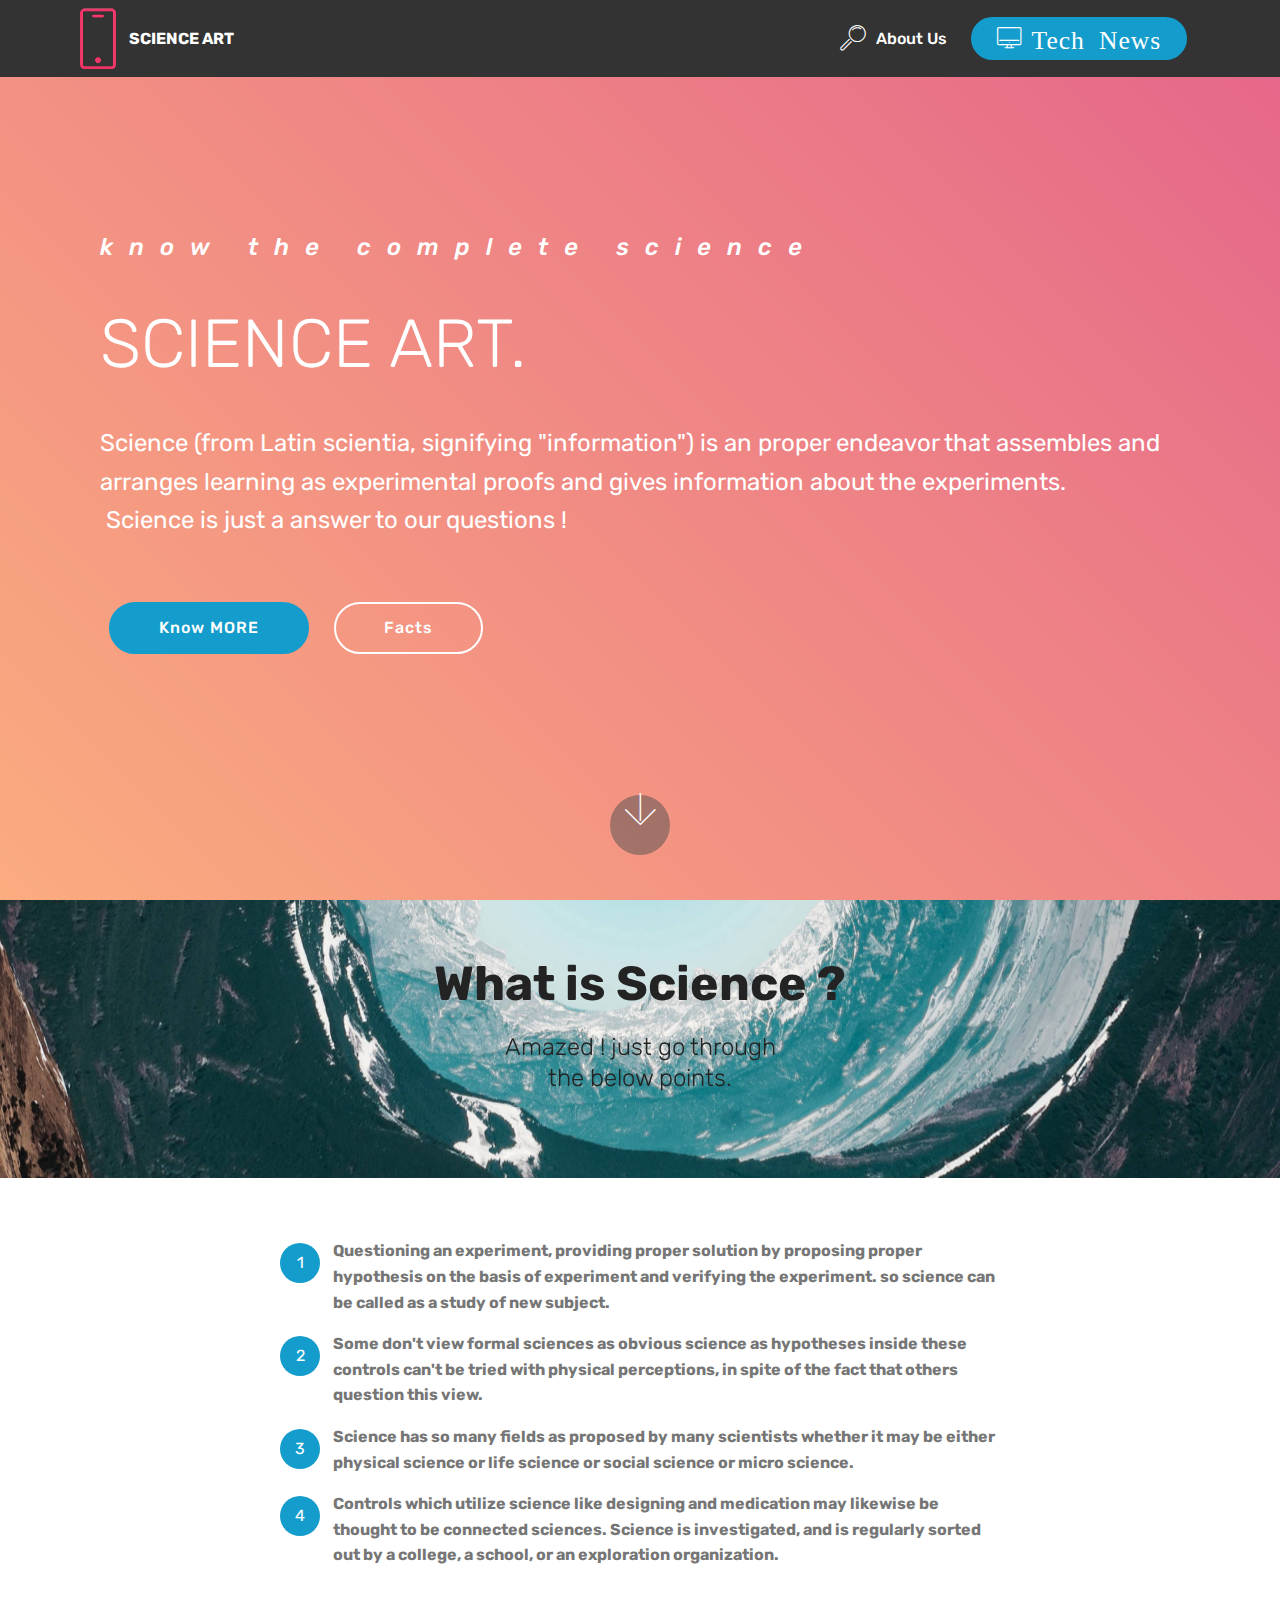
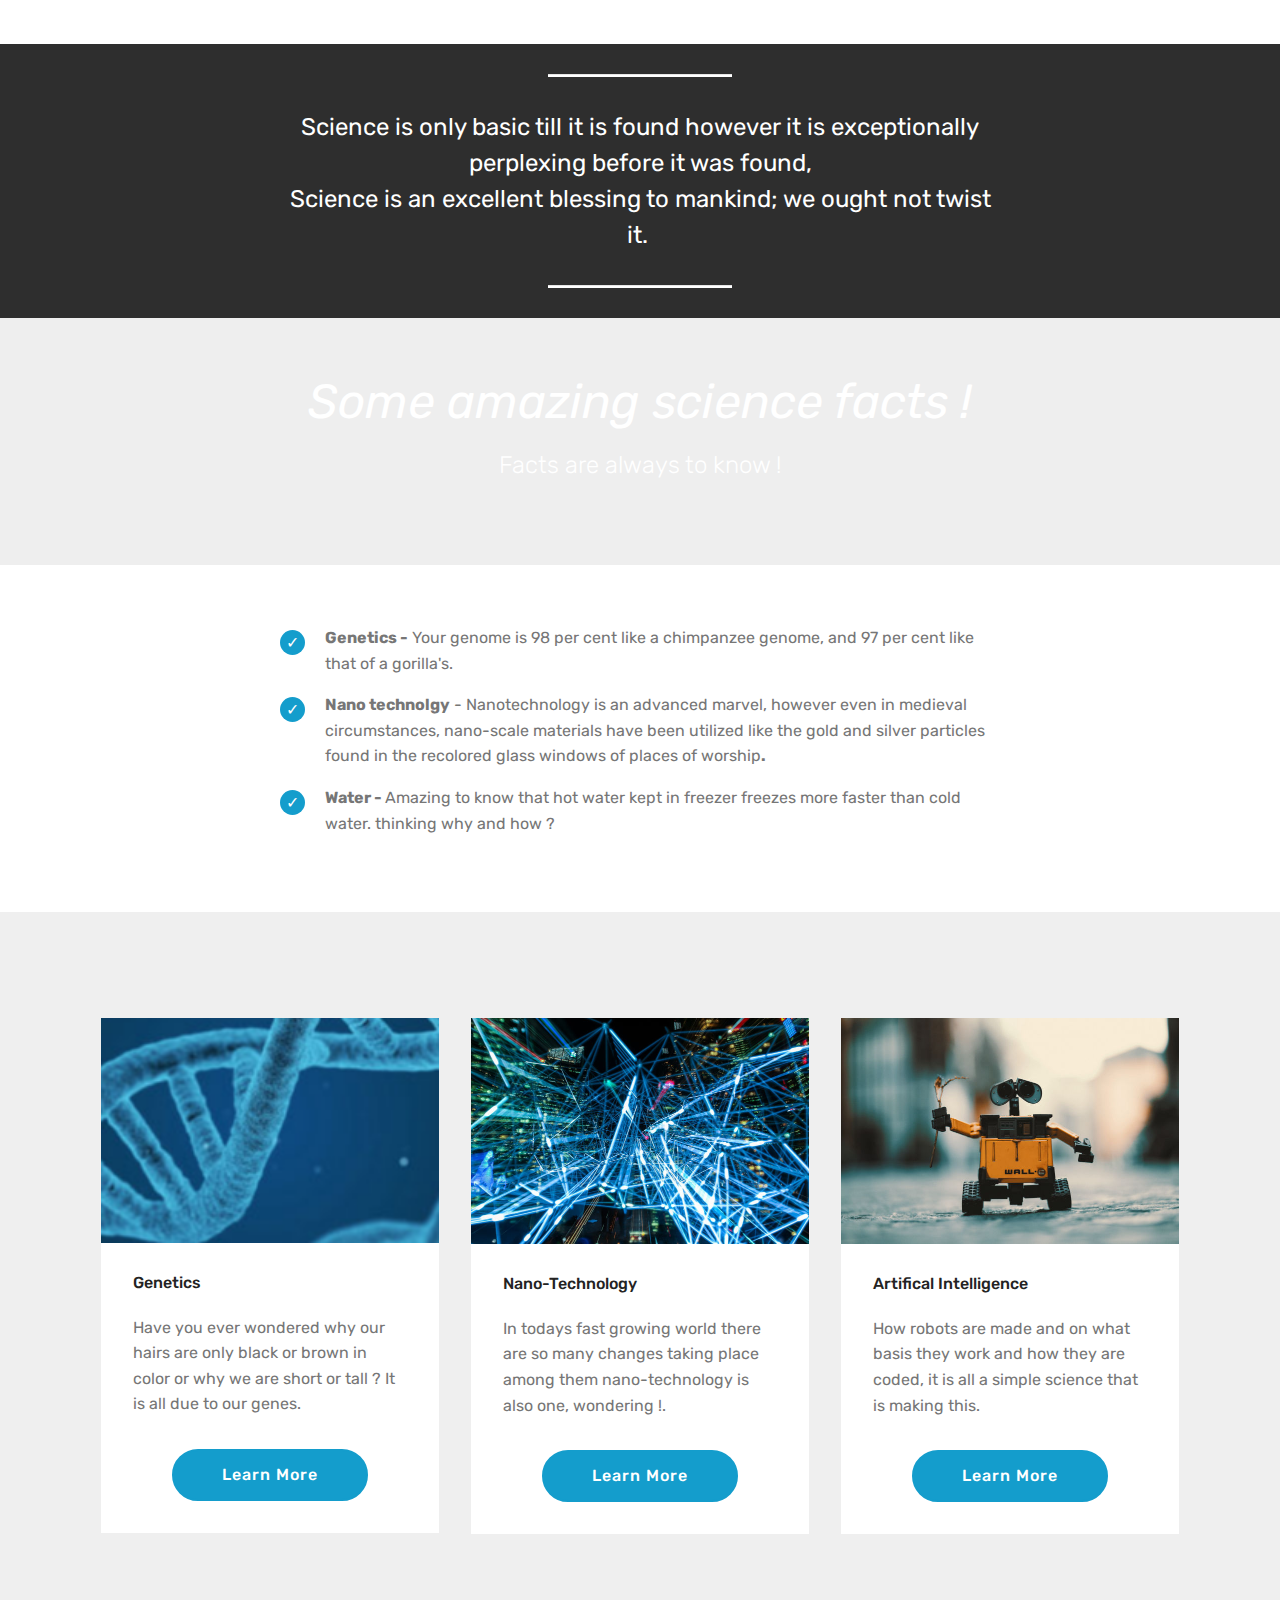
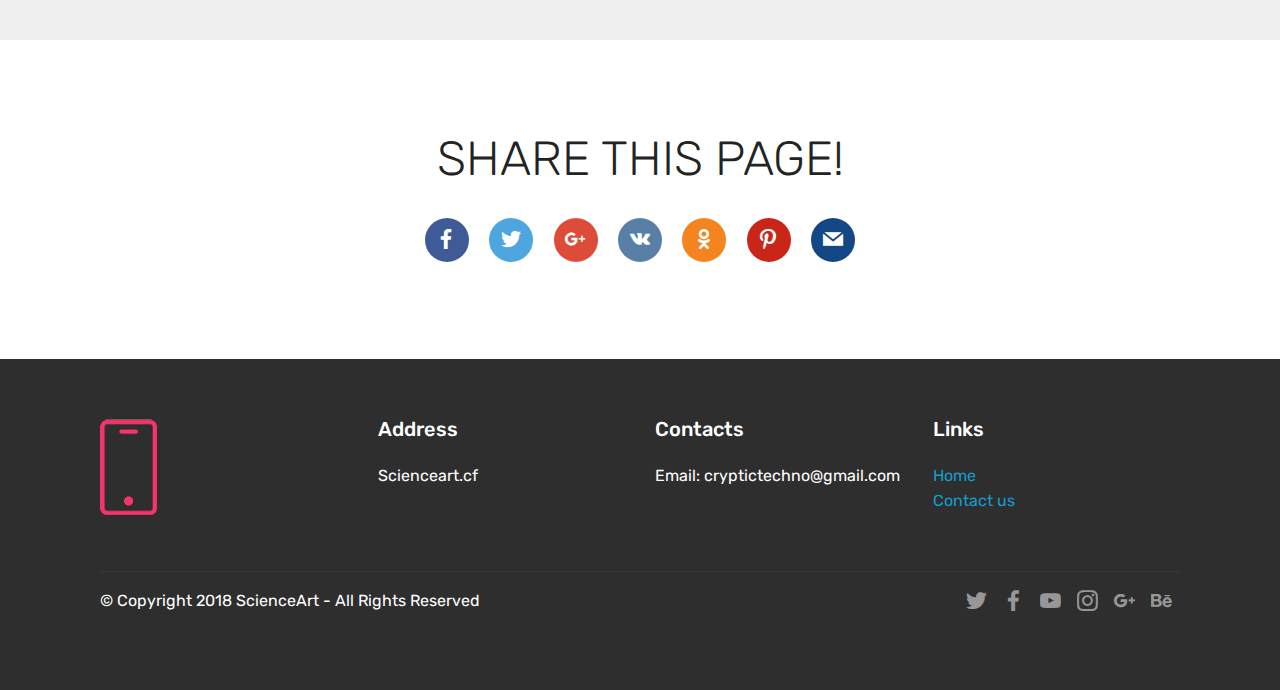
<file: index.html>
<!DOCTYPE html>
<html >
<head>
  <!-- Site made with Mobirise Website Builder v4.7.6, https://mobirise.com -->
  <meta charset="UTF-8">
  <meta http-equiv="X-UA-Compatible" content="IE=edge">
  <meta name="generator" content="Mobirise v4.7.6, mobirise.com">
  <meta name="viewport" content="width=device-width, initial-scale=1, minimum-scale=1">
  <link rel="shortcut icon" href="assets/images/logo2.png" type="image/x-icon">
  <meta name="description" content="">
  <title>Home</title>
  <link rel="stylesheet" href="assets/web/assets/mobirise-icons/mobirise-icons.css">
  <link rel="stylesheet" href="assets/tether/tether.min.css">
  <link rel="stylesheet" href="assets/bootstrap/css/bootstrap.min.css">
  <link rel="stylesheet" href="assets/bootstrap/css/bootstrap-grid.min.css">
  <link rel="stylesheet" href="assets/bootstrap/css/bootstrap-reboot.min.css">
  <link rel="stylesheet" href="assets/socicon/css/styles.css">
  <link rel="stylesheet" href="assets/dropdown/css/style.css">
  <link rel="stylesheet" href="assets/theme/css/style.css">
  <link rel="stylesheet" href="assets/mobirise/css/mbr-additional.css" type="text/css">
  
  
  
</head>
<body>
  <section class="menu cid-qT80in1Fjp" once="menu" id="menu1-1s">

    

    <nav class="navbar navbar-expand beta-menu navbar-dropdown align-items-center navbar-fixed-top navbar-toggleable-sm">
        <button class="navbar-toggler navbar-toggler-right" type="button" data-toggle="collapse" data-target="#navbarSupportedContent" aria-controls="navbarSupportedContent" aria-expanded="false" aria-label="Toggle navigation">
            <div class="hamburger">
                <span></span>
                <span></span>
                <span></span>
                <span></span>
            </div>
        </button>
        <div class="menu-logo">
            <div class="navbar-brand">
                <span class="navbar-logo">
                    <a href="https://mobirise.com">
                         <img src="assets/images/logo2.png" alt="Mobirise" title="" style="height: 3.8rem;">
                    </a>
                </span>
                <span class="navbar-caption-wrap"><a class="navbar-caption text-white display-4" href="https://mobirise.com">SCIENCE ART</a></span>
            </div>
        </div>
        <div class="collapse navbar-collapse" id="navbarSupportedContent">
            <ul class="navbar-nav nav-dropdown" data-app-modern-menu="true"><li class="nav-item">
                    <a class="nav-link link text-white display-4" href="https://mobirise.com"></a>
                </li>
                <li class="nav-item">
                    <a class="nav-link link text-white display-4" href="page4.html">
                        <span class="mbri-search mbr-iconfont mbr-iconfont-btn"></span>
                        About Us
                    </a>
                </li></ul>
            <div class="navbar-buttons mbr-section-btn"><a class="btn btn-sm btn-primary display-4" href="https://mobirise.com"><span class="mbri-desktop mbr-iconfont mbr-iconfont-btn"></span>
                    <font face="MobiriseIcons"><span style="font-size: 25.6px;">Tech News</span></font></a></div>
        </div>
    </nav>
</section>

<section class="engine"><a href="https://mobirise.me/j">website templates</a></section><section class="header11 cid-qSGSxhs6cG mbr-fullscreen" id="header11-j">

    <!-- Block parameters controls (Blue "Gear" panel) -->
    
    <!-- End block parameters -->

    
    <div class="container align-left">
        <div class="media-container-column mbr-white col-md-12">
            <h3 class="mbr-section-subtitle py-3 mbr-fonts-style display-5">know the complete science</h3>
            <h1 class="mbr-section-title py-3 mbr-fonts-style display-1">SCIENCE ART.
            </h1>
            <p class="mbr-text py-3 mbr-fonts-style display-5">Science (from Latin scientia, signifying "information") is an proper endeavor that assembles and arranges learning as experimental proofs and gives information about the experiments.<br>&nbsp;Science is just a answer to our questions !</p>
            <div class="mbr-section-btn py-4"><a class="btn btn-md btn-primary display-4" href="index.html#content5-k">Know MORE</a>
                    <a class="btn btn-md btn-white-outline display-4" href="index.html#content5-t">Facts</a></div>
        </div>
    </div>

    <div class="mbr-arrow hidden-sm-down" aria-hidden="true">
        <a href="#next">
            <i class="mbri-down mbr-iconfont"></i>
        </a>
    </div>
</section>

<section class="mbr-section content5 cid-qSGTmp65fM mbr-parallax-background" id="content5-k">

    

    

    <div class="container">
        <div class="media-container-row">
            <div class="title col-12 col-md-8">
                <h2 class="align-center mbr-bold mbr-white pb-3 mbr-fonts-style display-2">What is Science ?</h2>
                <h3 class="mbr-section-subtitle align-center mbr-light mbr-white pb-3 mbr-fonts-style display-5">Amazed ! just go through<br>the below points.</h3>
                
                
            </div>
        </div>
    </div>
</section>

<section class="mbr-section article content11 cid-qSGW3MbNjS" id="content11-o">
     

    <div class="container">
        <div class="media-container-row">
            <div class="mbr-text counter-container col-12 col-md-8 mbr-fonts-style display-7">
                <ol>
                    <li><strong>Questioning an experiment, providing proper solution by proposing proper hypothesis on the basis of experiment and verifying the experiment. so science can be called as a study of new subject.</strong></li>
                    <li><strong>Some don't view formal sciences as obvious science as hypotheses inside these controls can't be tried with physical perceptions, in spite of the fact that others question this view.</strong></li>
                    <li><strong>Science has so many fields as proposed by many scientists whether it may be either physical science or life science or social science or micro science.&nbsp;</strong></li><li><strong>Controls which utilize science like designing and medication may likewise be thought to be connected sciences. Science is investigated, and is regularly sorted out by a college, a school, or an exploration organization.</strong></li>
                </ol>
            </div>
        </div>
    </div>
</section>

<section class="mbr-section article content10 cid-qSGXaZ8yLu" id="content10-r">
    
     

    <div class="container">
        <div class="inner-container" style="width: 66%;">
            <hr class="line" style="width: 25%;">
            <div class="section-text align-center mbr-white mbr-fonts-style display-5">Science is only basic till it is found however it is exceptionally perplexing before it was found,<br>Science is an excellent blessing to mankind; we ought not twist it.&nbsp;</div>
            <hr class="line" style="width: 25%;">
        </div>
    </div>
</section>

<section class="mbr-section content5 cid-qSGYOhBN7P mbr-parallax-background" id="content5-t">

    

    

    <div class="container">
        <div class="media-container-row">
            <div class="title col-12 col-md-8">
                <h2 class="align-center mbr-bold mbr-white pb-3 mbr-fonts-style display-2"><span style="font-weight: normal;"><em>Some amazing science facts !</em></span></h2>
                <h3 class="mbr-section-subtitle align-center mbr-light mbr-white pb-3 mbr-fonts-style display-5">Facts are always to know !</h3>
                
                
            </div>
        </div>
    </div>
</section>

<section class="mbr-section article content12 cid-qSGZ9jp9fV" id="content12-u">
     

    <div class="container">
        <div class="media-container-row">
            <div class="mbr-text counter-container col-12 col-md-8 mbr-fonts-style display-7">
                <ul>
                    <li><strong>Genetics -</strong> Your genome is 98 per cent like a chimpanzee genome, and 97 per cent like that of a gorilla's.</li>
                    <li><strong>Nano technolgy</strong> - Nanotechnology is an advanced marvel, however even in medieval circumstances, nano-scale materials have been utilized like the gold and silver particles found in the recolored glass windows of places of worship<strong>.</strong></li><li><strong>Water - </strong>Amazing to know that hot water kept in freezer freezes more faster than cold water. thinking why and how ?</li>
                </ul>
            </div>
        </div>
    </div>
</section>

<section class="features3 cid-qSH38g8dw9" id="features3-w">

    

    
    <div class="container">
        <div class="media-container-row">
            <div class="card p-3 col-12 col-md-6 col-lg-4">
                <div class="card-wrapper">
                    <div class="card-img">
                        <img src="assets/images/dna-1811955-1924-676x338.jpg" alt="Mobirise" title="">
                    </div>
                    <div class="card-box">
                        <h4 class="card-title mbr-fonts-style display-7">Genetics</h4>
                        <p class="mbr-text mbr-fonts-style display-7">Have you ever wondered why our hairs are only black or brown in color or why we are short or tall ? It is all due to our genes.
                        </p>
                    </div>
                    <div class="mbr-section-btn text-center"><a href="page1.html" class="btn btn-primary display-4">
                            Learn More
                        </a></div>
                </div>
            </div>

            <div class="card p-3 col-12 col-md-6 col-lg-4">
                <div class="card-wrapper">
                    <div class="card-img">
                        <img src="assets/images/abstract-art-blur-373543-676x451.jpg" alt="Mobirise" title="">
                    </div>
                    <div class="card-box">
                        <h4 class="card-title mbr-fonts-style display-7">Nano-Technology</h4>
                        <p class="mbr-text mbr-fonts-style display-7">In todays fast growing world there are so many changes taking place among them nano-technology is also one, wondering !.
                        </p>
                    </div>
                    <div class="mbr-section-btn text-center"><a href="page2.html" class="btn btn-primary display-4">
                            Learn More
                        </a></div>
                </div>
            </div>

            <div class="card p-3 col-12 col-md-6 col-lg-4">
                <div class="card-wrapper">
                    <div class="card-img">
                        <img src="assets/images/action-blur-electronics-247932-676x451.jpg" alt="Mobirise" title="">
                    </div>
                    <div class="card-box">
                        <h4 class="card-title mbr-fonts-style display-7">Artifical Intelligence</h4>
                        <p class="mbr-text mbr-fonts-style display-7">How robots are made and on what basis they work and how they are coded, it is all a simple science that is making this.</p>
                    </div>
                    <div class="mbr-section-btn text-center"><a href="page3.html" class="btn btn-primary display-4">
                            Learn More
                        </a></div>
                </div>
            </div>

            
        </div>
    </div>
</section>

<section class="cid-qSH2hu7gZS" id="social-buttons3-v">
    
    

    

    <div class="container">
        <div class="media-container-row">
            <div class="col-md-8 align-center">
                <h2 class="pb-3 mbr-section-title mbr-fonts-style display-2">
                    SHARE THIS PAGE!
                </h2>
                <div>
                    <div class="mbr-social-likes">
                        <span class="btn btn-social socicon-bg-facebook facebook mx-2" title="Share link on Facebook">
                            <i class="socicon socicon-facebook"></i>
                        </span>
                        <span class="btn btn-social twitter socicon-bg-twitter mx-2" title="Share link on Twitter">
                            <i class="socicon socicon-twitter"></i>
                        </span>
                        <span class="btn btn-social plusone socicon-bg-googleplus mx-2" title="Share link on Google+">
                            <i class="socicon socicon-googleplus"></i>
                        </span>
                        <span class="btn btn-social vkontakte socicon-bg-vkontakte mx-2" title="Share link on VKontakte">
                            <i class="socicon socicon-vkontakte"></i>
                        </span>
                        <span class="btn btn-social odnoklassniki socicon-bg-odnoklassniki mx-2" title="Share link on Odnoklassniki">
                            <i class="socicon socicon-odnoklassniki"></i>
                        </span>
                        <span class="btn btn-social pinterest socicon-bg-pinterest mx-2" title="Share link on Pinterest">
                            <i class="socicon socicon-pinterest"></i>
                        </span>
                        <span class="btn btn-social mailru socicon-bg-mail mx-2" title="Share link on Mailru">
                            <i class="socicon socicon-mail"></i>
                        </span>
                    </div>
                </div>
            </div>
        </div>
    </div>
</section>

<section class="cid-qSHqN8oIYY" id="footer1-1e">

    

    

    <div class="container">
        <div class="media-container-row content text-white">
            <div class="col-12 col-md-3">
                <div class="media-wrap">
                    <a href="https://mobirise.com/">
                        <img src="assets/images/logo2-1.png" alt="Mobirise" title="">
                    </a>
                </div>
            </div>
            <div class="col-12 col-md-3 mbr-fonts-style display-7">
                <h5 class="pb-3">
                    Address
                </h5>
                <p class="mbr-text">Scienceart.cf</p>
            </div>
            <div class="col-12 col-md-3 mbr-fonts-style display-7">
                <h5 class="pb-3">
                    Contacts
                </h5>
                <p class="mbr-text">
                    Email: cryptictechno@gmail.com<br></p>
            </div>
            <div class="col-12 col-md-3 mbr-fonts-style display-7">
                <h5 class="pb-3">
                    Links
                </h5>
                <p class="mbr-text"><a href="index.html">Home</a><br><a href="page4.html">Contact us</a><br><br></p>
            </div>
        </div>
        <div class="footer-lower">
            <div class="media-container-row">
                <div class="col-sm-12">
                    <hr>
                </div>
            </div>
            <div class="media-container-row mbr-white">
                <div class="col-sm-6 copyright">
                    <p class="mbr-text mbr-fonts-style display-7">
                        © Copyright 2018 ScienceArt - All Rights Reserved
                    </p>
                </div>
                <div class="col-md-6">
                    <div class="social-list align-right">
                        <div class="soc-item">
                            <a href="https://twitter.com/mobirise" target="_blank">
                                <span class="socicon-twitter socicon mbr-iconfont mbr-iconfont-social"></span>
                            </a>
                        </div>
                        <div class="soc-item">
                            <a href="https://www.facebook.com/pages/Mobirise/1616226671953247" target="_blank">
                                <span class="socicon-facebook socicon mbr-iconfont mbr-iconfont-social"></span>
                            </a>
                        </div>
                        <div class="soc-item">
                            <a href="https://www.youtube.com/c/mobirise" target="_blank">
                                <span class="socicon-youtube socicon mbr-iconfont mbr-iconfont-social"></span>
                            </a>
                        </div>
                        <div class="soc-item">
                            <a href="https://instagram.com/mobirise" target="_blank">
                                <span class="socicon-instagram socicon mbr-iconfont mbr-iconfont-social"></span>
                            </a>
                        </div>
                        <div class="soc-item">
                            <a href="https://plus.google.com/u/0/+Mobirise" target="_blank">
                                <span class="socicon-googleplus socicon mbr-iconfont mbr-iconfont-social"></span>
                            </a>
                        </div>
                        <div class="soc-item">
                            <a href="https://www.behance.net/Mobirise" target="_blank">
                                <span class="socicon-behance socicon mbr-iconfont mbr-iconfont-social"></span>
                            </a>
                        </div>
                    </div>
                </div>
            </div>
        </div>
    </div>
</section>


  <script src="assets/web/assets/jquery/jquery.min.js"></script>
  <script src="assets/popper/popper.min.js"></script>
  <script src="assets/tether/tether.min.js"></script>
  <script src="assets/bootstrap/js/bootstrap.min.js"></script>
  <script src="assets/smoothscroll/smooth-scroll.js"></script>
  <script src="assets/touchswipe/jquery.touch-swipe.min.js"></script>
  <script src="assets/parallax/jarallax.min.js"></script>
  <script src="assets/sociallikes/social-likes.js"></script>
  <script src="assets/dropdown/js/script.min.js"></script>
  <script src="assets/theme/js/script.js"></script>
  
  
</body>
</html>
</file>
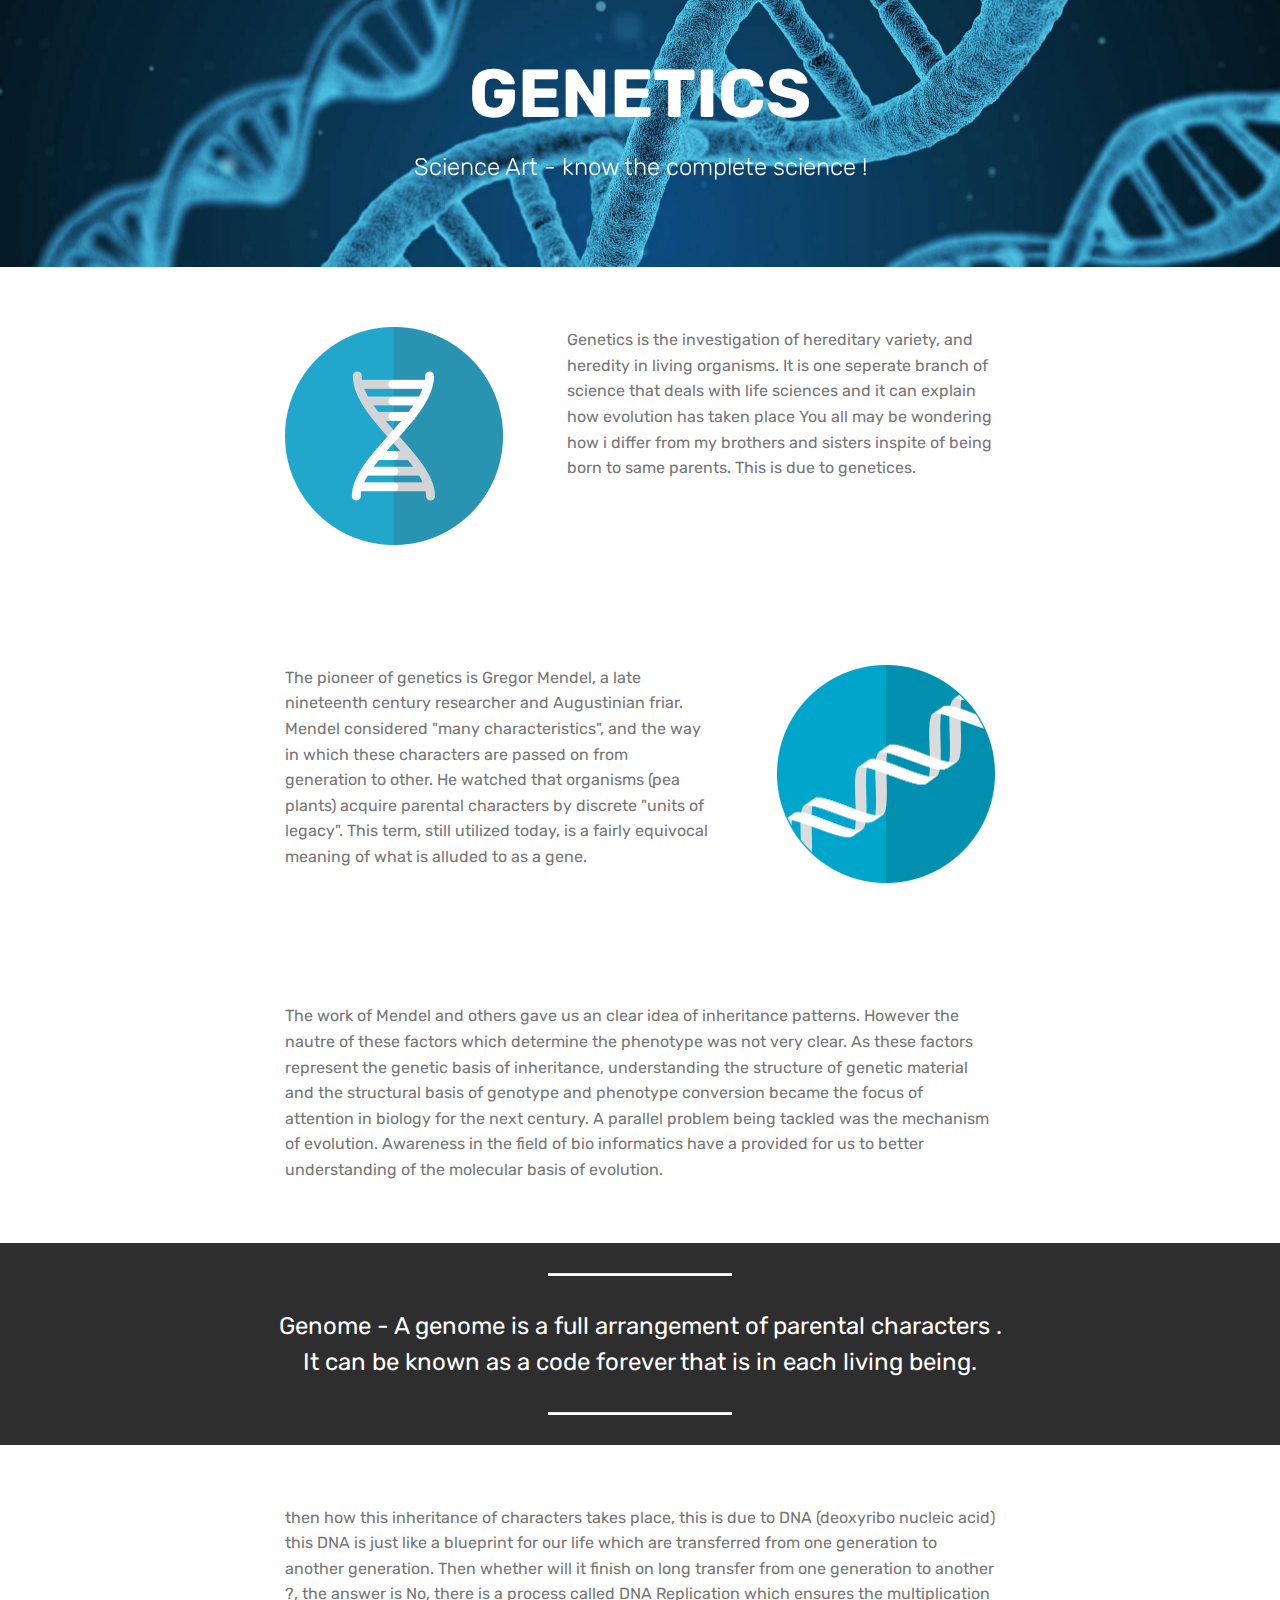
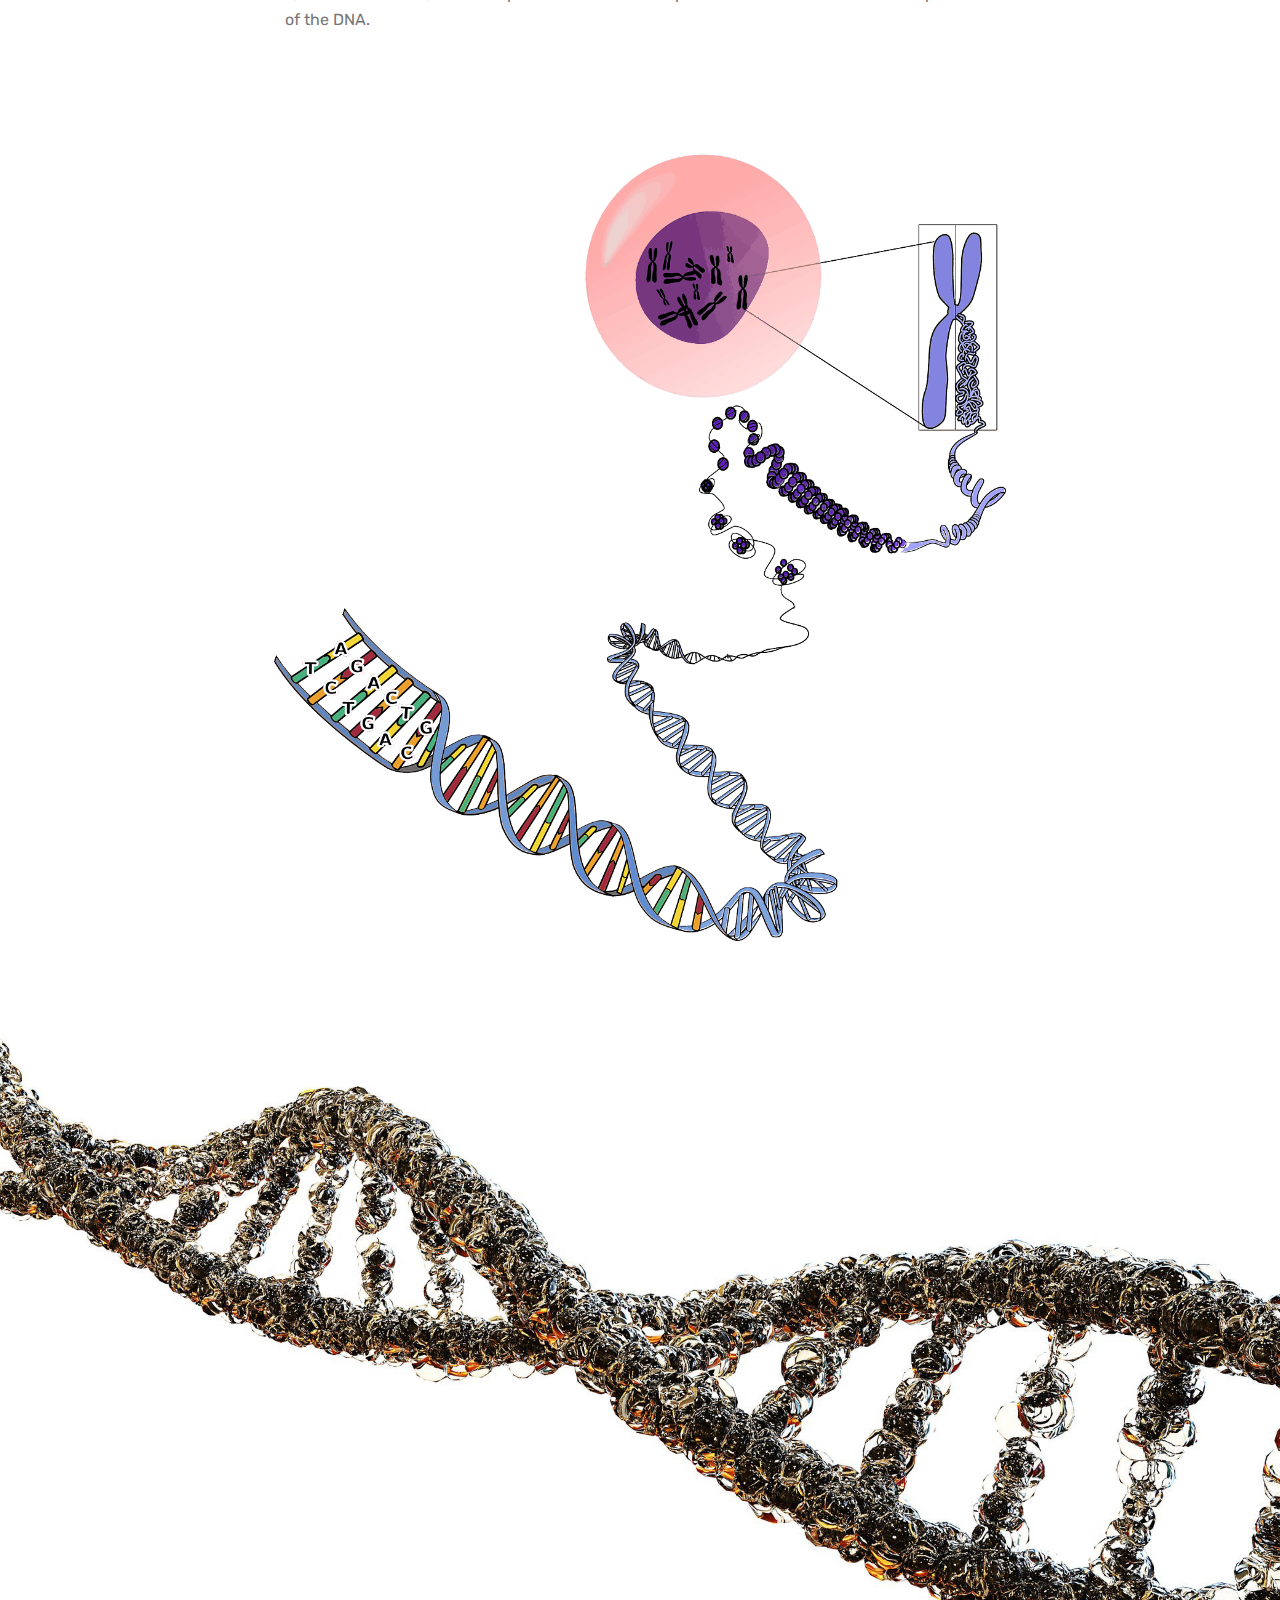
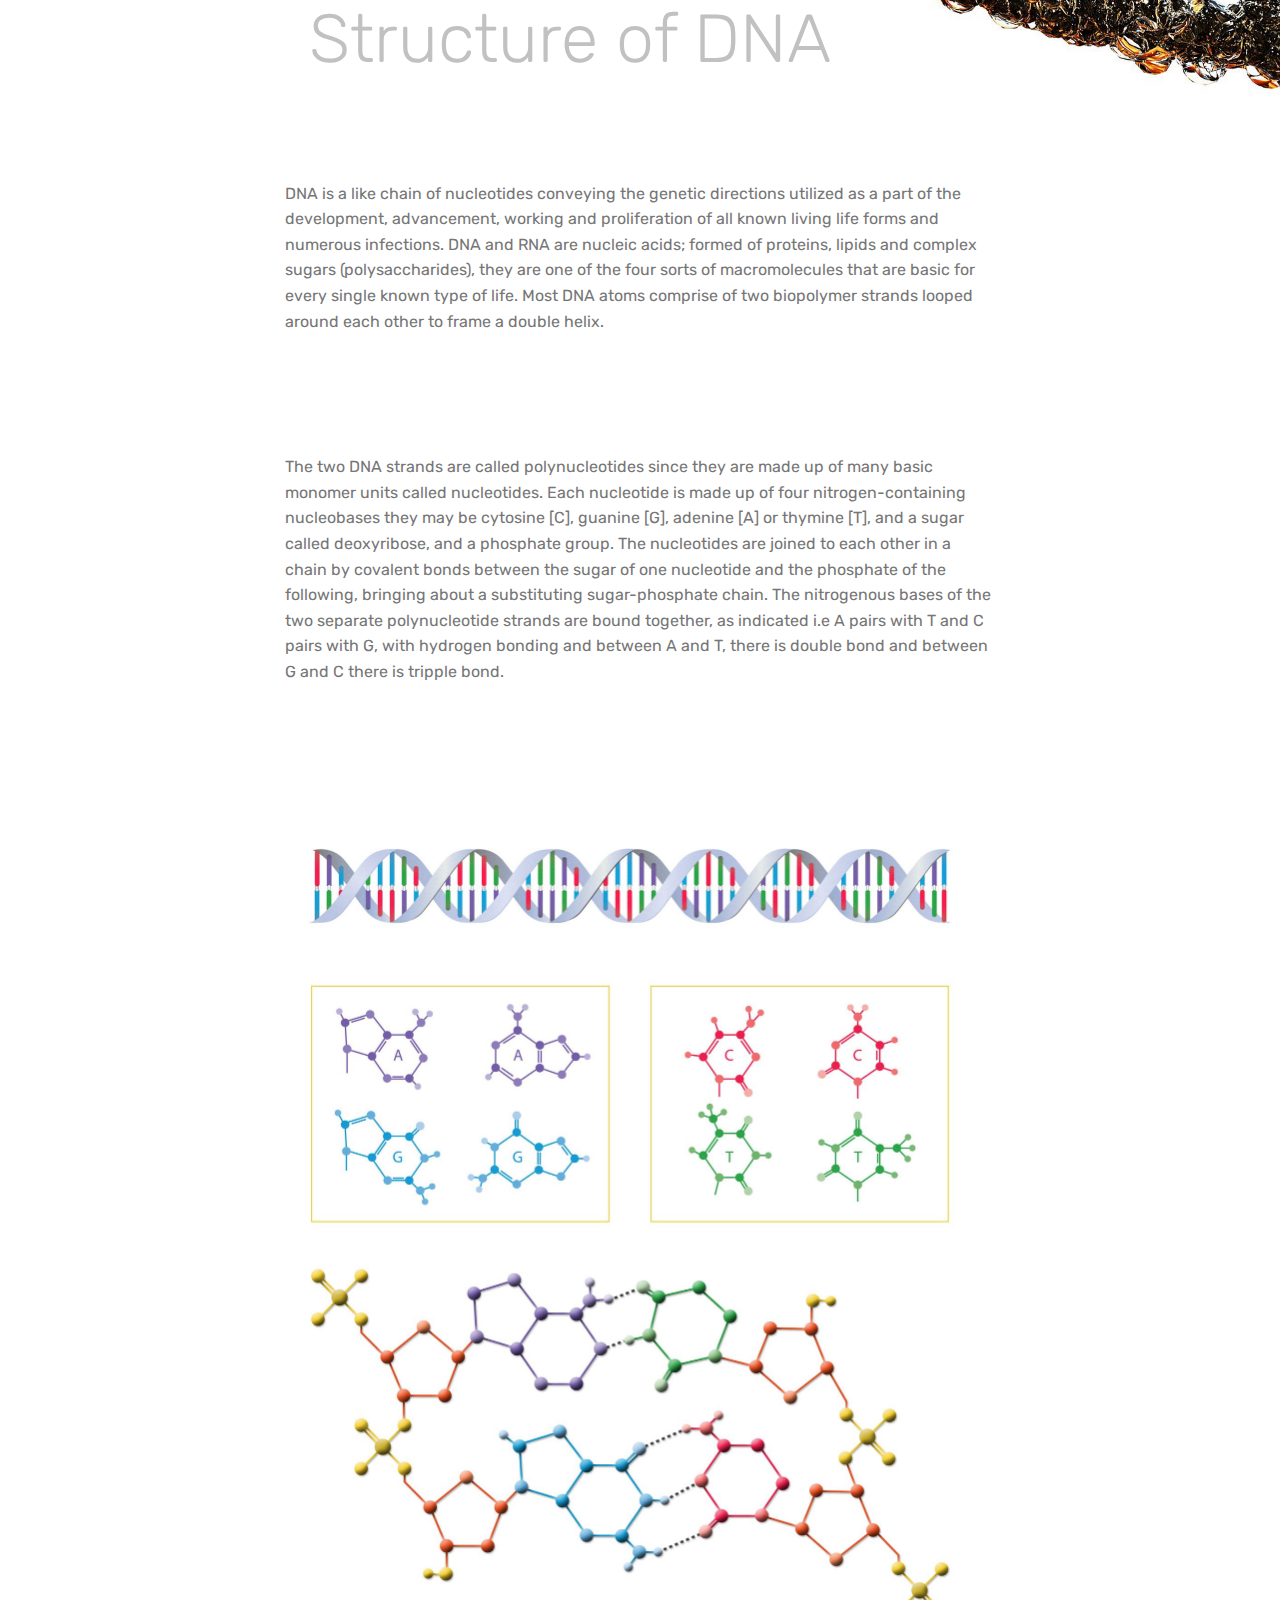
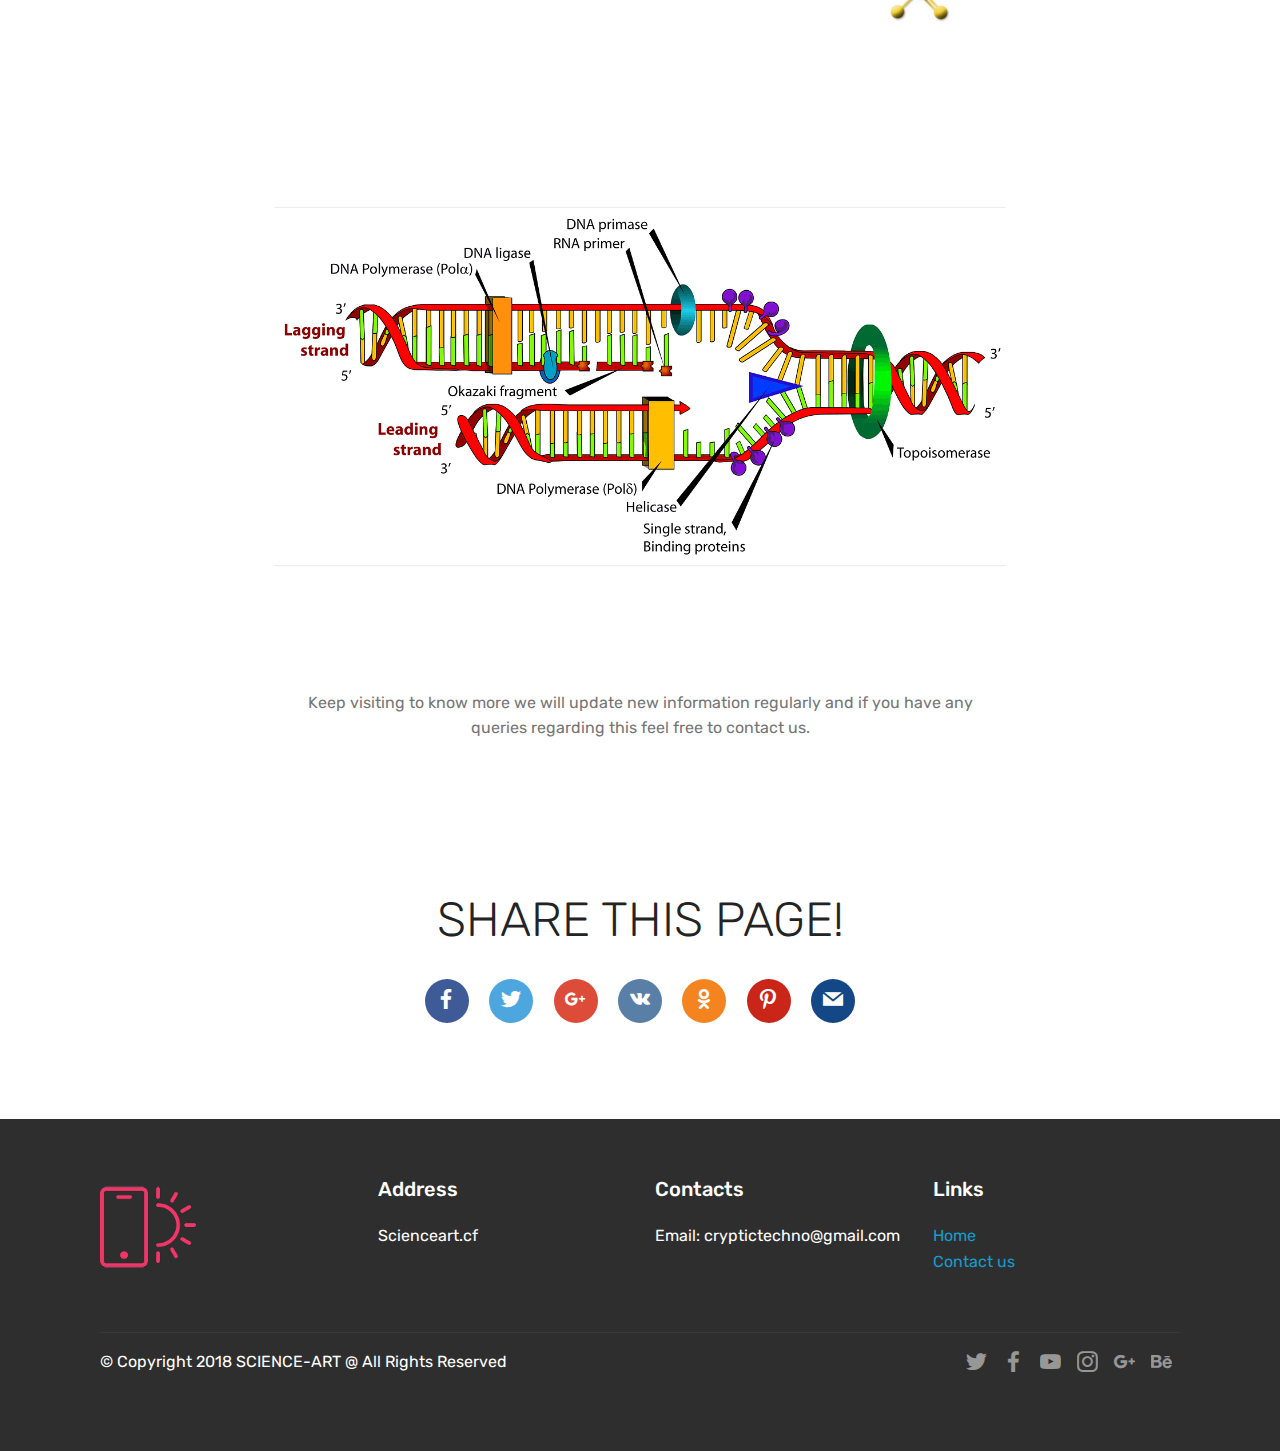
<file: page1.html>
<!DOCTYPE html>
<html >
<head>
  <!-- Site made with Mobirise Website Builder v4.7.6, https://mobirise.com -->
  <meta charset="UTF-8">
  <meta http-equiv="X-UA-Compatible" content="IE=edge">
  <meta name="generator" content="Mobirise v4.7.6, mobirise.com">
  <meta name="viewport" content="width=device-width, initial-scale=1, minimum-scale=1">
  <link rel="shortcut icon" href="assets/images/logo2.png" type="image/x-icon">
  <meta name="description" content="Website Generator Description">
  <title>Genetics</title>
  <link rel="stylesheet" href="assets/tether/tether.min.css">
  <link rel="stylesheet" href="assets/bootstrap/css/bootstrap.min.css">
  <link rel="stylesheet" href="assets/bootstrap/css/bootstrap-grid.min.css">
  <link rel="stylesheet" href="assets/bootstrap/css/bootstrap-reboot.min.css">
  <link rel="stylesheet" href="assets/socicon/css/styles.css">
  <link rel="stylesheet" href="assets/theme/css/style.css">
  <link rel="stylesheet" href="assets/mobirise/css/mbr-additional.css" type="text/css">
  
  
  
</head>
<body>
  <section class="mbr-section content5 cid-qSHaWswpel mbr-parallax-background" id="content5-x">

    

    

    <div class="container">
        <div class="media-container-row">
            <div class="title col-12 col-md-8">
                <h2 class="align-center mbr-bold mbr-white pb-3 mbr-fonts-style display-1">GENETICS</h2>
                <h3 class="mbr-section-subtitle align-center mbr-light mbr-white pb-3 mbr-fonts-style display-5">Science Art - know the complete science !</h3>
                
                
            </div>
        </div>
    </div>
</section>

<section class="engine"><a href="https://mobirise.me/b">create a site for free</a></section><section class="mbr-section content6 cid-qSHbnC24Om" id="content6-y">
    
     
    
    <div class="container">
        <div class="media-container-row">
            <div class="col-12 col-md-8">
                <div class="media-container-row">
                    <div class="mbr-figure" style="width: 60%;">
                      <img src="assets/images/gene-icon-3184523-1920-436x435.png" alt="Mobirise" title="">  
                    </div>
                    <div class="media-content">
                        <div class="mbr-section-text">
                            <p class="mbr-text mb-0 mbr-fonts-style display-7">Genetics is the investigation of hereditary variety, and heredity in living organisms. It is one seperate branch of science that deals with life sciences and it can explain how evolution has taken place You all may be wondering how i differ from my brothers and sisters inspite of being born to same parents. This is due to genetices.</p>
                        </div>
                    </div>
                </div>
            </div>
        </div>
    </div>
</section>

<section class="mbr-section content7 cid-qSHbo0S1Ix" id="content7-z">
          
    

    <div class="container">
        <div class="media-container-row">
            <div class="col-12 col-md-8">
                <div class="media-container-row">
                    <div class="media-content">
                        <div class="mbr-section-text">
                            <p class="mbr-text align-right mb-0 mbr-fonts-style display-7">The pioneer of genetics is Gregor Mendel, a late nineteenth century researcher and Augustinian friar. Mendel considered "many characteristics", and the way in which these characters are passed on from generation to other. He watched that organisms (pea plants) acquire parental characters by discrete "units of legacy". This term, still utilized today, is a fairly equivocal meaning of what is alluded to as a gene.</p>
                        </div>
                    </div>
                    <div class="mbr-figure" style="width: 60%;">
                     <img src="assets/images/dna-icon-2316641-1280-436x437.png" alt="Mobirise" title="">  
                    </div>
                </div>
            </div>
        </div>
    </div>
</section>

<section class="mbr-section article content1 cid-qSHeK0uoyT" id="content1-11">
    
     

    <div class="container">
        <div class="media-container-row">
            <div class="mbr-text col-12 col-md-8 mbr-fonts-style display-7">The work of Mendel and others gave us an clear idea of inheritance patterns. However the nautre of these factors which determine the phenotype was not very clear. As these factors represent the genetic basis of inheritance, understanding the structure of genetic material and the structural basis of genotype and phenotype conversion became the focus of attention in biology for the next century. A parallel problem being tackled was the mechanism of evolution. Awareness in the field of bio informatics have a provided for us to better understanding of the molecular basis of evolution.</div>
        </div>
    </div>
</section>

<section class="mbr-section article content10 cid-qSHfbSHsN1" id="content10-12">
    
     

    <div class="container">
        <div class="inner-container" style="width: 66%;">
            <hr class="line" style="width: 25%;">
            <div class="section-text align-center mbr-white mbr-fonts-style display-5">Genome - A genome is a full arrangement of parental characters . It can be known as a code forever that is in each living being.</div>
            <hr class="line" style="width: 25%;">
        </div>
    </div>
</section>

<section class="mbr-section article content1 cid-qSHkh6zUvk" id="content1-13">
    
     

    <div class="container">
        <div class="media-container-row">
            <div class="mbr-text col-12 col-md-8 mbr-fonts-style display-7">then how this inheritance of characters takes place, this is due to DNA (deoxyribo nucleic acid) this DNA is just like a blueprint for our life which are transferred from one generation to another generation. Then whether will it finish on long transfer from one generation to another ?, the answer is No, there is a process called DNA Replication which ensures the multiplication of the DNA.</div>
        </div>
    </div>
</section>

<section class="cid-qSMb2jxJE4" id="image1-1m">

    

    <figure class="mbr-figure container">
            <div class="image-block" style="width: 66%;">
                <img src="assets/images/genetics-156404-1280-1190x1280.png" width="1400" alt="Mobirise" title="">
                
            </div>
    </figure>
</section>

<section class="cid-qSHmeIZL2G" id="image2-14">

    

    <figure class="mbr-figure">
        <div class="image-block" style="width: 100%;">
            <img src="assets/images/gout-2870583-1920-1920x1080.jpg" alt="Mobirise" title="">
            <figcaption class="mbr-figure-caption mbr-figure-caption-over">
                <div class="container pb-5 mbr-white align-center mbr-fonts-style display-1">Structure of DNA</div>
            </figcaption>
        </div>
    </figure>
</section>

<section class="mbr-section article content1 cid-qSHmNokoZL" id="content1-15">
    
     

    <div class="container">
        <div class="media-container-row">
            <div class="mbr-text col-12 col-md-8 mbr-fonts-style display-7">DNA is a like chain of nucleotides conveying the genetic directions utilized as a part of the development, advancement, working and proliferation of all known living life forms and numerous infections. DNA and RNA are nucleic acids; formed of proteins, lipids and complex sugars (polysaccharides), they are one of the four sorts of macromolecules that are basic for every single known type of life. Most DNA atoms comprise of two biopolymer strands looped around each other to frame a double helix.</div>
        </div>
    </div>
</section>

<section class="mbr-section article content1 cid-qSHnaVs6og" id="content1-16">
    
     

    <div class="container">
        <div class="media-container-row">
            <div class="mbr-text col-12 col-md-8 mbr-fonts-style display-7">The two DNA strands are called polynucleotides since they are made up of many basic monomer units called nucleotides. Each nucleotide is made up of four nitrogen-containing nucleobases they may be cytosine [C], guanine [G], adenine [A] or thymine [T], and a sugar called deoxyribose, and a phosphate group. The nucleotides are joined to each other in a chain by covalent bonds between the sugar of one nucleotide and the phosphate of the following, bringing about a substituting sugar-phosphate chain. The nitrogenous bases of the two separate polynucleotide strands are bound together, as indicated i.e A pairs with T and C pairs with G, with hydrogen bonding and between A and T, there is double bond and between G and C there is tripple bond.</div>
        </div>
    </div>
</section>

<section class="cid-qSHoJ94eC7" id="image1-18">

    

    <figure class="mbr-figure container">
            <div class="image-block" style="width: 66%;">
                <img src="assets/images/dna-2259813-1920-1466x1759.jpg" width="1400" alt="Mobirise" title="">
                
            </div>
    </figure>
</section>

<section class="cid-qSMaJtbcPc" id="image1-1l">

    

    <figure class="mbr-figure container">
            <div class="image-block" style="width: 66%;">
                <img src="assets/images/diagram-41531-1280-1280x640.png" width="1400" alt="Mobirise" title="">
                
            </div>
    </figure>
</section>

<section class="mbr-section article content1 cid-qSM7ljjX4n" id="content1-1h">
    
     

    <div class="container">
        <div class="media-container-row">
            <div class="mbr-text col-12 col-md-8 mbr-fonts-style display-7">Keep visiting to know more we will update new information regularly and if you have any queries regarding this feel free to contact us.
            </div>
        </div>
    </div>
</section>

<section class="cid-qSHoUqxm9r" id="social-buttons3-19">
    
    

    

    <div class="container">
        <div class="media-container-row">
            <div class="col-md-8 align-center">
                <h2 class="pb-3 mbr-section-title mbr-fonts-style display-2">
                    SHARE THIS PAGE!
                </h2>
                <div>
                    <div class="mbr-social-likes">
                        <span class="btn btn-social socicon-bg-facebook facebook mx-2" title="Share link on Facebook">
                            <i class="socicon socicon-facebook"></i>
                        </span>
                        <span class="btn btn-social twitter socicon-bg-twitter mx-2" title="Share link on Twitter">
                            <i class="socicon socicon-twitter"></i>
                        </span>
                        <span class="btn btn-social plusone socicon-bg-googleplus mx-2" title="Share link on Google+">
                            <i class="socicon socicon-googleplus"></i>
                        </span>
                        <span class="btn btn-social vkontakte socicon-bg-vkontakte mx-2" title="Share link on VKontakte">
                            <i class="socicon socicon-vkontakte"></i>
                        </span>
                        <span class="btn btn-social odnoklassniki socicon-bg-odnoklassniki mx-2" title="Share link on Odnoklassniki">
                            <i class="socicon socicon-odnoklassniki"></i>
                        </span>
                        <span class="btn btn-social pinterest socicon-bg-pinterest mx-2" title="Share link on Pinterest">
                            <i class="socicon socicon-pinterest"></i>
                        </span>
                        <span class="btn btn-social mailru socicon-bg-mail mx-2" title="Share link on Mailru">
                            <i class="socicon socicon-mail"></i>
                        </span>
                    </div>
                </div>
            </div>
        </div>
    </div>
</section>

<section class="cid-qSHoZrirwd" id="footer1-1a">

    

    

    <div class="container">
        <div class="media-container-row content text-white">
            <div class="col-12 col-md-3">
                <div class="media-wrap">
                    <a href="https://mobirise.com/">
                        <img src="assets/images/logo26.png" alt="Mobirise">
                    </a>
                </div>
            </div>
            <div class="col-12 col-md-3 mbr-fonts-style display-7">
                <h5 class="pb-3">
                    Address
                </h5>
                <p class="mbr-text">Scienceart.cf</p>
            </div>
            <div class="col-12 col-md-3 mbr-fonts-style display-7">
                <h5 class="pb-3">
                    Contacts
                </h5>
                <p class="mbr-text">
                    Email: cryptictechno@gmail.com<br><br><br></p>
            </div>
            <div class="col-12 col-md-3 mbr-fonts-style display-7">
                <h5 class="pb-3">
                    Links
                </h5>
                <p class="mbr-text"><a href="index.html">Home</a><br><a href="page4.html">Contact us</a><br><br></p>
            </div>
        </div>
        <div class="footer-lower">
            <div class="media-container-row">
                <div class="col-sm-12">
                    <hr>
                </div>
            </div>
            <div class="media-container-row mbr-white">
                <div class="col-sm-6 copyright">
                    <p class="mbr-text mbr-fonts-style display-7">
                        © Copyright 2018 SCIENCE-ART @ All Rights Reserved
                    </p>
                </div>
                <div class="col-md-6">
                    <div class="social-list align-right">
                        <div class="soc-item">
                            <a href="https://twitter.com/mobirise" target="_blank">
                                <span class="socicon-twitter socicon mbr-iconfont mbr-iconfont-social"></span>
                            </a>
                        </div>
                        <div class="soc-item">
                            <a href="https://www.facebook.com/pages/Mobirise/1616226671953247" target="_blank">
                                <span class="socicon-facebook socicon mbr-iconfont mbr-iconfont-social"></span>
                            </a>
                        </div>
                        <div class="soc-item">
                            <a href="https://www.youtube.com/c/mobirise" target="_blank">
                                <span class="socicon-youtube socicon mbr-iconfont mbr-iconfont-social"></span>
                            </a>
                        </div>
                        <div class="soc-item">
                            <a href="https://instagram.com/mobirise" target="_blank">
                                <span class="socicon-instagram socicon mbr-iconfont mbr-iconfont-social"></span>
                            </a>
                        </div>
                        <div class="soc-item">
                            <a href="https://plus.google.com/u/0/+Mobirise" target="_blank">
                                <span class="socicon-googleplus socicon mbr-iconfont mbr-iconfont-social"></span>
                            </a>
                        </div>
                        <div class="soc-item">
                            <a href="https://www.behance.net/Mobirise" target="_blank">
                                <span class="socicon-behance socicon mbr-iconfont mbr-iconfont-social"></span>
                            </a>
                        </div>
                    </div>
                </div>
            </div>
        </div>
    </div>
</section>


  <script src="assets/web/assets/jquery/jquery.min.js"></script>
  <script src="assets/popper/popper.min.js"></script>
  <script src="assets/tether/tether.min.js"></script>
  <script src="assets/bootstrap/js/bootstrap.min.js"></script>
  <script src="assets/smoothscroll/smooth-scroll.js"></script>
  <script src="assets/parallax/jarallax.min.js"></script>
  <script src="assets/sociallikes/social-likes.js"></script>
  <script src="assets/theme/js/script.js"></script>
  
  
</body>
</html>
</file>
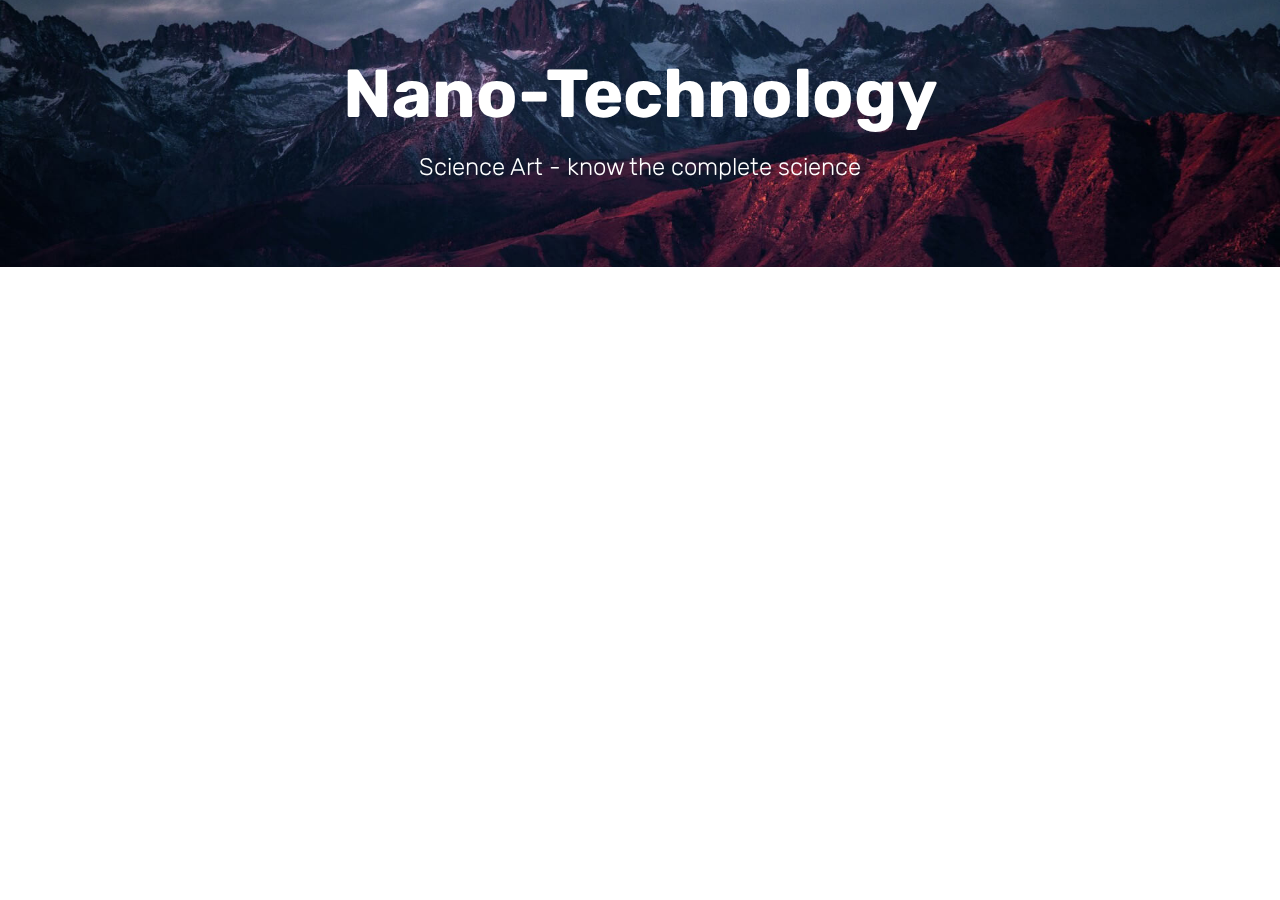
<file: page2.html>
<!DOCTYPE html>
<html >
<head>
  <!-- Site made with Mobirise Website Builder v4.7.6, https://mobirise.com -->
  <meta charset="UTF-8">
  <meta http-equiv="X-UA-Compatible" content="IE=edge">
  <meta name="generator" content="Mobirise v4.7.6, mobirise.com">
  <meta name="viewport" content="width=device-width, initial-scale=1, minimum-scale=1">
  <link rel="shortcut icon" href="assets/images/logo2.png" type="image/x-icon">
  <meta name="description" content="Website Maker Description">
  <title>Nano-Technology</title>
  <link rel="stylesheet" href="assets/tether/tether.min.css">
  <link rel="stylesheet" href="assets/bootstrap/css/bootstrap.min.css">
  <link rel="stylesheet" href="assets/bootstrap/css/bootstrap-grid.min.css">
  <link rel="stylesheet" href="assets/bootstrap/css/bootstrap-reboot.min.css">
  <link rel="stylesheet" href="assets/theme/css/style.css">
  <link rel="stylesheet" href="assets/mobirise/css/mbr-additional.css" type="text/css">
  
  
  
</head>
<body>
  <section class="mbr-section content5 cid-qSNpnfl6Br mbr-parallax-background" id="content5-1r">

    

    

    <div class="container">
        <div class="media-container-row">
            <div class="title col-12 col-md-8">
                <h2 class="align-center mbr-bold mbr-white pb-3 mbr-fonts-style display-1">Nano-Technology</h2>
                <h3 class="mbr-section-subtitle align-center mbr-light mbr-white pb-3 mbr-fonts-style display-5">Science Art - know the complete science</h3>
                
                
            </div>
        </div>
    </div>
</section>


  <section class="engine"><a href="https://mobirise.me/f">easy site creator</a></section><script src="assets/web/assets/jquery/jquery.min.js"></script>
  <script src="assets/popper/popper.min.js"></script>
  <script src="assets/tether/tether.min.js"></script>
  <script src="assets/bootstrap/js/bootstrap.min.js"></script>
  <script src="assets/smoothscroll/smooth-scroll.js"></script>
  <script src="assets/parallax/jarallax.min.js"></script>
  <script src="assets/theme/js/script.js"></script>
  
  
</body>
</html>
</file>
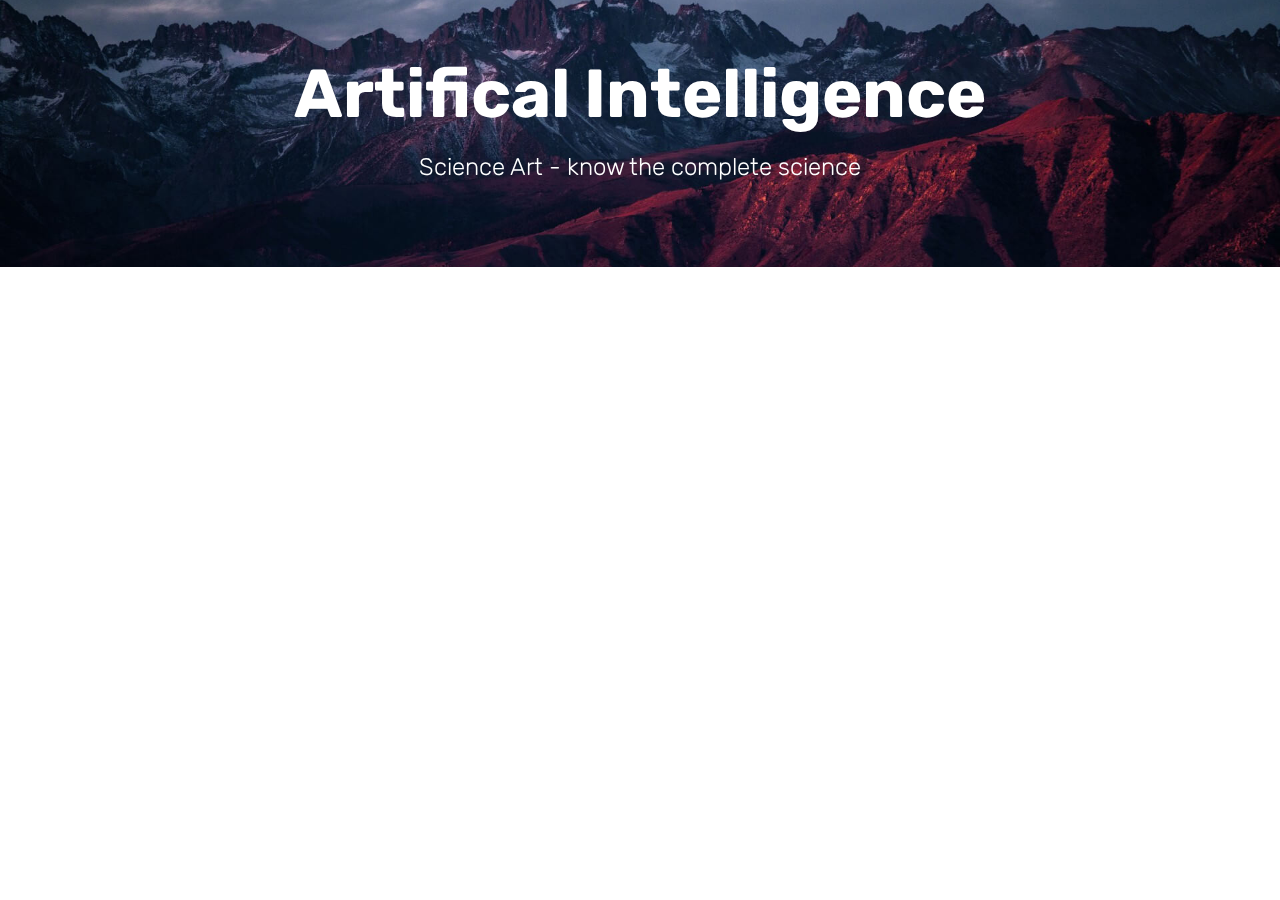
<file: page3.html>
<!DOCTYPE html>
<html >
<head>
  <!-- Site made with Mobirise Website Builder v4.7.6, https://mobirise.com -->
  <meta charset="UTF-8">
  <meta http-equiv="X-UA-Compatible" content="IE=edge">
  <meta name="generator" content="Mobirise v4.7.6, mobirise.com">
  <meta name="viewport" content="width=device-width, initial-scale=1, minimum-scale=1">
  <link rel="shortcut icon" href="assets/images/logo2.png" type="image/x-icon">
  <meta name="description" content="Website Builder Description">
  <title>Artifical Intelligence</title>
  <link rel="stylesheet" href="assets/tether/tether.min.css">
  <link rel="stylesheet" href="assets/bootstrap/css/bootstrap.min.css">
  <link rel="stylesheet" href="assets/bootstrap/css/bootstrap-grid.min.css">
  <link rel="stylesheet" href="assets/bootstrap/css/bootstrap-reboot.min.css">
  <link rel="stylesheet" href="assets/theme/css/style.css">
  <link rel="stylesheet" href="assets/mobirise/css/mbr-additional.css" type="text/css">
  
  
  
</head>
<body>
  <section class="mbr-section content5 cid-qSNfqM0j8S mbr-parallax-background" id="content5-1p">

    

    

    <div class="container">
        <div class="media-container-row">
            <div class="title col-12 col-md-8">
                <h2 class="align-center mbr-bold mbr-white pb-3 mbr-fonts-style display-1">
                    Artifical Intelligence</h2>
                <h3 class="mbr-section-subtitle align-center mbr-light mbr-white pb-3 mbr-fonts-style display-5">Science Art - know the complete science</h3>
                
                
            </div>
        </div>
    </div>
</section>


  <section class="engine"><a href="https://mobirise.me/z">best css templates</a></section><script src="assets/web/assets/jquery/jquery.min.js"></script>
  <script src="assets/popper/popper.min.js"></script>
  <script src="assets/tether/tether.min.js"></script>
  <script src="assets/bootstrap/js/bootstrap.min.js"></script>
  <script src="assets/smoothscroll/smooth-scroll.js"></script>
  <script src="assets/parallax/jarallax.min.js"></script>
  <script src="assets/theme/js/script.js"></script>
  
  
</body>
</html>
</file>
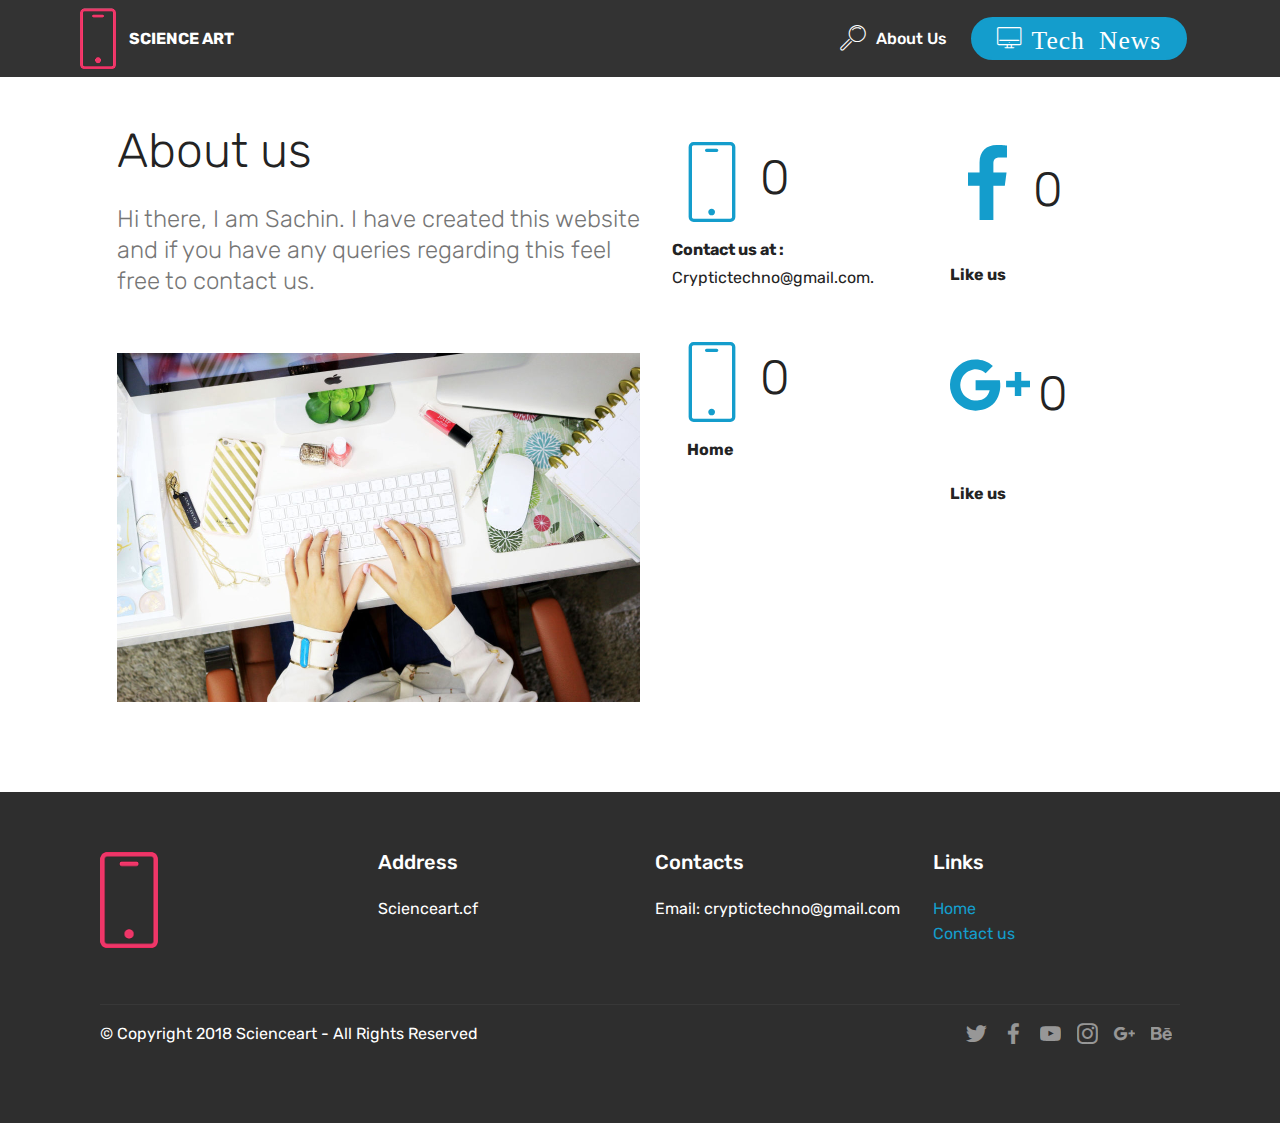
<file: page4.html>
<!DOCTYPE html>
<html >
<head>
  <!-- Site made with Mobirise Website Builder v4.7.6, https://mobirise.com -->
  <meta charset="UTF-8">
  <meta http-equiv="X-UA-Compatible" content="IE=edge">
  <meta name="generator" content="Mobirise v4.7.6, mobirise.com">
  <meta name="viewport" content="width=device-width, initial-scale=1, minimum-scale=1">
  <link rel="shortcut icon" href="assets/images/logo2.png" type="image/x-icon">
  <meta name="description" content="Web Page Builder Description">
  <title>About us</title>
  <link rel="stylesheet" href="assets/web/assets/mobirise-icons/mobirise-icons.css">
  <link rel="stylesheet" href="assets/tether/tether.min.css">
  <link rel="stylesheet" href="assets/bootstrap/css/bootstrap.min.css">
  <link rel="stylesheet" href="assets/bootstrap/css/bootstrap-grid.min.css">
  <link rel="stylesheet" href="assets/bootstrap/css/bootstrap-reboot.min.css">
  <link rel="stylesheet" href="assets/socicon/css/styles.css">
  <link rel="stylesheet" href="assets/dropdown/css/style.css">
  <link rel="stylesheet" href="assets/theme/css/style.css">
  <link rel="stylesheet" href="assets/mobirise/css/mbr-additional.css" type="text/css">
  
  
  
</head>
<body>
  <section class="menu cid-qT80in1Fjp" once="menu" id="menu1-1u">

    

    <nav class="navbar navbar-expand beta-menu navbar-dropdown align-items-center navbar-fixed-top navbar-toggleable-sm">
        <button class="navbar-toggler navbar-toggler-right" type="button" data-toggle="collapse" data-target="#navbarSupportedContent" aria-controls="navbarSupportedContent" aria-expanded="false" aria-label="Toggle navigation">
            <div class="hamburger">
                <span></span>
                <span></span>
                <span></span>
                <span></span>
            </div>
        </button>
        <div class="menu-logo">
            <div class="navbar-brand">
                <span class="navbar-logo">
                    <a href="https://mobirise.com">
                         <img src="assets/images/logo2.png" alt="Mobirise" title="" style="height: 3.8rem;">
                    </a>
                </span>
                <span class="navbar-caption-wrap"><a class="navbar-caption text-white display-4" href="https://mobirise.com">SCIENCE ART</a></span>
            </div>
        </div>
        <div class="collapse navbar-collapse" id="navbarSupportedContent">
            <ul class="navbar-nav nav-dropdown" data-app-modern-menu="true"><li class="nav-item">
                    <a class="nav-link link text-white display-4" href="https://mobirise.com"></a>
                </li>
                <li class="nav-item">
                    <a class="nav-link link text-white display-4" href="page4.html">
                        <span class="mbri-search mbr-iconfont mbr-iconfont-btn"></span>
                        About Us
                    </a>
                </li></ul>
            <div class="navbar-buttons mbr-section-btn"><a class="btn btn-sm btn-primary display-4" href="https://mobirise.com"><span class="mbri-desktop mbr-iconfont mbr-iconfont-btn"></span>
                    <font face="MobiriseIcons"><span style="font-size: 25.6px;">Tech News</span></font></a></div>
        </div>
    </nav>
</section>

<section class="engine"><a href="https://mobirise.me/z">best css templates</a></section><section class="counters2 counters cid-qT83C41V2Y" id="counters2-1v">

    

    

    <div class="container pt-4 mt-2">
        <div class="media-container-row">
            <div class="media-block" style="width: 50%;">
                <h2 class="mbr-section-title pb-3 align-left mbr-fonts-style display-2">About us</h2>
                <h3 class="mbr-section-subtitle pb-5 align-left mbr-fonts-style display-5">Hi there, I am Sachin. I have created this website and if you have any queries regarding this feel free to contact us. 
                </h3>
                <div class="mbr-figure">
                    <img src="assets/images/mbr-1046x697.jpg" alt="" title="">
                </div>
            </div>
            <div class="cards-block">
                <div class="cards-container">
                    <div class="card px-3 align-left col-12 col-md-6">
                        <div class="panel-item p-3">
                            <div class="card-img pb-3">
                                <span class="mbr-iconfont pr-2 mbri-mobile"></span>
                                <h3 class="count py-3 mbr-fonts-style display-2"></h3>
                            </div>
                            <div class="card-text">
                                <h4 class="mbr-content-title mbr-bold mbr-fonts-style display-7">Contact us at :</h4>
                                <p class="mbr-content-text mbr-fonts-style display-7">Cryptictechno@gmail.com.
                                </p>
                            </div>
                        </div>
                    </div>
                    <div class="card px-3 align-left col-12 col-md-6">
                        <div class="panel-item p-3">
                            <div class="card-img pb-3">
                                <span class="mbr-iconfont pr-2 socicon-facebook socicon" style="font-size: 75px;"></span>
                                <h3 class="count py-3 mbr-fonts-style display-2"></h3>
                            </div>
                            <div class="card-text">
                                <h4 class="mbr-content-title mbr-bold mbr-fonts-style display-7">Like us</h4>
                                <p class="mbr-content-text mbr-fonts-style display-7"></p>
                            </div>
                        </div>
                    </div>
                    <div class="card px-3 align-left col-12 col-md-6">
                        <div class="panel-item p-3">
                            <div class="card-img pb-3">
                                <span class="mbr-iconfont pr-2 mbri-mobile"></span>
                                <h3 class="count py-3 mbr-fonts-style display-2"></h3>
                            </div>
                            <div class="card-text">
                                <h4 class="mbr-content-title mbr-bold mbr-fonts-style display-7">&nbsp; &nbsp; &nbsp;Home</h4>
                                <p class="mbr-content-text mbr-fonts-style display-7"></p>
                            </div>
                        </div>
                    </div>
                    <div class="card px-3 align-left col-12 col-md-6">
                        <div class="panel-item p-3">
                            <div class="card-img pb-3">
                                <span class="mbr-iconfont pr-2 socicon-googleplus socicon"></span>
                                <h3 class="count py-3 mbr-fonts-style display-2"></h3>
                            </div>
                            <div class="card-texts">
                                <h4 class="mbr-content-title mbr-bold mbr-fonts-style display-7"></h4>
                                <p class="mbr-content-text mbr-fonts-style display-7"><strong>Like us</strong></p>
                            </div>
                        </div>
                    </div>
                </div>
            </div>
        </div>
    </div>
</section>

<section class="cid-qT85Rd4tZ3" id="footer1-1x">

    

    

    <div class="container">
        <div class="media-container-row content text-white">
            <div class="col-12 col-md-3">
                <div class="media-wrap">
                    <a href="https://mobirise.com/">
                        <img src="assets/images/logo2-2.png" alt="Mobirise" title="">
                    </a>
                </div>
            </div>
            <div class="col-12 col-md-3 mbr-fonts-style display-7">
                <h5 class="pb-3">
                    Address
                </h5>
                <p class="mbr-text">Scienceart.cf</p>
            </div>
            <div class="col-12 col-md-3 mbr-fonts-style display-7">
                <h5 class="pb-3">
                    Contacts
                </h5>
                <p class="mbr-text">
                    Email: cryptictechno@gmail.com</p>
            </div>
            <div class="col-12 col-md-3 mbr-fonts-style display-7">
                <h5 class="pb-3">
                    Links
                </h5>
                <p class="mbr-text"><a href="index.html">Home&nbsp;</a><br><a href="page4.html">Contact us</a><br><br></p>
            </div>
        </div>
        <div class="footer-lower">
            <div class="media-container-row">
                <div class="col-sm-12">
                    <hr>
                </div>
            </div>
            <div class="media-container-row mbr-white">
                <div class="col-sm-6 copyright">
                    <p class="mbr-text mbr-fonts-style display-7">
                        © Copyright 2018 Scienceart - All Rights Reserved
                    </p>
                </div>
                <div class="col-md-6">
                    <div class="social-list align-right">
                        <div class="soc-item">
                            <a href="https://twitter.com/mobirise" target="_blank">
                                <span class="socicon-twitter socicon mbr-iconfont mbr-iconfont-social"></span>
                            </a>
                        </div>
                        <div class="soc-item">
                            <a href="https://www.facebook.com/pages/Mobirise/1616226671953247" target="_blank">
                                <span class="socicon-facebook socicon mbr-iconfont mbr-iconfont-social"></span>
                            </a>
                        </div>
                        <div class="soc-item">
                            <a href="https://www.youtube.com/c/mobirise" target="_blank">
                                <span class="socicon-youtube socicon mbr-iconfont mbr-iconfont-social"></span>
                            </a>
                        </div>
                        <div class="soc-item">
                            <a href="https://instagram.com/mobirise" target="_blank">
                                <span class="socicon-instagram socicon mbr-iconfont mbr-iconfont-social"></span>
                            </a>
                        </div>
                        <div class="soc-item">
                            <a href="https://plus.google.com/u/0/+Mobirise" target="_blank">
                                <span class="socicon-googleplus socicon mbr-iconfont mbr-iconfont-social"></span>
                            </a>
                        </div>
                        <div class="soc-item">
                            <a href="https://www.behance.net/Mobirise" target="_blank">
                                <span class="socicon-behance socicon mbr-iconfont mbr-iconfont-social"></span>
                            </a>
                        </div>
                    </div>
                </div>
            </div>
        </div>
    </div>
</section>


  <script src="assets/web/assets/jquery/jquery.min.js"></script>
  <script src="assets/popper/popper.min.js"></script>
  <script src="assets/tether/tether.min.js"></script>
  <script src="assets/bootstrap/js/bootstrap.min.js"></script>
  <script src="assets/dropdown/js/script.min.js"></script>
  <script src="assets/touchswipe/jquery.touch-swipe.min.js"></script>
  <script src="assets/viewportchecker/jquery.viewportchecker.js"></script>
  <script src="assets/smoothscroll/smooth-scroll.js"></script>
  <script src="assets/theme/js/script.js"></script>
  
  
</body>
</html>
</file>
<file: assets/web/assets/mobirise-icons/mobirise-icons.css>
@font-face {
  font-family: 'MobiriseIcons';
  src:  url('mobirise-icons.eot?spat4u');
  src:  url('mobirise-icons.eot?spat4u#iefix') format('embedded-opentype'),
    url('mobirise-icons.ttf?spat4u') format('truetype'),
    url('mobirise-icons.woff?spat4u') format('woff'),
    url('mobirise-icons.svg?spat4u#MobiriseIcons') format('svg');
  font-weight: normal;
  font-style: normal;
}

[class^="mbri-"], [class*=" mbri-"] {
  /* use !important to prevent issues with browser extensions that change fonts */
  font-family: MobiriseIcons !important;
  speak: none;
  font-style: normal;
  font-weight: normal;
  font-variant: normal;
  text-transform: none;
  line-height: 1;

  /* Better Font Rendering =========== */
  -webkit-font-smoothing: antialiased;
  -moz-osx-font-smoothing: grayscale;
}

.mbri-add-submenu:before {
  content: "\e900";
}
.mbri-alert:before {
  content: "\e901";
}
.mbri-align-center:before {
  content: "\e902";
}
.mbri-align-justify:before {
  content: "\e903";
}
.mbri-align-left:before {
  content: "\e904";
}
.mbri-align-right:before {
  content: "\e905";
}
.mbri-android:before {
  content: "\e906";
}
.mbri-apple:before {
  content: "\e907";
}
.mbri-arrow-down:before {
  content: "\e908";
}
.mbri-arrow-next:before {
  content: "\e909";
}
.mbri-arrow-prev:before {
  content: "\e90a";
}
.mbri-arrow-up:before {
  content: "\e90b";
}
.mbri-bold:before {
  content: "\e90c";
}
.mbri-bookmark:before {
  content: "\e90d";
}
.mbri-bootstrap:before {
  content: "\e90e";
}
.mbri-briefcase:before {
  content: "\e90f";
}
.mbri-browse:before {
  content: "\e910";
}
.mbri-bulleted-list:before {
  content: "\e911";
}
.mbri-calendar:before {
  content: "\e912";
}
.mbri-camera:before {
  content: "\e913";
}
.mbri-cart-add:before {
  content: "\e914";
}
.mbri-cart-full:before {
  content: "\e915";
}
.mbri-cash:before {
  content: "\e916";
}
.mbri-change-style:before {
  content: "\e917";
}
.mbri-chat:before {
  content: "\e918";
}
.mbri-clock:before {
  content: "\e919";
}
.mbri-close:before {
  content: "\e91a";
}
.mbri-cloud:before {
  content: "\e91b";
}
.mbri-code:before {
  content: "\e91c";
}
.mbri-contact-form:before {
  content: "\e91d";
}
.mbri-credit-card:before {
  content: "\e91e";
}
.mbri-cursor-click:before {
  content: "\e91f";
}
.mbri-cust-feedback:before {
  content: "\e920";
}
.mbri-database:before {
  content: "\e921";
}
.mbri-delivery:before {
  content: "\e922";
}
.mbri-desktop:before {
  content: "\e923";
}
.mbri-devices:before {
  content: "\e924";
}
.mbri-down:before {
  content: "\e925";
}
.mbri-download:before {
  content: "\e989";
}
.mbri-drag-n-drop:before {
  content: "\e927";
}
.mbri-drag-n-drop2:before {
  content: "\e928";
}
.mbri-edit:before {
  content: "\e929";
}
.mbri-edit2:before {
  content: "\e92a";
}
.mbri-error:before {
  content: "\e92b";
}
.mbri-extension:before {
  content: "\e92c";
}
.mbri-features:before {
  content: "\e92d";
}
.mbri-file:before {
  content: "\e92e";
}
.mbri-flag:before {
  content: "\e92f";
}
.mbri-folder:before {
  content: "\e930";
}
.mbri-gift:before {
  content: "\e931";
}
.mbri-github:before {
  content: "\e932";
}
.mbri-globe:before {
  content: "\e933";
}
.mbri-globe-2:before {
  content: "\e934";
}
.mbri-growing-chart:before {
  content: "\e935";
}
.mbri-hearth:before {
  content: "\e936";
}
.mbri-help:before {
  content: "\e937";
}
.mbri-home:before {
  content: "\e938";
}
.mbri-hot-cup:before {
  content: "\e939";
}
.mbri-idea:before {
  content: "\e93a";
}
.mbri-image-gallery:before {
  content: "\e93b";
}
.mbri-image-slider:before {
  content: "\e93c";
}
.mbri-info:before {
  content: "\e93d";
}
.mbri-italic:before {
  content: "\e93e";
}
.mbri-key:before {
  content: "\e93f";
}
.mbri-laptop:before {
  content: "\e940";
}
.mbri-layers:before {
  content: "\e941";
}
.mbri-left-right:before {
  content: "\e942";
}
.mbri-left:before {
  content: "\e943";
}
.mbri-letter:before {
  content: "\e944";
}
.mbri-like:before {
  content: "\e945";
}
.mbri-link:before {
  content: "\e946";
}
.mbri-lock:before {
  content: "\e947";
}
.mbri-login:before {
  content: "\e948";
}
.mbri-logout:before {
  content: "\e949";
}
.mbri-magic-stick:before {
  content: "\e94a";
}
.mbri-map-pin:before {
  content: "\e94b";
}
.mbri-menu:before {
  content: "\e94c";
}
.mbri-mobile:before {
  content: "\e94d";
}
.mbri-mobile2:before {
  content: "\e94e";
}
.mbri-mobirise:before {
  content: "\e94f";
}
.mbri-more-horizontal:before {
  content: "\e950";
}
.mbri-more-vertical:before {
  content: "\e951";
}
.mbri-music:before {
  content: "\e952";
}
.mbri-new-file:before {
  content: "\e953";
}
.mbri-numbered-list:before {
  content: "\e954";
}
.mbri-opened-folder:before {
  content: "\e955";
}
.mbri-pages:before {
  content: "\e956";
}
.mbri-paper-plane:before {
  content: "\e957";
}
.mbri-paperclip:before {
  content: "\e958";
}
.mbri-photo:before {
  content: "\e959";
}
.mbri-photos:before {
  content: "\e95a";
}
.mbri-pin:before {
  content: "\e95b";
}
.mbri-play:before {
  content: "\e95c";
}
.mbri-plus:before {
  content: "\e95d";
}
.mbri-preview:before {
  content: "\e95e";
}
.mbri-print:before {
  content: "\e95f";
}
.mbri-protect:before {
  content: "\e960";
}
.mbri-question:before {
  content: "\e961";
}
.mbri-quote-left:before {
  content: "\e962";
}
.mbri-quote-right:before {
  content: "\e963";
}
.mbri-refresh:before {
  content: "\e964";
}
.mbri-responsive:before {
  content: "\e965";
}
.mbri-right:before {
  content: "\e966";
}
.mbri-rocket:before {
  content: "\e967";
}
.mbri-sad-face:before {
  content: "\e968";
}
.mbri-sale:before {
  content: "\e969";
}
.mbri-save:before {
  content: "\e96a";
}
.mbri-search:before {
  content: "\e96b";
}
.mbri-setting:before {
  content: "\e96c";
}
.mbri-setting2:before {
  content: "\e96d";
}
.mbri-setting3:before {
  content: "\e96e";
}
.mbri-share:before {
  content: "\e96f";
}
.mbri-shopping-bag:before {
  content: "\e970";
}
.mbri-shopping-basket:before {
  content: "\e971";
}
.mbri-shopping-cart:before {
  content: "\e972";
}
.mbri-sites:before {
  content: "\e973";
}
.mbri-smile-face:before {
  content: "\e974";
}
.mbri-speed:before {
  content: "\e975";
}
.mbri-star:before {
  content: "\e976";
}
.mbri-success:before {
  content: "\e977";
}
.mbri-sun:before {
  content: "\e978";
}
.mbri-sun2:before {
  content: "\e979";
}
.mbri-tablet:before {
  content: "\e97a";
}
.mbri-tablet-vertical:before {
  content: "\e97b";
}
.mbri-target:before {
  content: "\e97c";
}
.mbri-timer:before {
  content: "\e97d";
}
.mbri-to-ftp:before {
  content: "\e97e";
}
.mbri-to-local-drive:before {
  content: "\e97f";
}
.mbri-touch-swipe:before {
  content: "\e980";
}
.mbri-touch:before {
  content: "\e981";
}
.mbri-trash:before {
  content: "\e982";
}
.mbri-underline:before {
  content: "\e983";
}
.mbri-unlink:before {
  content: "\e984";
}
.mbri-unlock:before {
  content: "\e985";
}
.mbri-up-down:before {
  content: "\e986";
}
.mbri-up:before {
  content: "\e987";
}
.mbri-update:before {
  content: "\e988";
}
.mbri-upload:before {
 content: "\e926"; 
}
.mbri-user:before {
  content: "\e98a";
}
.mbri-user2:before {
  content: "\e98b";
}
.mbri-users:before {
  content: "\e98c";
}
.mbri-video:before {
  content: "\e98d";
}
.mbri-video-play:before {
  content: "\e98e";
}
.mbri-watch:before {
  content: "\e98f";
}
.mbri-website-theme:before {
  content: "\e990";
}
.mbri-wifi:before {
  content: "\e991";
}
.mbri-windows:before {
  content: "\e992";
}
.mbri-zoom-out:before {
  content: "\e993";
}
.mbri-redo:before {
  content: "\e994";
}
.mbri-undo:before {
  content: "\e995";
}
</file>
<file: assets/socicon/css/styles.css>
@charset "UTF-8";

@font-face {
  font-family: "socicon";
  src:url("../fonts/socicon.eot");
  src:url("../fonts/socicon.eot?#iefix") format("embedded-opentype"),
    url("../fonts/socicon.woff") format("woff"),
    url("../fonts/socicon.ttf") format("truetype"),
    url("../fonts/socicon.svg#socicon") format("svg");
  font-weight: normal;
  font-style: normal;

}

[data-icon]:before {
  font-family: "socicon" !important;
  content: attr(data-icon);
  font-style: normal !important;
  font-weight: normal !important;
  font-variant: normal !important;
  text-transform: none !important;
  speak: none;
  line-height: 1;
  -webkit-font-smoothing: antialiased;
  -moz-osx-font-smoothing: grayscale;
}

[class^="socicon-"]:before,
[class*=" socicon-"]:before {
  font-family: "socicon" !important;
  font-style: normal !important;
  font-weight: normal !important;
  font-variant: normal !important;
  text-transform: none !important;
  speak: none;
  line-height: 1;
  -webkit-font-smoothing: antialiased;
  -moz-osx-font-smoothing: grayscale;
}

.socicon-modelmayhem:before {
  content: "\e000";
}
.socicon-mixcloud:before {
  content: "\e001";
}
.socicon-drupal:before {
  content: "\e002";
}
.socicon-swarm:before {
  content: "\e003";
}
.socicon-istock:before {
  content: "\e004";
}
.socicon-yammer:before {
  content: "\e005";
}
.socicon-ello:before {
  content: "\e006";
}
.socicon-stackoverflow:before {
  content: "\e007";
}
.socicon-persona:before {
  content: "\e008";
}
.socicon-triplej:before {
  content: "\e009";
}
.socicon-houzz:before {
  content: "\e00a";
}
.socicon-rss:before {
  content: "\e00b";
}
.socicon-paypal:before {
  content: "\e00c";
}
.socicon-odnoklassniki:before {
  content: "\e00d";
}
.socicon-airbnb:before {
  content: "\e00e";
}
.socicon-periscope:before {
  content: "\e00f";
}
.socicon-outlook:before {
  content: "\e010";
}
.socicon-coderwall:before {
  content: "\e011";
}
.socicon-tripadvisor:before {
  content: "\e012";
}
.socicon-appnet:before {
  content: "\e013";
}
.socicon-goodreads:before {
  content: "\e014";
}
.socicon-tripit:before {
  content: "\e015";
}
.socicon-lanyrd:before {
  content: "\e016";
}
.socicon-slideshare:before {
  content: "\e017";
}
.socicon-buffer:before {
  content: "\e018";
}
.socicon-disqus:before {
  content: "\e019";
}
.socicon-vkontakte:before {
  content: "\e01a";
}
.socicon-whatsapp:before {
  content: "\e01b";
}
.socicon-patreon:before {
  content: "\e01c";
}
.socicon-storehouse:before {
  content: "\e01d";
}
.socicon-pocket:before {
  content: "\e01e";
}
.socicon-mail:before {
  content: "\e01f";
}
.socicon-blogger:before {
  content: "\e020";
}
.socicon-technorati:before {
  content: "\e021";
}
.socicon-reddit:before {
  content: "\e022";
}
.socicon-dribbble:before {
  content: "\e023";
}
.socicon-stumbleupon:before {
  content: "\e024";
}
.socicon-digg:before {
  content: "\e025";
}
.socicon-envato:before {
  content: "\e026";
}
.socicon-behance:before {
  content: "\e027";
}
.socicon-delicious:before {
  content: "\e028";
}
.socicon-deviantart:before {
  content: "\e029";
}
.socicon-forrst:before {
  content: "\e02a";
}
.socicon-play:before {
  content: "\e02b";
}
.socicon-zerply:before {
  content: "\e02c";
}
.socicon-wikipedia:before {
  content: "\e02d";
}
.socicon-apple:before {
  content: "\e02e";
}
.socicon-flattr:before {
  content: "\e02f";
}
.socicon-github:before {
  content: "\e030";
}
.socicon-renren:before {
  content: "\e031";
}
.socicon-friendfeed:before {
  content: "\e032";
}
.socicon-newsvine:before {
  content: "\e033";
}
.socicon-identica:before {
  content: "\e034";
}
.socicon-bebo:before {
  content: "\e035";
}
.socicon-zynga:before {
  content: "\e036";
}
.socicon-steam:before {
  content: "\e037";
}
.socicon-xbox:before {
  content: "\e038";
}
.socicon-windows:before {
  content: "\e039";
}
.socicon-qq:before {
  content: "\e03a";
}
.socicon-douban:before {
  content: "\e03b";
}
.socicon-meetup:before {
  content: "\e03c";
}
.socicon-playstation:before {
  content: "\e03d";
}
.socicon-android:before {
  content: "\e03e";
}
.socicon-snapchat:before {
  content: "\e03f";
}
.socicon-twitter:before {
  content: "\e040";
}
.socicon-facebook:before {
  content: "\e041";
}
.socicon-googleplus:before {
  content: "\e042";
}
.socicon-pinterest:before {
  content: "\e043";
}
.socicon-foursquare:before {
  content: "\e044";
}
.socicon-yahoo:before {
  content: "\e045";
}
.socicon-skype:before {
  content: "\e046";
}
.socicon-yelp:before {
  content: "\e047";
}
.socicon-feedburner:before {
  content: "\e048";
}
.socicon-linkedin:before {
  content: "\e049";
}
.socicon-viadeo:before {
  content: "\e04a";
}
.socicon-xing:before {
  content: "\e04b";
}
.socicon-myspace:before {
  content: "\e04c";
}
.socicon-soundcloud:before {
  content: "\e04d";
}
.socicon-spotify:before {
  content: "\e04e";
}
.socicon-grooveshark:before {
  content: "\e04f";
}
.socicon-lastfm:before {
  content: "\e050";
}
.socicon-youtube:before {
  content: "\e051";
}
.socicon-vimeo:before {
  content: "\e052";
}
.socicon-dailymotion:before {
  content: "\e053";
}
.socicon-vine:before {
  content: "\e054";
}
.socicon-flickr:before {
  content: "\e055";
}
.socicon-500px:before {
  content: "\e056";
}
.socicon-wordpress:before {
  content: "\e058";
}
.socicon-tumblr:before {
  content: "\e059";
}
.socicon-twitch:before {
  content: "\e05a";
}
.socicon-8tracks:before {
  content: "\e05b";
}
.socicon-amazon:before {
  content: "\e05c";
}
.socicon-icq:before {
  content: "\e05d";
}
.socicon-smugmug:before {
  content: "\e05e";
}
.socicon-ravelry:before {
  content: "\e05f";
}
.socicon-weibo:before {
  content: "\e060";
}
.socicon-baidu:before {
  content: "\e061";
}
.socicon-angellist:before {
  content: "\e062";
}
.socicon-ebay:before {
  content: "\e063";
}
.socicon-imdb:before {
  content: "\e064";
}
.socicon-stayfriends:before {
  content: "\e065";
}
.socicon-residentadvisor:before {
  content: "\e066";
}
.socicon-google:before {
  content: "\e067";
}
.socicon-yandex:before {
  content: "\e068";
}
.socicon-sharethis:before {
  content: "\e069";
}
.socicon-bandcamp:before {
  content: "\e06a";
}
.socicon-itunes:before {
  content: "\e06b";
}
.socicon-deezer:before {
  content: "\e06c";
}
.socicon-telegram:before {
  content: "\e06e";
}
.socicon-openid:before {
  content: "\e06f";
}
.socicon-amplement:before {
  content: "\e070";
}
.socicon-viber:before {
  content: "\e071";
}
.socicon-zomato:before {
  content: "\e072";
}
.socicon-draugiem:before {
  content: "\e074";
}
.socicon-endomodo:before {
  content: "\e075";
}
.socicon-filmweb:before {
  content: "\e076";
}
.socicon-stackexchange:before {
  content: "\e077";
}
.socicon-wykop:before {
  content: "\e078";
}
.socicon-teamspeak:before {
  content: "\e079";
}
.socicon-teamviewer:before {
  content: "\e07a";
}
.socicon-ventrilo:before {
  content: "\e07b";
}
.socicon-younow:before {
  content: "\e07c";
}
.socicon-raidcall:before {
  content: "\e07d";
}
.socicon-mumble:before {
  content: "\e07e";
}
.socicon-medium:before {
  content: "\e06d";
}
.socicon-bebee:before {
  content: "\e07f";
}
.socicon-hitbox:before {
  content: "\e080";
}
.socicon-reverbnation:before {
  content: "\e081";
}
.socicon-formulr:before {
  content: "\e082";
}
.socicon-instagram:before {
  content: "\e057";
}
.socicon-battlenet:before {
  content: "\e083";
}
.socicon-chrome:before {
  content: "\e084";
}
.socicon-discord:before {
  content: "\e086";
}
.socicon-issuu:before {
  content: "\e087";
}
.socicon-macos:before {
  content: "\e088";
}
.socicon-firefox:before {
  content: "\e089";
}
.socicon-opera:before {
  content: "\e08d";
}
.socicon-keybase:before {
  content: "\e090";
}
.socicon-alliance:before {
  content: "\e091";
}
.socicon-livejournal:before {
  content: "\e092";
}
.socicon-googlephotos:before {
  content: "\e093";
}
.socicon-horde:before {
  content: "\e094";
}
.socicon-etsy:before {
  content: "\e095";
}
.socicon-zapier:before {
  content: "\e096";
}
.socicon-google-scholar:before {
  content: "\e097";
}
.socicon-researchgate:before {
  content: "\e098";
}
.socicon-wechat:before {
  content: "\e099";
}
.socicon-strava:before {
  content: "\e09a";
}
.socicon-line:before {
  content: "\e09b";
}
.socicon-lyft:before {
  content: "\e09c";
}
.socicon-uber:before {
  content: "\e09d";
}
.socicon-songkick:before {
  content: "\e09e";
}
.socicon-viewbug:before {
  content: "\e09f";
}
.socicon-googlegroups:before {
  content: "\e0a0";
}
.socicon-quora:before {
  content: "\e073";
}
.socicon-diablo:before {
  content: "\e085";
}
.socicon-blizzard:before {
  content: "\e0a1";
}
.socicon-hearthstone:before {
  content: "\e08b";
}
.socicon-heroes:before {
  content: "\e08a";
}
.socicon-overwatch:before {
  content: "\e08c";
}
.socicon-warcraft:before {
  content: "\e08e";
}
.socicon-starcraft:before {
  content: "\e08f";
}
.socicon-beam:before {
  content: "\e0a2";
}
.socicon-curse:before {
  content: "\e0a3";
}
.socicon-player:before {
  content: "\e0a4";
}
.socicon-streamjar:before {
  content: "\e0a5";
}
.socicon-nintendo:before {
  content: "\e0a6";
}
.socicon-hellocoton:before {
  content: "\e0a7";
}
</file>
<file: assets/dropdown/css/style.css>
.navbar-dropdown {
  left: 0;
  padding: 0;
  position: absolute;
  right: 0;
  top: 0;
  transition: all 0.45s ease;
  z-index: 1030;
  background: #282828; }
  .navbar-dropdown .navbar-logo {
    margin-right: 0.8rem;
    transition: margin 0.3s ease-in-out;
    vertical-align: middle; }
    .navbar-dropdown .navbar-logo img {
      height: 3.125rem;
      transition: all 0.3s ease-in-out; }
    .navbar-dropdown .navbar-logo.mbr-iconfont {
      font-size: 3.125rem;
      line-height: 3.125rem; }
  .navbar-dropdown .navbar-caption {
    font-weight: 700;
    white-space: normal;
    vertical-align: -4px;
    line-height: 3.125rem !important; }
    .navbar-dropdown .navbar-caption, .navbar-dropdown .navbar-caption:hover {
      color: inherit;
      text-decoration: none; }
  .navbar-dropdown .mbr-iconfont + .navbar-caption {
    vertical-align: -1px; }
  .navbar-dropdown.navbar-fixed-top {
    position: fixed; }
  .navbar-dropdown .navbar-brand span {
    vertical-align: -4px; }
  .navbar-dropdown.bg-color.transparent {
    background: none; }
  .navbar-dropdown.navbar-short .navbar-brand {
    padding: 0.625rem 0; }
    .navbar-dropdown.navbar-short .navbar-brand span {
      vertical-align: -1px; }
  .navbar-dropdown.navbar-short .navbar-caption {
    line-height: 2.375rem !important;
    vertical-align: -2px; }
  .navbar-dropdown.navbar-short .navbar-logo {
    margin-right: 0.5rem; }
    .navbar-dropdown.navbar-short .navbar-logo img {
      height: 2.375rem; }
    .navbar-dropdown.navbar-short .navbar-logo.mbr-iconfont {
      font-size: 2.375rem;
      line-height: 2.375rem; }
  .navbar-dropdown.navbar-short .mbr-table-cell {
    height: 3.625rem; }
  .navbar-dropdown .navbar-close {
    left: 0.6875rem;
    position: fixed;
    top: 0.75rem;
    z-index: 1000; }
  .navbar-dropdown .hamburger-icon {
    content: "";
    display: inline-block;
    vertical-align: middle;
    width: 16px;
    -webkit-box-shadow: 0 -6px 0 1px #282828,0 0 0 1px #282828,0 6px 0 1px #282828;
    -moz-box-shadow: 0 -6px 0 1px #282828,0 0 0 1px #282828,0 6px 0 1px #282828;
    box-shadow: 0 -6px 0 1px #282828,0 0 0 1px #282828,0 6px 0 1px #282828; }

.dropdown-menu .dropdown-toggle[data-toggle="dropdown-submenu"]::after {
  border-bottom: 0.35em solid transparent;
  border-left: 0.35em solid;
  border-right: 0;
  border-top: 0.35em solid transparent;
  margin-left: 0.3rem; }

.dropdown-menu .dropdown-item:focus {
  outline: 0; }

.nav-dropdown {
  font-size: 0.75rem;
  font-weight: 500;
  height: auto !important; }
  .nav-dropdown .nav-btn {
    padding-left: 1rem; }
  .nav-dropdown .link {
    margin: .667em 1.667em;
    font-weight: 500;
    padding: 0;
    transition: color .2s ease-in-out; }
    .nav-dropdown .link.dropdown-toggle {
      margin-right: 2.583em; }
      .nav-dropdown .link.dropdown-toggle::after {
        margin-left: .25rem;
        border-top: 0.35em solid;
        border-right: 0.35em solid transparent;
        border-left: 0.35em solid transparent;
        border-bottom: 0; }
      .nav-dropdown .link.dropdown-toggle[aria-expanded="true"] {
        margin: 0;
        padding: 0.667em 3.263em  0.667em 1.667em; }
  .nav-dropdown .link::after,
  .nav-dropdown .dropdown-item::after {
    color: inherit; }
  .nav-dropdown .btn {
    font-size: 0.75rem;
    font-weight: 700;
    letter-spacing: 0;
    margin-bottom: 0;
    padding-left: 1.25rem;
    padding-right: 1.25rem; }
  .nav-dropdown .dropdown-menu {
    border-radius: 0;
    border: 0;
    left: 0;
    margin: 0;
    padding-bottom: 1.25rem;
    padding-top: 1.25rem;
    position: relative; }
  .nav-dropdown .dropdown-submenu {
    margin-left: 0.125rem;
    top: 0; }
  .nav-dropdown .dropdown-item {
    font-weight: 500;
    line-height: 2;
    padding: 0.3846em 4.615em 0.3846em 1.5385em;
    position: relative;
    transition: color .2s ease-in-out, background-color .2s ease-in-out; }
    .nav-dropdown .dropdown-item::after {
      margin-top: -0.3077em;
      position: absolute;
      right: 1.1538em;
      top: 50%; }
    .nav-dropdown .dropdown-item:focus, .nav-dropdown .dropdown-item:hover {
      background: none; }

@media (max-width: 767px) {
  .nav-dropdown.navbar-toggleable-sm {
    bottom: 0;
    display: none;
    left: 0;
    overflow-x: hidden;
    position: fixed;
    top: 0;
    transform: translateX(-100%);
    -ms-transform: translateX(-100%);
    -webkit-transform: translateX(-100%);
    width: 18.75rem;
    z-index: 999; } }
.nav-dropdown.navbar-toggleable-xl {
  bottom: 0;
  display: none;
  left: 0;
  overflow-x: hidden;
  position: fixed;
  top: 0;
  transform: translateX(-100%);
  -ms-transform: translateX(-100%);
  -webkit-transform: translateX(-100%);
  width: 18.75rem;
  z-index: 999; }

.nav-dropdown-sm {
  display: block !important;
  overflow-x: hidden;
  overflow: auto;
  padding-top: 3.875rem; }
  .nav-dropdown-sm::after {
    content: "";
    display: block;
    height: 3rem;
    width: 100%; }
  .nav-dropdown-sm.collapse.in ~ .navbar-close {
    display: block !important; }
  .nav-dropdown-sm.collapsing, .nav-dropdown-sm.collapse.in {
    transform: translateX(0);
    -ms-transform: translateX(0);
    -webkit-transform: translateX(0);
    transition: all 0.25s ease-out;
    -webkit-transition: all 0.25s ease-out;
    background: #282828; }
  .nav-dropdown-sm.collapsing[aria-expanded="false"] {
    transform: translateX(-100%);
    -ms-transform: translateX(-100%);
    -webkit-transform: translateX(-100%); }
  .nav-dropdown-sm .nav-item {
    display: block;
    margin-left: 0 !important;
    padding-left: 0; }
  .nav-dropdown-sm .link,
  .nav-dropdown-sm .dropdown-item {
    border-top: 1px dotted rgba(255, 255, 255, 0.1);
    font-size: 0.8125rem;
    line-height: 1.6;
    margin: 0 !important;
    padding: 0.875rem 2.4rem 0.875rem 1.5625rem !important;
    position: relative;
    white-space: normal; }
    .nav-dropdown-sm .link:focus, .nav-dropdown-sm .link:hover,
    .nav-dropdown-sm .dropdown-item:focus,
    .nav-dropdown-sm .dropdown-item:hover {
      background: rgba(0, 0, 0, 0.2) !important;
      color: #c0a375; }
  .nav-dropdown-sm .nav-btn {
    position: relative;
    padding: 1.5625rem 1.5625rem 0 1.5625rem; }
    .nav-dropdown-sm .nav-btn::before {
      border-top: 1px dotted rgba(255, 255, 255, 0.1);
      content: "";
      left: 0;
      position: absolute;
      top: 0;
      width: 100%; }
    .nav-dropdown-sm .nav-btn + .nav-btn {
      padding-top: 0.625rem; }
      .nav-dropdown-sm .nav-btn + .nav-btn::before {
        display: none; }
  .nav-dropdown-sm .btn {
    padding: 0.625rem 0; }
  .nav-dropdown-sm .dropdown-toggle[data-toggle="dropdown-submenu"]::after {
    margin-left: .25rem;
    border-top: 0.35em solid;
    border-right: 0.35em solid transparent;
    border-left: 0.35em solid transparent;
    border-bottom: 0; }
  .nav-dropdown-sm .dropdown-toggle[data-toggle="dropdown-submenu"][aria-expanded="true"]::after {
    border-top: 0;
    border-right: 0.35em solid transparent;
    border-left: 0.35em solid transparent;
    border-bottom: 0.35em solid; }
  .nav-dropdown-sm .dropdown-menu {
    margin: 0;
    padding: 0;
    position: relative;
    top: 0;
    left: 0;
    width: 100%;
    border: 0;
    float: none;
    border-radius: 0;
    background: none; }
  .nav-dropdown-sm .dropdown-submenu {
    left: 100%;
    margin-left: 0.125rem;
    margin-top: -1.25rem;
    top: 0; }

.navbar-toggleable-sm .nav-dropdown .dropdown-menu {
  position: absolute; }

.navbar-toggleable-sm .nav-dropdown .dropdown-submenu {
  left: 100%;
  margin-left: 0.125rem;
  margin-top: -1.25rem;
  top: 0; }

.navbar-toggleable-sm.opened .nav-dropdown .dropdown-menu {
  position: relative; }

.navbar-toggleable-sm.opened .nav-dropdown .dropdown-submenu {
  left: 0;
  margin-left: 00rem;
  margin-top: 0rem;
  top: 0; }

.is-builder .nav-dropdown.collapsing {
  transition: none !important; }

/*# sourceMappingURL=style.css.map */
</file>
<file: assets/theme/css/style.css>
/*!
 * Mobirise v4 theme (https://mobirise.com/)
 * Copyright 2017 Mobirise
 */
section {
  background-color: #eeeeee; }

section,
.container,
.container-fluid {
  position: relative;
  word-wrap: break-word; }

a.mbr-iconfont:hover {
  text-decoration: none; }

.article .lead p, .article .lead ul, .article .lead ol, .article .lead pre, .article .lead blockquote {
  margin-bottom: 0; }

a {
  font-style: normal;
  font-weight: 400;
  cursor: pointer; }
  a, a:hover {
    text-decoration: none; }

figure {
  margin-bottom: 0; }

body {
  color: #232323; }

h1, h2, h3, h4, h5, h6,
.h1, .h2, .h3, .h4, .h5, .h6,
.display-1, .display-2, .display-3, .display-4 {
  line-height: 1;
  word-break: break-word;
  word-wrap: break-word; }

b, strong {
  font-weight: bold; }

blockquote {
  padding: 10px 0 10px 20px;
  position: relative;
  border-left: 2px solid;
  border-color: #ff3366; }

input:-webkit-autofill, input:-webkit-autofill:hover, input:-webkit-autofill:focus, input:-webkit-autofill:active {
  transition-delay: 9999s;
  transition-property: background-color, color; }

textarea[type="hidden"] {
  display: none; }

body {
  position: relative; }

section {
  background-position: 50% 50%;
  background-repeat: no-repeat;
  background-size: cover; }
  section .mbr-background-video,
  section .mbr-background-video-preview {
    position: absolute;
    bottom: 0;
    left: 0;
    right: 0;
    top: 0; }

.hidden {
  visibility: hidden; }

.mbr-z-index20 {
  z-index: 20; }

/*! Base colors */
.mbr-white {
  color: #ffffff; }

.mbr-black {
  color: #000000; }

.mbr-bg-white {
  background-color: #ffffff; }

.mbr-bg-black {
  background-color: #000000; }

/*! Text-aligns */
.align-left {
  text-align: left; }

.align-center {
  text-align: center; }

.align-right {
  text-align: right; }

@media (max-width: 767px) {
  .align-left, .align-center, .align-right, .mbr-section-btn, .mbr-section-title {
    text-align: center; } }
/*! Font-weight  */
.mbr-light {
  font-weight: 300; }

.mbr-regular {
  font-weight: 400; }

.mbr-semibold {
  font-weight: 500; }

.mbr-bold {
  font-weight: 700; }

/*! Media  */
.media-size-item {
  -webkit-flex: 1 1 auto;
  -moz-flex: 1 1 auto;
  -ms-flex: 1 1 auto;
  -o-flex: 1 1 auto;
  flex: 1 1 auto; }

.media-content {
  -webkit-flex-basis: 100%;
  flex-basis: 100%; }

.media-container-row {
  display: -ms-flexbox;
  display: -webkit-flex;
  display: flex;
  -webkit-flex-direction: row;
  -ms-flex-direction: row;
  flex-direction: row;
  -webkit-flex-wrap: wrap;
  -ms-flex-wrap: wrap;
  flex-wrap: wrap;
  -webkit-justify-content: center;
  -ms-flex-pack: center;
  justify-content: center;
  -webkit-align-content: center;
  -ms-flex-line-pack: center;
  align-content: center;
  -webkit-align-items: start;
  -ms-flex-align: start;
  align-items: start; }
  .media-container-row .media-size-item {
    width: 400px; }

.media-container-column {
  display: -ms-flexbox;
  display: -webkit-flex;
  display: flex;
  -webkit-flex-direction: column;
  -ms-flex-direction: column;
  flex-direction: column;
  -webkit-flex-wrap: wrap;
  -ms-flex-wrap: wrap;
  flex-wrap: wrap;
  -webkit-justify-content: center;
  -ms-flex-pack: center;
  justify-content: center;
  -webkit-align-content: center;
  -ms-flex-line-pack: center;
  align-content: center;
  -webkit-align-items: stretch;
  -ms-flex-align: stretch;
  align-items: stretch; }
  .media-container-column > * {
    width: 100%; }

@media (min-width: 992px) {
  .media-container-row {
    -webkit-flex-wrap: nowrap;
    -ms-flex-wrap: nowrap;
    flex-wrap: nowrap; } }
figure {
  overflow: hidden; }

figure[mbr-media-size] {
  transition: width 0.1s; }

.mbr-figure img, .mbr-figure iframe {
  display: block;
  width: 100%; }

.card {
  background-color: transparent;
  border: none; }

.card-img {
  text-align: center;
  flex-shrink: 0; }

.media {
  max-width: 100%;
  margin: 0 auto; }

.mbr-figure {
  -ms-flex-item-align: center;
  -ms-grid-row-align: center;
  -webkit-align-self: center;
  align-self: center; }

.media-container > div {
  max-width: 100%; }

.mbr-figure img, .card-img img {
  width: 100%; }

@media (max-width: 991px) {
  .media-size-item {
    width: auto !important; }

  .media {
    width: auto; }

  .mbr-figure {
    width: 100% !important; } }
/*! Buttons */
.mbr-section-btn {
  margin-left: -.25rem;
  margin-right: -.25rem;
  font-size: 0; }

nav .mbr-section-btn {
  margin-left: 0rem;
  margin-right: 0rem; }

/*! Btn icon margin */
.btn .mbr-iconfont, .btn.btn-sm .mbr-iconfont {
  cursor: pointer;
  margin-right: 0.5rem; }

.btn.btn-md .mbr-iconfont, .btn.btn-md .mbr-iconfont {
  margin-right: 0.8rem; }

.mbr-regular {
  font-weight: 400; }

.mbr-semibold {
  font-weight: 500; }

.mbr-bold {
  font-weight: 700; }

[type="submit"] {
  -webkit-appearance: none; }

/*! Full-screen */
.mbr-fullscreen .mbr-overlay {
  min-height: 100vh; }

.mbr-fullscreen {
  display: flex;
  display: -webkit-flex;
  display: -moz-flex;
  display: -ms-flex;
  display: -o-flex;
  align-items: center;
  -webkit-align-items: center;
  min-height: 100vh;
  padding-top: 3rem;
  padding-bottom: 3rem; }

/*! Map */
.map {
  height: 25rem;
  position: relative; }
  .map iframe {
    width: 100%;
    height: 100%; }

/* Form */
.form-asterisk {
  font-family: initial;
  position: absolute;
  top: -2px;
  font-weight: normal; }

/*! Scroll to top arrow */
.mbr-arrow-up {
  bottom: 25px;
  right: 90px;
  position: fixed;
  text-align: right;
  z-index: 5000;
  color: #ffffff;
  font-size: 32px;
  transform: rotate(180deg);
  -webkit-transform: rotate(180deg); }

.mbr-arrow-up a {
  background: rgba(0, 0, 0, 0.2);
  border-radius: 3px;
  color: #fff;
  display: inline-block;
  height: 60px;
  width: 60px;
  outline-style: none !important;
  position: relative;
  text-decoration: none;
  transition: all .3s ease-in-out;
  cursor: pointer;
  text-align: center; }
  .mbr-arrow-up a:hover {
    background-color: rgba(0, 0, 0, 0.4); }
  .mbr-arrow-up a i {
    line-height: 60px; }

.mbr-arrow-up-icon {
  display: block;
  color: #fff; }

.mbr-arrow-up-icon::before {
  content: "\203a";
  display: inline-block;
  font-family: serif;
  font-size: 32px;
  line-height: 1;
  font-style: normal;
  position: relative;
  top: 6px;
  left: -4px;
  -webkit-transform: rotate(-90deg);
  transform: rotate(-90deg); }

/*! Arrow Down */
.mbr-arrow {
  position: absolute;
  bottom: 45px;
  left: 50%;
  width: 60px;
  height: 60px;
  cursor: pointer;
  background-color: rgba(80, 80, 80, 0.5);
  border-radius: 50%;
  -webkit-transform: translateX(-50%);
  transform: translateX(-50%); }
  .mbr-arrow > a {
    display: inline-block;
    text-decoration: none;
    outline-style: none;
    -webkit-animation: arrowdown 1.7s ease-in-out infinite;
    animation: arrowdown 1.7s ease-in-out infinite; }
    .mbr-arrow > a > i {
      position: absolute;
      top: -2px;
      left: 15px;
      font-size: 2rem; }

@keyframes arrowdown {
  0% {
    transform: translateY(0px);
    -webkit-transform: translateY(0px); }
  50% {
    transform: translateY(-5px);
    -webkit-transform: translateY(-5px); }
  100% {
    transform: translateY(0px);
    -webkit-transform: translateY(0px); } }
@-webkit-keyframes arrowdown {
  0% {
    transform: translateY(0px);
    -webkit-transform: translateY(0px); }
  50% {
    transform: translateY(-5px);
    -webkit-transform: translateY(-5px); }
  100% {
    transform: translateY(0px);
    -webkit-transform: translateY(0px); } }
@media (max-width: 500px) {
  .mbr-arrow-up {
    left: 50%;
    right: auto;
    transform: translateX(-50%) rotate(180deg);
    -webkit-transform: translateX(-50%) rotate(180deg); } }
/*Gradients animation*/
@keyframes gradient-animation {
  from {
    background-position: 0% 100%;
    animation-timing-function: ease-in-out; }
  to {
    background-position: 100% 0%;
    animation-timing-function: ease-in-out; } }
@-webkit-keyframes gradient-animation {
  from {
    background-position: 0% 100%;
    animation-timing-function: ease-in-out; }
  to {
    background-position: 100% 0%;
    animation-timing-function: ease-in-out; } }
.bg-gradient {
  background-size: 200% 200%;
  animation: gradient-animation 5s infinite alternate;
  -webkit-animation: gradient-animation 5s infinite alternate; }

.menu .navbar-brand {
  display: -webkit-flex; }
  .menu .navbar-brand span {
    display: flex;
    display: -webkit-flex; }
  .menu .navbar-brand .navbar-caption-wrap {
    display: -webkit-flex; }
  .menu .navbar-brand .navbar-logo img {
    display: -webkit-flex; }
@media (min-width: 768px) and (max-width: 991px) {
  .menu .navbar-toggleable-sm .navbar-nav {
    display: -webkit-box;
    display: -webkit-flex;
    display: -ms-flexbox; } }
@media (min-width: 992px) {
  .menu .navbar-nav.nav-dropdown {
    display: -webkit-flex; }
  .menu .navbar-toggleable-sm .navbar-collapse {
    display: -webkit-flex !important; } }

/*# sourceMappingURL=style.css.map */
.engine {
	position: absolute;
	text-indent: -2400px;
	text-align: center;
	padding: 0;
	top: 0;
	left: -2400px;
}
</file>
<file: assets/mobirise/css/mbr-additional.css>
@import url(https://fonts.googleapis.com/css?family=Rubik:300,300i,400,400i,500,500i,700,700i,900,900i);





body {
  font-style: normal;
  line-height: 1.5;
}
.mbr-section-title {
  font-style: normal;
  line-height: 1.2;
}
.mbr-section-subtitle {
  line-height: 1.3;
}
.mbr-text {
  font-style: normal;
  line-height: 1.6;
}
.display-1 {
  font-family: 'Rubik', sans-serif;
  font-size: 4.25rem;
}
.display-1 > .mbr-iconfont {
  font-size: 6.8rem;
}
.display-2 {
  font-family: 'Rubik', sans-serif;
  font-size: 3rem;
}
.display-2 > .mbr-iconfont {
  font-size: 4.8rem;
}
.display-4 {
  font-family: 'Rubik', sans-serif;
  font-size: 1rem;
}
.display-4 > .mbr-iconfont {
  font-size: 1.6rem;
}
.display-5 {
  font-family: 'Rubik', sans-serif;
  font-size: 1.5rem;
}
.display-5 > .mbr-iconfont {
  font-size: 2.4rem;
}
.display-7 {
  font-family: 'Rubik', sans-serif;
  font-size: 1rem;
}
.display-7 > .mbr-iconfont {
  font-size: 1.6rem;
}
/* ---- Fluid typography for mobile devices ---- */
/* 1.4 - font scale ratio ( bootstrap == 1.42857 ) */
/* 100vw - current viewport width */
/* (48 - 20)  48 == 48rem == 768px, 20 == 20rem == 320px(minimal supported viewport) */
/* 0.65 - min scale variable, may vary */
@media (max-width: 768px) {
  .display-1 {
    font-size: 3.4rem;
    font-size: calc( 2.1374999999999997rem + (4.25 - 2.1374999999999997) * ((100vw - 20rem) / (48 - 20)));
    line-height: calc( 1.4 * (2.1374999999999997rem + (4.25 - 2.1374999999999997) * ((100vw - 20rem) / (48 - 20))));
  }
  .display-2 {
    font-size: 2.4rem;
    font-size: calc( 1.7rem + (3 - 1.7) * ((100vw - 20rem) / (48 - 20)));
    line-height: calc( 1.4 * (1.7rem + (3 - 1.7) * ((100vw - 20rem) / (48 - 20))));
  }
  .display-4 {
    font-size: 0.8rem;
    font-size: calc( 1rem + (1 - 1) * ((100vw - 20rem) / (48 - 20)));
    line-height: calc( 1.4 * (1rem + (1 - 1) * ((100vw - 20rem) / (48 - 20))));
  }
  .display-5 {
    font-size: 1.2rem;
    font-size: calc( 1.175rem + (1.5 - 1.175) * ((100vw - 20rem) / (48 - 20)));
    line-height: calc( 1.4 * (1.175rem + (1.5 - 1.175) * ((100vw - 20rem) / (48 - 20))));
  }
}
/* Buttons */
.btn {
  font-weight: 500;
  border-width: 2px;
  font-style: normal;
  letter-spacing: 1px;
  margin: .4rem .8rem;
  white-space: normal;
  -webkit-transition: all 0.3s ease-in-out;
  -moz-transition: all 0.3s ease-in-out;
  transition: all 0.3s ease-in-out;
  padding: 1rem 3rem;
  border-radius: 3px;
  display: inline-flex;
  align-items: center;
  justify-content: center;
  word-break: break-word;
}
.btn-sm {
  font-weight: 500;
  letter-spacing: 1px;
  -webkit-transition: all 0.3s ease-in-out;
  -moz-transition: all 0.3s ease-in-out;
  transition: all 0.3s ease-in-out;
  padding: 0.6rem 1.5rem;
  border-radius: 3px;
}
.btn-md {
  font-weight: 500;
  letter-spacing: 1px;
  margin: .4rem .8rem !important;
  -webkit-transition: all 0.3s ease-in-out;
  -moz-transition: all 0.3s ease-in-out;
  transition: all 0.3s ease-in-out;
  padding: 1rem 3rem;
  border-radius: 3px;
}
.btn-lg {
  font-weight: 500;
  letter-spacing: 1px;
  margin: .4rem .8rem !important;
  -webkit-transition: all 0.3s ease-in-out;
  -moz-transition: all 0.3s ease-in-out;
  transition: all 0.3s ease-in-out;
  padding: 1.2rem 3.2rem;
  border-radius: 3px;
}
.bg-primary {
  background-color: #149dcc !important;
}
.bg-success {
  background-color: #f7ed4a !important;
}
.bg-info {
  background-color: #82786e !important;
}
.bg-warning {
  background-color: #879a9f !important;
}
.bg-danger {
  background-color: #b1a374 !important;
}
.btn-primary,
.btn-primary:active {
  background-color: #149dcc !important;
  border-color: #149dcc !important;
  color: #ffffff !important;
}
.btn-primary:hover,
.btn-primary:focus,
.btn-primary.focus,
.btn-primary.active {
  color: #ffffff !important;
  background-color: #0d6786 !important;
  border-color: #0d6786 !important;
}
.btn-primary.disabled,
.btn-primary:disabled {
  color: #ffffff !important;
  background-color: #0d6786 !important;
  border-color: #0d6786 !important;
}
.btn-secondary,
.btn-secondary:active {
  background-color: #ff3366 !important;
  border-color: #ff3366 !important;
  color: #ffffff !important;
}
.btn-secondary:hover,
.btn-secondary:focus,
.btn-secondary.focus,
.btn-secondary.active {
  color: #ffffff !important;
  background-color: #e50039 !important;
  border-color: #e50039 !important;
}
.btn-secondary.disabled,
.btn-secondary:disabled {
  color: #ffffff !important;
  background-color: #e50039 !important;
  border-color: #e50039 !important;
}
.btn-info,
.btn-info:active {
  background-color: #82786e !important;
  border-color: #82786e !important;
  color: #ffffff !important;
}
.btn-info:hover,
.btn-info:focus,
.btn-info.focus,
.btn-info.active {
  color: #ffffff !important;
  background-color: #59524b !important;
  border-color: #59524b !important;
}
.btn-info.disabled,
.btn-info:disabled {
  color: #ffffff !important;
  background-color: #59524b !important;
  border-color: #59524b !important;
}
.btn-success,
.btn-success:active {
  background-color: #f7ed4a !important;
  border-color: #f7ed4a !important;
  color: #3f3c03 !important;
}
.btn-success:hover,
.btn-success:focus,
.btn-success.focus,
.btn-success.active {
  color: #3f3c03 !important;
  background-color: #eadd0a !important;
  border-color: #eadd0a !important;
}
.btn-success.disabled,
.btn-success:disabled {
  color: #3f3c03 !important;
  background-color: #eadd0a !important;
  border-color: #eadd0a !important;
}
.btn-warning,
.btn-warning:active {
  background-color: #879a9f !important;
  border-color: #879a9f !important;
  color: #ffffff !important;
}
.btn-warning:hover,
.btn-warning:focus,
.btn-warning.focus,
.btn-warning.active {
  color: #ffffff !important;
  background-color: #617479 !important;
  border-color: #617479 !important;
}
.btn-warning.disabled,
.btn-warning:disabled {
  color: #ffffff !important;
  background-color: #617479 !important;
  border-color: #617479 !important;
}
.btn-danger,
.btn-danger:active {
  background-color: #b1a374 !important;
  border-color: #b1a374 !important;
  color: #ffffff !important;
}
.btn-danger:hover,
.btn-danger:focus,
.btn-danger.focus,
.btn-danger.active {
  color: #ffffff !important;
  background-color: #8b7d4e !important;
  border-color: #8b7d4e !important;
}
.btn-danger.disabled,
.btn-danger:disabled {
  color: #ffffff !important;
  background-color: #8b7d4e !important;
  border-color: #8b7d4e !important;
}
.btn-white {
  color: #333333 !important;
}
.btn-white,
.btn-white:active {
  background-color: #ffffff !important;
  border-color: #ffffff !important;
  color: #808080 !important;
}
.btn-white:hover,
.btn-white:focus,
.btn-white.focus,
.btn-white.active {
  color: #808080 !important;
  background-color: #d9d9d9 !important;
  border-color: #d9d9d9 !important;
}
.btn-white.disabled,
.btn-white:disabled {
  color: #808080 !important;
  background-color: #d9d9d9 !important;
  border-color: #d9d9d9 !important;
}
.btn-black,
.btn-black:active {
  background-color: #333333 !important;
  border-color: #333333 !important;
  color: #ffffff !important;
}
.btn-black:hover,
.btn-black:focus,
.btn-black.focus,
.btn-black.active {
  color: #ffffff !important;
  background-color: #0d0d0d !important;
  border-color: #0d0d0d !important;
}
.btn-black.disabled,
.btn-black:disabled {
  color: #ffffff !important;
  background-color: #0d0d0d !important;
  border-color: #0d0d0d !important;
}
.btn-primary-outline,
.btn-primary-outline:active {
  background: none;
  border-color: #0b566f;
  color: #0b566f;
}
.btn-primary-outline:hover,
.btn-primary-outline:focus,
.btn-primary-outline.focus,
.btn-primary-outline.active {
  color: #ffffff;
  background-color: #149dcc;
  border-color: #149dcc;
}
.btn-primary-outline.disabled,
.btn-primary-outline:disabled {
  color: #ffffff !important;
  background-color: #149dcc !important;
  border-color: #149dcc !important;
}
.btn-secondary-outline,
.btn-secondary-outline:active {
  background: none;
  border-color: #cc0033;
  color: #cc0033;
}
.btn-secondary-outline:hover,
.btn-secondary-outline:focus,
.btn-secondary-outline.focus,
.btn-secondary-outline.active {
  color: #ffffff;
  background-color: #ff3366;
  border-color: #ff3366;
}
.btn-secondary-outline.disabled,
.btn-secondary-outline:disabled {
  color: #ffffff !important;
  background-color: #ff3366 !important;
  border-color: #ff3366 !important;
}
.btn-info-outline,
.btn-info-outline:active {
  background: none;
  border-color: #4b453f;
  color: #4b453f;
}
.btn-info-outline:hover,
.btn-info-outline:focus,
.btn-info-outline.focus,
.btn-info-outline.active {
  color: #ffffff;
  background-color: #82786e;
  border-color: #82786e;
}
.btn-info-outline.disabled,
.btn-info-outline:disabled {
  color: #ffffff !important;
  background-color: #82786e !important;
  border-color: #82786e !important;
}
.btn-success-outline,
.btn-success-outline:active {
  background: none;
  border-color: #d2c609;
  color: #d2c609;
}
.btn-success-outline:hover,
.btn-success-outline:focus,
.btn-success-outline.focus,
.btn-success-outline.active {
  color: #3f3c03;
  background-color: #f7ed4a;
  border-color: #f7ed4a;
}
.btn-success-outline.disabled,
.btn-success-outline:disabled {
  color: #3f3c03 !important;
  background-color: #f7ed4a !important;
  border-color: #f7ed4a !important;
}
.btn-warning-outline,
.btn-warning-outline:active {
  background: none;
  border-color: #55666b;
  color: #55666b;
}
.btn-warning-outline:hover,
.btn-warning-outline:focus,
.btn-warning-outline.focus,
.btn-warning-outline.active {
  color: #ffffff;
  background-color: #879a9f;
  border-color: #879a9f;
}
.btn-warning-outline.disabled,
.btn-warning-outline:disabled {
  color: #ffffff !important;
  background-color: #879a9f !important;
  border-color: #879a9f !important;
}
.btn-danger-outline,
.btn-danger-outline:active {
  background: none;
  border-color: #7a6e45;
  color: #7a6e45;
}
.btn-danger-outline:hover,
.btn-danger-outline:focus,
.btn-danger-outline.focus,
.btn-danger-outline.active {
  color: #ffffff;
  background-color: #b1a374;
  border-color: #b1a374;
}
.btn-danger-outline.disabled,
.btn-danger-outline:disabled {
  color: #ffffff !important;
  background-color: #b1a374 !important;
  border-color: #b1a374 !important;
}
.btn-black-outline,
.btn-black-outline:active {
  background: none;
  border-color: #000000;
  color: #000000;
}
.btn-black-outline:hover,
.btn-black-outline:focus,
.btn-black-outline.focus,
.btn-black-outline.active {
  color: #ffffff;
  background-color: #333333;
  border-color: #333333;
}
.btn-black-outline.disabled,
.btn-black-outline:disabled {
  color: #ffffff !important;
  background-color: #333333 !important;
  border-color: #333333 !important;
}
.btn-white-outline,
.btn-white-outline:active,
.btn-white-outline.active {
  background: none;
  border-color: #ffffff;
  color: #ffffff;
}
.btn-white-outline:hover,
.btn-white-outline:focus,
.btn-white-outline.focus {
  color: #333333;
  background-color: #ffffff;
  border-color: #ffffff;
}
.text-primary {
  color: #149dcc !important;
}
.text-secondary {
  color: #ff3366 !important;
}
.text-success {
  color: #f7ed4a !important;
}
.text-info {
  color: #82786e !important;
}
.text-warning {
  color: #879a9f !important;
}
.text-danger {
  color: #b1a374 !important;
}
.text-white {
  color: #ffffff !important;
}
.text-black {
  color: #000000 !important;
}
a.text-primary:hover,
a.text-primary:focus {
  color: #0b566f !important;
}
a.text-secondary:hover,
a.text-secondary:focus {
  color: #cc0033 !important;
}
a.text-success:hover,
a.text-success:focus {
  color: #d2c609 !important;
}
a.text-info:hover,
a.text-info:focus {
  color: #4b453f !important;
}
a.text-warning:hover,
a.text-warning:focus {
  color: #55666b !important;
}
a.text-danger:hover,
a.text-danger:focus {
  color: #7a6e45 !important;
}
a.text-white:hover,
a.text-white:focus {
  color: #b3b3b3 !important;
}
a.text-black:hover,
a.text-black:focus {
  color: #4d4d4d !important;
}
.alert-success {
  background-color: #70c770;
}
.alert-info {
  background-color: #82786e;
}
.alert-warning {
  background-color: #879a9f;
}
.alert-danger {
  background-color: #b1a374;
}
.mbr-section-btn a.btn:not(.btn-form) {
  border-radius: 100px;
}
.mbr-section-btn a.btn:not(.btn-form):hover,
.mbr-section-btn a.btn:not(.btn-form):focus {
  box-shadow: none !important;
}
.mbr-section-btn a.btn:not(.btn-form):hover,
.mbr-section-btn a.btn:not(.btn-form):focus {
  box-shadow: 0 10px 40px 0 rgba(0, 0, 0, 0.2) !important;
  -webkit-box-shadow: 0 10px 40px 0 rgba(0, 0, 0, 0.2) !important;
}
.mbr-gallery-filter li a {
  border-radius: 100px !important;
}
.mbr-gallery-filter li.active .btn {
  background-color: #149dcc;
  border-color: #149dcc;
  color: #ffffff;
}
.mbr-gallery-filter li.active .btn:focus {
  box-shadow: none;
}
.nav-tabs .nav-link {
  border-radius: 100px !important;
}
.btn-form {
  border-radius: 0;
}
.btn-form:hover {
  cursor: pointer;
}
a,
a:hover {
  color: #149dcc;
}
.mbr-plan-header.bg-primary .mbr-plan-subtitle,
.mbr-plan-header.bg-primary .mbr-plan-price-desc {
  color: #b4e6f8;
}
.mbr-plan-header.bg-success .mbr-plan-subtitle,
.mbr-plan-header.bg-success .mbr-plan-price-desc {
  color: #ffffff;
}
.mbr-plan-header.bg-info .mbr-plan-subtitle,
.mbr-plan-header.bg-info .mbr-plan-price-desc {
  color: #beb8b2;
}
.mbr-plan-header.bg-warning .mbr-plan-subtitle,
.mbr-plan-header.bg-warning .mbr-plan-price-desc {
  color: #ced6d8;
}
.mbr-plan-header.bg-danger .mbr-plan-subtitle,
.mbr-plan-header.bg-danger .mbr-plan-price-desc {
  color: #dfd9c6;
}
/* Scroll to top button*/
.scrollToTop_wraper {
  display: none;
}
#scrollToTop a i:before {
  content: '';
  position: absolute;
  height: 40%;
  top: 25%;
  background: #fff;
  width: 2px;
  left: calc(50% - 1px);
}
#scrollToTop a i:after {
  content: '';
  position: absolute;
  display: block;
  border-top: 2px solid #fff;
  border-right: 2px solid #fff;
  width: 40%;
  height: 40%;
  left: 30%;
  bottom: 30%;
  transform: rotate(135deg);
}
/* Others*/
.note-check a[data-value=Rubik] {
  font-style: normal;
}
.mbr-arrow a {
  color: #ffffff;
}
@media (max-width: 767px) {
  .mbr-arrow {
    display: none;
  }
}
.form-control-label {
  position: relative;
  cursor: pointer;
  margin-bottom: .357em;
  padding: 0;
}
.alert {
  color: #ffffff;
  border-radius: 0;
  border: 0;
  font-size: .875rem;
  line-height: 1.5;
  margin-bottom: 1.875rem;
  padding: 1.25rem;
  position: relative;
}
.alert.alert-form::after {
  background-color: inherit;
  bottom: -7px;
  content: "";
  display: block;
  height: 14px;
  left: 50%;
  margin-left: -7px;
  position: absolute;
  transform: rotate(45deg);
  width: 14px;
}
.form-control {
  background-color: #f5f5f5;
  box-shadow: none;
  color: #565656;
  font-family: 'Rubik', sans-serif;
  font-size: 1rem;
  line-height: 1.43;
  min-height: 3.5em;
  padding: 1.07em .5em;
}
.form-control > .mbr-iconfont {
  font-size: 1.6rem;
}
.form-control,
.form-control:focus {
  border: 1px solid #e8e8e8;
}
.form-active .form-control:invalid {
  border-color: red;
}
.mbr-overlay {
  background-color: #000;
  bottom: 0;
  left: 0;
  opacity: .5;
  position: absolute;
  right: 0;
  top: 0;
  z-index: 0;
}
blockquote {
  font-style: italic;
  padding: 10px 0 10px 20px;
  font-size: 1.09rem;
  position: relative;
  border-color: #149dcc;
  border-width: 3px;
}
ul,
ol,
pre,
blockquote {
  margin-bottom: 2.3125rem;
}
pre {
  background: #f4f4f4;
  padding: 10px 24px;
  white-space: pre-wrap;
}
.inactive {
  -webkit-user-select: none;
  -moz-user-select: none;
  -ms-user-select: none;
  user-select: none;
  pointer-events: none;
  -webkit-user-drag: none;
  user-drag: none;
}
.mbr-section__comments .row {
  justify-content: center;
}
/* Forms */
.mbr-form .btn {
  margin: .4rem 0;
}
.mbr-form .input-group-btn a.btn {
  border-radius: 100px !important;
}
.mbr-form .input-group-btn a.btn:hover {
  box-shadow: 0 10px 40px 0 rgba(0, 0, 0, 0.2);
}
.mbr-form .input-group-btn button[type="submit"] {
  border-radius: 100px !important;
  padding: 1rem 3rem;
}
.mbr-form .input-group-btn button[type="submit"]:hover {
  box-shadow: 0 10px 40px 0 rgba(0, 0, 0, 0.2);
}
.form2 .form-control {
  border-top-left-radius: 100px;
  border-bottom-left-radius: 100px;
}
.form2 .input-group-btn a.btn {
  border-top-left-radius: 0 !important;
  border-bottom-left-radius: 0 !important;
}
.form2 .input-group-btn button[type="submit"] {
  border-top-left-radius: 0 !important;
  border-bottom-left-radius: 0 !important;
}
.form3 input[type="email"] {
  border-radius: 100px !important;
}
@media (max-width: 349px) {
  .form2 input[type="email"] {
    border-radius: 100px !important;
  }
  .form2 .input-group-btn a.btn {
    border-radius: 100px !important;
  }
  .form2 .input-group-btn button[type="submit"] {
    border-radius: 100px !important;
  }
}
@media (max-width: 767px) {
  .btn {
    font-size: .75rem !important;
  }
  .btn .mbr-iconfont {
    font-size: 1rem !important;
  }
}
/* Social block */
.btn-social {
  font-size: 20px;
  border-radius: 50%;
  padding: 0;
  width: 44px;
  height: 44px;
  line-height: 44px;
  text-align: center;
  position: relative;
  border: 2px solid #c0a375;
  border-color: #149dcc;
  color: #232323;
  cursor: pointer;
}
.btn-social i {
  top: 0;
  line-height: 44px;
  width: 44px;
}
.btn-social:hover {
  color: #fff;
  background: #149dcc;
}
.btn-social + .btn {
  margin-left: .1rem;
}
/* Footer */
.mbr-footer-content li::before,
.mbr-footer .mbr-contacts li::before {
  background: #149dcc;
}
.mbr-footer-content li a:hover,
.mbr-footer .mbr-contacts li a:hover {
  color: #149dcc;
}
.footer3 input[type="email"],
.footer4 input[type="email"] {
  border-radius: 100px !important;
}
.footer3 .input-group-btn a.btn,
.footer4 .input-group-btn a.btn {
  border-radius: 100px !important;
}
.footer3 .input-group-btn button[type="submit"],
.footer4 .input-group-btn button[type="submit"] {
  border-radius: 100px !important;
}
/* Headers*/
.header13 .form-inline input[type="email"],
.header14 .form-inline input[type="email"] {
  border-radius: 100px;
}
.header13 .form-inline input[type="text"],
.header14 .form-inline input[type="text"] {
  border-radius: 100px;
}
.header13 .form-inline input[type="tel"],
.header14 .form-inline input[type="tel"] {
  border-radius: 100px;
}
.header13 .form-inline a.btn,
.header14 .form-inline a.btn {
  border-radius: 100px;
}
.header13 .form-inline button,
.header14 .form-inline button {
  border-radius: 100px !important;
}
.offset-1 {
  margin-left: 8.33333%;
}
.offset-2 {
  margin-left: 16.66667%;
}
.offset-3 {
  margin-left: 25%;
}
.offset-4 {
  margin-left: 33.33333%;
}
.offset-5 {
  margin-left: 41.66667%;
}
.offset-6 {
  margin-left: 50%;
}
.offset-7 {
  margin-left: 58.33333%;
}
.offset-8 {
  margin-left: 66.66667%;
}
.offset-9 {
  margin-left: 75%;
}
.offset-10 {
  margin-left: 83.33333%;
}
.offset-11 {
  margin-left: 91.66667%;
}
@media (min-width: 576px) {
  .offset-sm-0 {
    margin-left: 0%;
  }
  .offset-sm-1 {
    margin-left: 8.33333%;
  }
  .offset-sm-2 {
    margin-left: 16.66667%;
  }
  .offset-sm-3 {
    margin-left: 25%;
  }
  .offset-sm-4 {
    margin-left: 33.33333%;
  }
  .offset-sm-5 {
    margin-left: 41.66667%;
  }
  .offset-sm-6 {
    margin-left: 50%;
  }
  .offset-sm-7 {
    margin-left: 58.33333%;
  }
  .offset-sm-8 {
    margin-left: 66.66667%;
  }
  .offset-sm-9 {
    margin-left: 75%;
  }
  .offset-sm-10 {
    margin-left: 83.33333%;
  }
  .offset-sm-11 {
    margin-left: 91.66667%;
  }
}
@media (min-width: 768px) {
  .offset-md-0 {
    margin-left: 0%;
  }
  .offset-md-1 {
    margin-left: 8.33333%;
  }
  .offset-md-2 {
    margin-left: 16.66667%;
  }
  .offset-md-3 {
    margin-left: 25%;
  }
  .offset-md-4 {
    margin-left: 33.33333%;
  }
  .offset-md-5 {
    margin-left: 41.66667%;
  }
  .offset-md-6 {
    margin-left: 50%;
  }
  .offset-md-7 {
    margin-left: 58.33333%;
  }
  .offset-md-8 {
    margin-left: 66.66667%;
  }
  .offset-md-9 {
    margin-left: 75%;
  }
  .offset-md-10 {
    margin-left: 83.33333%;
  }
  .offset-md-11 {
    margin-left: 91.66667%;
  }
}
@media (min-width: 992px) {
  .offset-lg-0 {
    margin-left: 0%;
  }
  .offset-lg-1 {
    margin-left: 8.33333%;
  }
  .offset-lg-2 {
    margin-left: 16.66667%;
  }
  .offset-lg-3 {
    margin-left: 25%;
  }
  .offset-lg-4 {
    margin-left: 33.33333%;
  }
  .offset-lg-5 {
    margin-left: 41.66667%;
  }
  .offset-lg-6 {
    margin-left: 50%;
  }
  .offset-lg-7 {
    margin-left: 58.33333%;
  }
  .offset-lg-8 {
    margin-left: 66.66667%;
  }
  .offset-lg-9 {
    margin-left: 75%;
  }
  .offset-lg-10 {
    margin-left: 83.33333%;
  }
  .offset-lg-11 {
    margin-left: 91.66667%;
  }
}
@media (min-width: 1200px) {
  .offset-xl-0 {
    margin-left: 0%;
  }
  .offset-xl-1 {
    margin-left: 8.33333%;
  }
  .offset-xl-2 {
    margin-left: 16.66667%;
  }
  .offset-xl-3 {
    margin-left: 25%;
  }
  .offset-xl-4 {
    margin-left: 33.33333%;
  }
  .offset-xl-5 {
    margin-left: 41.66667%;
  }
  .offset-xl-6 {
    margin-left: 50%;
  }
  .offset-xl-7 {
    margin-left: 58.33333%;
  }
  .offset-xl-8 {
    margin-left: 66.66667%;
  }
  .offset-xl-9 {
    margin-left: 75%;
  }
  .offset-xl-10 {
    margin-left: 83.33333%;
  }
  .offset-xl-11 {
    margin-left: 91.66667%;
  }
}
.navbar-toggler {
  -webkit-align-self: flex-start;
  -ms-flex-item-align: start;
  align-self: flex-start;
  padding: 0.25rem 0.75rem;
  font-size: 1.25rem;
  line-height: 1;
  background: transparent;
  border: 1px solid transparent;
  -webkit-border-radius: 0.25rem;
  border-radius: 0.25rem;
}
.navbar-toggler:focus,
.navbar-toggler:hover {
  text-decoration: none;
}
.navbar-toggler-icon {
  display: inline-block;
  width: 1.5em;
  height: 1.5em;
  vertical-align: middle;
  content: "";
  background: no-repeat center center;
  -webkit-background-size: 100% 100%;
  -o-background-size: 100% 100%;
  background-size: 100% 100%;
}
.navbar-toggler-left {
  position: absolute;
  left: 1rem;
}
.navbar-toggler-right {
  position: absolute;
  right: 1rem;
}
@media (max-width: 575px) {
  .navbar-toggleable .navbar-nav .dropdown-menu {
    position: static;
    float: none;
  }
  .navbar-toggleable > .container {
    padding-right: 0;
    padding-left: 0;
  }
}
@media (min-width: 576px) {
  .navbar-toggleable {
    -webkit-box-orient: horizontal;
    -webkit-box-direction: normal;
    -webkit-flex-direction: row;
    -ms-flex-direction: row;
    flex-direction: row;
    -webkit-flex-wrap: nowrap;
    -ms-flex-wrap: nowrap;
    flex-wrap: nowrap;
    -webkit-box-align: center;
    -webkit-align-items: center;
    -ms-flex-align: center;
    align-items: center;
  }
  .navbar-toggleable .navbar-nav {
    -webkit-box-orient: horizontal;
    -webkit-box-direction: normal;
    -webkit-flex-direction: row;
    -ms-flex-direction: row;
    flex-direction: row;
  }
  .navbar-toggleable .navbar-nav .nav-link {
    padding-right: .5rem;
    padding-left: .5rem;
  }
  .navbar-toggleable > .container {
    display: -webkit-box;
    display: -webkit-flex;
    display: -ms-flexbox;
    display: flex;
    -webkit-flex-wrap: nowrap;
    -ms-flex-wrap: nowrap;
    flex-wrap: nowrap;
    -webkit-box-align: center;
    -webkit-align-items: center;
    -ms-flex-align: center;
    align-items: center;
  }
  .navbar-toggleable .navbar-collapse {
    display: -webkit-box !important;
    display: -webkit-flex !important;
    display: -ms-flexbox !important;
    display: flex !important;
    width: 100%;
  }
  .navbar-toggleable .navbar-toggler {
    display: none;
  }
}
@media (max-width: 767px) {
  .navbar-toggleable-sm .navbar-nav .dropdown-menu {
    position: static;
    float: none;
  }
  .navbar-toggleable-sm > .container {
    padding-right: 0;
    padding-left: 0;
  }
}
@media (min-width: 768px) {
  .navbar-toggleable-sm {
    -webkit-box-orient: horizontal;
    -webkit-box-direction: normal;
    -webkit-flex-direction: row;
    -ms-flex-direction: row;
    flex-direction: row;
    -webkit-flex-wrap: nowrap;
    -ms-flex-wrap: nowrap;
    flex-wrap: nowrap;
    -webkit-box-align: center;
    -webkit-align-items: center;
    -ms-flex-align: center;
    align-items: center;
  }
  .navbar-toggleable-sm .navbar-nav {
    -webkit-box-orient: horizontal;
    -webkit-box-direction: normal;
    -webkit-flex-direction: row;
    -ms-flex-direction: row;
    flex-direction: row;
  }
  .navbar-toggleable-sm .navbar-nav .nav-link {
    padding-right: .5rem;
    padding-left: .5rem;
  }
  .navbar-toggleable-sm > .container {
    display: -webkit-box;
    display: -webkit-flex;
    display: -ms-flexbox;
    display: flex;
    -webkit-flex-wrap: nowrap;
    -ms-flex-wrap: nowrap;
    flex-wrap: nowrap;
    -webkit-box-align: center;
    -webkit-align-items: center;
    -ms-flex-align: center;
    align-items: center;
  }
  .navbar-toggleable-sm .navbar-collapse {
    display: -webkit-box !important;
    display: -webkit-flex !important;
    display: -ms-flexbox !important;
    display: flex !important;
    width: 100%;
  }
  .navbar-toggleable-sm .navbar-toggler {
    display: none;
  }
}
@media (max-width: 991px) {
  .navbar-toggleable-md .navbar-nav .dropdown-menu {
    position: static;
    float: none;
  }
  .navbar-toggleable-md > .container {
    padding-right: 0;
    padding-left: 0;
  }
}
@media (min-width: 992px) {
  .navbar-toggleable-md {
    -webkit-box-orient: horizontal;
    -webkit-box-direction: normal;
    -webkit-flex-direction: row;
    -ms-flex-direction: row;
    flex-direction: row;
    -webkit-flex-wrap: nowrap;
    -ms-flex-wrap: nowrap;
    flex-wrap: nowrap;
    -webkit-box-align: center;
    -webkit-align-items: center;
    -ms-flex-align: center;
    align-items: center;
  }
  .navbar-toggleable-md .navbar-nav {
    -webkit-box-orient: horizontal;
    -webkit-box-direction: normal;
    -webkit-flex-direction: row;
    -ms-flex-direction: row;
    flex-direction: row;
  }
  .navbar-toggleable-md .navbar-nav .nav-link {
    padding-right: .5rem;
    padding-left: .5rem;
  }
  .navbar-toggleable-md > .container {
    display: -webkit-box;
    display: -webkit-flex;
    display: -ms-flexbox;
    display: flex;
    -webkit-flex-wrap: nowrap;
    -ms-flex-wrap: nowrap;
    flex-wrap: nowrap;
    -webkit-box-align: center;
    -webkit-align-items: center;
    -ms-flex-align: center;
    align-items: center;
  }
  .navbar-toggleable-md .navbar-collapse {
    display: -webkit-box !important;
    display: -webkit-flex !important;
    display: -ms-flexbox !important;
    display: flex !important;
    width: 100%;
  }
  .navbar-toggleable-md .navbar-toggler {
    display: none;
  }
}
@media (max-width: 1199px) {
  .navbar-toggleable-lg .navbar-nav .dropdown-menu {
    position: static;
    float: none;
  }
  .navbar-toggleable-lg > .container {
    padding-right: 0;
    padding-left: 0;
  }
}
@media (min-width: 1200px) {
  .navbar-toggleable-lg {
    -webkit-box-orient: horizontal;
    -webkit-box-direction: normal;
    -webkit-flex-direction: row;
    -ms-flex-direction: row;
    flex-direction: row;
    -webkit-flex-wrap: nowrap;
    -ms-flex-wrap: nowrap;
    flex-wrap: nowrap;
    -webkit-box-align: center;
    -webkit-align-items: center;
    -ms-flex-align: center;
    align-items: center;
  }
  .navbar-toggleable-lg .navbar-nav {
    -webkit-box-orient: horizontal;
    -webkit-box-direction: normal;
    -webkit-flex-direction: row;
    -ms-flex-direction: row;
    flex-direction: row;
  }
  .navbar-toggleable-lg .navbar-nav .nav-link {
    padding-right: .5rem;
    padding-left: .5rem;
  }
  .navbar-toggleable-lg > .container {
    display: -webkit-box;
    display: -webkit-flex;
    display: -ms-flexbox;
    display: flex;
    -webkit-flex-wrap: nowrap;
    -ms-flex-wrap: nowrap;
    flex-wrap: nowrap;
    -webkit-box-align: center;
    -webkit-align-items: center;
    -ms-flex-align: center;
    align-items: center;
  }
  .navbar-toggleable-lg .navbar-collapse {
    display: -webkit-box !important;
    display: -webkit-flex !important;
    display: -ms-flexbox !important;
    display: flex !important;
    width: 100%;
  }
  .navbar-toggleable-lg .navbar-toggler {
    display: none;
  }
}
.navbar-toggleable-xl {
  -webkit-box-orient: horizontal;
  -webkit-box-direction: normal;
  -webkit-flex-direction: row;
  -ms-flex-direction: row;
  flex-direction: row;
  -webkit-flex-wrap: nowrap;
  -ms-flex-wrap: nowrap;
  flex-wrap: nowrap;
  -webkit-box-align: center;
  -webkit-align-items: center;
  -ms-flex-align: center;
  align-items: center;
}
.navbar-toggleable-xl .navbar-nav .dropdown-menu {
  position: static;
  float: none;
}
.navbar-toggleable-xl > .container {
  padding-right: 0;
  padding-left: 0;
}
.navbar-toggleable-xl .navbar-nav {
  -webkit-box-orient: horizontal;
  -webkit-box-direction: normal;
  -webkit-flex-direction: row;
  -ms-flex-direction: row;
  flex-direction: row;
}
.navbar-toggleable-xl .navbar-nav .nav-link {
  padding-right: .5rem;
  padding-left: .5rem;
}
.navbar-toggleable-xl > .container {
  display: -webkit-box;
  display: -webkit-flex;
  display: -ms-flexbox;
  display: flex;
  -webkit-flex-wrap: nowrap;
  -ms-flex-wrap: nowrap;
  flex-wrap: nowrap;
  -webkit-box-align: center;
  -webkit-align-items: center;
  -ms-flex-align: center;
  align-items: center;
}
.navbar-toggleable-xl .navbar-collapse {
  display: -webkit-box !important;
  display: -webkit-flex !important;
  display: -ms-flexbox !important;
  display: flex !important;
  width: 100%;
}
.navbar-toggleable-xl .navbar-toggler {
  display: none;
}
.card-img {
  width: auto;
}
.menu .navbar.collapsed:not(.beta-menu) {
  flex-direction: column;
}
.carousel-item.active,
.carousel-item-next,
.carousel-item-prev {
  display: -webkit-box;
  display: -webkit-flex;
  display: -ms-flexbox;
  display: flex;
}
.note-air-layout .dropup .dropdown-menu,
.note-air-layout .navbar-fixed-bottom .dropdown .dropdown-menu {
  bottom: initial !important;
}
html,
body {
  height: auto;
  min-height: 100vh;
}
.dropup .dropdown-toggle::after {
  display: none;
}
.cid-qT80in1Fjp .navbar {
  padding: .5rem 0;
  background: #333333;
  transition: none;
  min-height: 77px;
}
.cid-qT80in1Fjp .navbar-dropdown.bg-color.transparent.opened {
  background: #333333;
}
.cid-qT80in1Fjp a {
  font-style: normal;
}
.cid-qT80in1Fjp .nav-item span {
  padding-right: 0.4em;
  line-height: 0.5em;
  vertical-align: text-bottom;
  position: relative;
  text-decoration: none;
}
.cid-qT80in1Fjp .nav-item a {
  display: flex;
  align-items: center;
  justify-content: center;
  padding: 0.7rem 0 !important;
  margin: 0rem .65rem !important;
}
.cid-qT80in1Fjp .nav-item:focus,
.cid-qT80in1Fjp .nav-link:focus {
  outline: none;
}
.cid-qT80in1Fjp .btn {
  padding: 0.4rem 1.5rem;
  display: inline-flex;
  align-items: center;
}
.cid-qT80in1Fjp .btn .mbr-iconfont {
  font-size: 1.6rem;
}
.cid-qT80in1Fjp .menu-logo {
  margin-right: auto;
}
.cid-qT80in1Fjp .menu-logo .navbar-brand {
  display: flex;
  margin-left: 5rem;
  padding: 0;
  transition: padding .2s;
  min-height: 3.8rem;
  align-items: center;
}
.cid-qT80in1Fjp .menu-logo .navbar-brand .navbar-caption-wrap {
  display: -webkit-flex;
  -webkit-align-items: center;
  align-items: center;
  word-break: break-word;
  min-width: 7rem;
  margin: .3rem 0;
}
.cid-qT80in1Fjp .menu-logo .navbar-brand .navbar-caption-wrap .navbar-caption {
  line-height: 1.2rem !important;
  padding-right: 2rem;
}
.cid-qT80in1Fjp .menu-logo .navbar-brand .navbar-logo {
  font-size: 4rem;
  transition: font-size 0.25s;
}
.cid-qT80in1Fjp .menu-logo .navbar-brand .navbar-logo img {
  display: flex;
}
.cid-qT80in1Fjp .menu-logo .navbar-brand .navbar-logo .mbr-iconfont {
  transition: font-size 0.25s;
}
.cid-qT80in1Fjp .navbar-toggleable-sm .navbar-collapse {
  justify-content: flex-end;
  -webkit-justify-content: flex-end;
  padding-right: 5rem;
  width: auto;
}
.cid-qT80in1Fjp .navbar-toggleable-sm .navbar-collapse .navbar-nav {
  flex-wrap: wrap;
  -webkit-flex-wrap: wrap;
  padding-left: 0;
}
.cid-qT80in1Fjp .navbar-toggleable-sm .navbar-collapse .navbar-nav .nav-item {
  -webkit-align-self: center;
  align-self: center;
}
.cid-qT80in1Fjp .navbar-toggleable-sm .navbar-collapse .navbar-buttons {
  padding-left: 0;
  padding-bottom: 0;
}
.cid-qT80in1Fjp .dropdown .dropdown-menu {
  background: #333333;
  display: none;
  position: absolute;
  min-width: 5rem;
  padding-top: 1.4rem;
  padding-bottom: 1.4rem;
  text-align: left;
}
.cid-qT80in1Fjp .dropdown .dropdown-menu .dropdown-item {
  width: auto;
  padding: 0.235em 1.5385em 0.235em 1.5385em !important;
}
.cid-qT80in1Fjp .dropdown .dropdown-menu .dropdown-item::after {
  right: 0.5rem;
}
.cid-qT80in1Fjp .dropdown .dropdown-menu .dropdown-submenu {
  margin: 0;
}
.cid-qT80in1Fjp .dropdown.open > .dropdown-menu {
  display: block;
}
.cid-qT80in1Fjp .navbar-toggleable-sm.opened:after {
  position: absolute;
  width: 100vw;
  height: 100vh;
  content: '';
  background-color: rgba(0, 0, 0, 0.1);
  left: 0;
  bottom: 0;
  transform: translateY(100%);
  -webkit-transform: translateY(100%);
  z-index: 1000;
}
.cid-qT80in1Fjp .navbar.navbar-short {
  min-height: 60px;
  transition: all .2s;
}
.cid-qT80in1Fjp .navbar.navbar-short .navbar-toggler-right {
  top: 20px;
}
.cid-qT80in1Fjp .navbar.navbar-short .navbar-logo a {
  font-size: 2.5rem !important;
  line-height: 2.5rem;
  transition: font-size 0.25s;
}
.cid-qT80in1Fjp .navbar.navbar-short .navbar-logo a .mbr-iconfont {
  font-size: 2.5rem !important;
}
.cid-qT80in1Fjp .navbar.navbar-short .navbar-logo a img {
  height: 3rem !important;
}
.cid-qT80in1Fjp .navbar.navbar-short .navbar-brand {
  min-height: 3rem;
}
.cid-qT80in1Fjp button.navbar-toggler {
  width: 31px;
  height: 18px;
  cursor: pointer;
  transition: all .2s;
  top: 1.5rem;
  right: 1rem;
}
.cid-qT80in1Fjp button.navbar-toggler:focus {
  outline: none;
}
.cid-qT80in1Fjp button.navbar-toggler .hamburger span {
  position: absolute;
  right: 0;
  width: 30px;
  height: 2px;
  border-right: 5px;
  background-color: #ffffff;
}
.cid-qT80in1Fjp button.navbar-toggler .hamburger span:nth-child(1) {
  top: 0;
  transition: all .2s;
}
.cid-qT80in1Fjp button.navbar-toggler .hamburger span:nth-child(2) {
  top: 8px;
  transition: all .15s;
}
.cid-qT80in1Fjp button.navbar-toggler .hamburger span:nth-child(3) {
  top: 8px;
  transition: all .15s;
}
.cid-qT80in1Fjp button.navbar-toggler .hamburger span:nth-child(4) {
  top: 16px;
  transition: all .2s;
}
.cid-qT80in1Fjp nav.opened .hamburger span:nth-child(1) {
  top: 8px;
  width: 0;
  opacity: 0;
  right: 50%;
  transition: all .2s;
}
.cid-qT80in1Fjp nav.opened .hamburger span:nth-child(2) {
  -webkit-transform: rotate(45deg);
  transform: rotate(45deg);
  transition: all .25s;
}
.cid-qT80in1Fjp nav.opened .hamburger span:nth-child(3) {
  -webkit-transform: rotate(-45deg);
  transform: rotate(-45deg);
  transition: all .25s;
}
.cid-qT80in1Fjp nav.opened .hamburger span:nth-child(4) {
  top: 8px;
  width: 0;
  opacity: 0;
  right: 50%;
  transition: all .2s;
}
.cid-qT80in1Fjp .collapsed.navbar-expand {
  flex-direction: column;
}
.cid-qT80in1Fjp .collapsed .btn {
  display: flex;
}
.cid-qT80in1Fjp .collapsed .navbar-collapse {
  display: none !important;
  padding-right: 0 !important;
}
.cid-qT80in1Fjp .collapsed .navbar-collapse.collapsing,
.cid-qT80in1Fjp .collapsed .navbar-collapse.show {
  display: block !important;
}
.cid-qT80in1Fjp .collapsed .navbar-collapse.collapsing .navbar-nav,
.cid-qT80in1Fjp .collapsed .navbar-collapse.show .navbar-nav {
  display: block;
  text-align: center;
}
.cid-qT80in1Fjp .collapsed .navbar-collapse.collapsing .navbar-nav .nav-item,
.cid-qT80in1Fjp .collapsed .navbar-collapse.show .navbar-nav .nav-item {
  clear: both;
}
.cid-qT80in1Fjp .collapsed .navbar-collapse.collapsing .navbar-buttons,
.cid-qT80in1Fjp .collapsed .navbar-collapse.show .navbar-buttons {
  text-align: center;
}
.cid-qT80in1Fjp .collapsed .navbar-collapse.collapsing .navbar-buttons:last-child,
.cid-qT80in1Fjp .collapsed .navbar-collapse.show .navbar-buttons:last-child {
  margin-bottom: 1rem;
}
.cid-qT80in1Fjp .collapsed button.navbar-toggler {
  display: block;
}
.cid-qT80in1Fjp .collapsed .navbar-brand {
  margin-left: 1rem !important;
}
.cid-qT80in1Fjp .collapsed .navbar-toggleable-sm {
  flex-direction: column;
  -webkit-flex-direction: column;
}
.cid-qT80in1Fjp .collapsed .dropdown .dropdown-menu {
  width: 100%;
  text-align: center;
  position: relative;
  opacity: 0;
  display: block;
  height: 0;
  visibility: hidden;
  padding: 0;
  transition-duration: .5s;
  transition-property: opacity,padding,height;
}
.cid-qT80in1Fjp .collapsed .dropdown.open > .dropdown-menu {
  position: relative;
  opacity: 1;
  height: auto;
  padding: 1.4rem 0;
  visibility: visible;
}
.cid-qT80in1Fjp .collapsed .dropdown .dropdown-submenu {
  left: 0;
  text-align: center;
  width: 100%;
}
.cid-qT80in1Fjp .collapsed .dropdown .dropdown-toggle[data-toggle="dropdown-submenu"]::after {
  margin-top: 0;
  position: inherit;
  right: 0;
  top: 50%;
  display: inline-block;
  width: 0;
  height: 0;
  margin-left: .3em;
  vertical-align: middle;
  content: "";
  border-top: .30em solid;
  border-right: .30em solid transparent;
  border-left: .30em solid transparent;
}
@media (max-width: 991px) {
  .cid-qT80in1Fjp .navbar-expand {
    flex-direction: column;
  }
  .cid-qT80in1Fjp img {
    height: 3.8rem !important;
  }
  .cid-qT80in1Fjp .btn {
    display: flex;
  }
  .cid-qT80in1Fjp button.navbar-toggler {
    display: block;
  }
  .cid-qT80in1Fjp .navbar-brand {
    margin-left: 1rem !important;
  }
  .cid-qT80in1Fjp .navbar-toggleable-sm {
    flex-direction: column;
    -webkit-flex-direction: column;
  }
  .cid-qT80in1Fjp .navbar-collapse {
    display: none !important;
    padding-right: 0 !important;
  }
  .cid-qT80in1Fjp .navbar-collapse.collapsing,
  .cid-qT80in1Fjp .navbar-collapse.show {
    display: block !important;
  }
  .cid-qT80in1Fjp .navbar-collapse.collapsing .navbar-nav,
  .cid-qT80in1Fjp .navbar-collapse.show .navbar-nav {
    display: block;
    text-align: center;
  }
  .cid-qT80in1Fjp .navbar-collapse.collapsing .navbar-nav .nav-item,
  .cid-qT80in1Fjp .navbar-collapse.show .navbar-nav .nav-item {
    clear: both;
  }
  .cid-qT80in1Fjp .navbar-collapse.collapsing .navbar-buttons,
  .cid-qT80in1Fjp .navbar-collapse.show .navbar-buttons {
    text-align: center;
  }
  .cid-qT80in1Fjp .navbar-collapse.collapsing .navbar-buttons:last-child,
  .cid-qT80in1Fjp .navbar-collapse.show .navbar-buttons:last-child {
    margin-bottom: 1rem;
  }
  .cid-qT80in1Fjp .dropdown .dropdown-menu {
    width: 100%;
    text-align: center;
    position: relative;
    opacity: 0;
    display: block;
    height: 0;
    visibility: hidden;
    padding: 0;
    transition-duration: .5s;
    transition-property: opacity,padding,height;
  }
  .cid-qT80in1Fjp .dropdown.open > .dropdown-menu {
    position: relative;
    opacity: 1;
    height: auto;
    padding: 1.4rem 0;
    visibility: visible;
  }
  .cid-qT80in1Fjp .dropdown .dropdown-submenu {
    left: 0;
    text-align: center;
    width: 100%;
  }
  .cid-qT80in1Fjp .dropdown .dropdown-toggle[data-toggle="dropdown-submenu"]::after {
    margin-top: 0;
    position: inherit;
    right: 0;
    top: 50%;
    display: inline-block;
    width: 0;
    height: 0;
    margin-left: .3em;
    vertical-align: middle;
    content: "";
    border-top: .30em solid;
    border-right: .30em solid transparent;
    border-left: .30em solid transparent;
  }
}
@media (min-width: 767px) {
  .cid-qT80in1Fjp .menu-logo {
    flex-shrink: 0;
  }
}
.cid-qT80in1Fjp .navbar-collapse {
  flex-basis: auto;
}
.cid-qT80in1Fjp .nav-link:hover,
.cid-qT80in1Fjp .dropdown-item:hover {
  color: #c1c1c1 !important;
}
.cid-qSGSxhs6cG {
  background: linear-gradient(45deg, #fbac7f, #e5658a);
}
.cid-qSGSxhs6cG .mbr-section-subtitle {
  font-style: italic;
  letter-spacing: 1rem;
}
.cid-qSGTmp65fM {
  padding-top: 60px;
  padding-bottom: 60px;
  background-image: url("../../../assets/images/blue-bubble-calamity-287229-2000x1436.jpg");
}
.cid-qSGTmp65fM H2 {
  color: #232323;
}
.cid-qSGTmp65fM .mbr-section-subtitle {
  color: #232323;
}
.cid-qSGW3MbNjS {
  padding-top: 60px;
  padding-bottom: 60px;
  background-color: #ffffff;
}
.cid-qSGW3MbNjS .counter-container {
  color: #767676;
}
.cid-qSGW3MbNjS .counter-container ol {
  margin-bottom: 0;
  counter-reset: myCounter;
}
.cid-qSGW3MbNjS .counter-container ol li {
  margin-bottom: 1rem;
}
.cid-qSGW3MbNjS .counter-container ol li {
  list-style: none;
  padding-left: .5rem;
}
.cid-qSGW3MbNjS .counter-container ol li:before {
  position: absolute;
  left: 0px;
  margin-top: -10px;
  counter-increment: myCounter;
  content: counter(myCounter);
  display: inline-block;
  text-align: center;
  margin: 5px 10px;
  line-height: 40px;
  transition: all .2s;
  color: #ffffff;
  background: #149dcc;
  width: 40px;
  height: 40px;
  border-radius: 50%;
}
.cid-qSGXaZ8yLu {
  padding-top: 30px;
  padding-bottom: 30px;
  background-color: #2e2e2e;
}
.cid-qSGXaZ8yLu .line {
  background-color: #ffffff;
  color: #ffffff;
  align: center;
  height: 2px;
  margin: 0 auto;
}
.cid-qSGXaZ8yLu .section-text {
  padding: 2rem 0;
}
.cid-qSGXaZ8yLu .inner-container {
  margin: 0 auto;
}
@media (max-width: 768px) {
  .cid-qSGXaZ8yLu .inner-container {
    width: 100% !important;
  }
}
.cid-qSGYOhBN7P {
  padding-top: 60px;
  padding-bottom: 60px;
  background-image: url("../../../assets/images/jumbotron.jpg");
}
.cid-qSGZ9jp9fV {
  padding-top: 60px;
  padding-bottom: 60px;
  background-color: #ffffff;
}
.cid-qSGZ9jp9fV .counter-container {
  color: #767676;
}
.cid-qSGZ9jp9fV .counter-container ul {
  margin-bottom: 0;
}
.cid-qSGZ9jp9fV .counter-container ul li {
  margin-bottom: 1rem;
  list-style: none;
}
.cid-qSGZ9jp9fV .counter-container ul li:before {
  position: absolute;
  left: 0px;
  margin-top: -10px;
  padding-top: 3px;
  content: '';
  display: inline-block;
  text-align: center;
  margin: 5px 10px;
  line-height: 20px;
  transition: all .2s;
  color: #ffffff;
  background: #149dcc;
  width: 25px;
  height: 25px;
  border-radius: 50%;
  content: '✓';
}
.cid-qSH38g8dw9 {
  padding-top: 90px;
  padding-bottom: 90px;
  background-color: #efefef;
}
.cid-qSH38g8dw9 .card-box {
  padding: 0 2rem;
}
.cid-qSH38g8dw9 .mbr-section-btn {
  padding-top: 1rem;
}
.cid-qSH38g8dw9 .mbr-section-btn a {
  margin-top: 1rem;
  margin-bottom: 0;
}
.cid-qSH38g8dw9 h4 {
  font-weight: 500;
  margin-bottom: 0;
  text-align: left;
  padding-top: 2rem;
}
.cid-qSH38g8dw9 p {
  margin-bottom: 0;
  text-align: left;
  padding-top: 1.5rem;
}
.cid-qSH38g8dw9 .mbr-text {
  color: #767676;
}
.cid-qSH38g8dw9 .card-wrapper {
  height: 100%;
  padding-bottom: 2rem;
  background: #ffffff;
  box-shadow: 0px 0px 0px 0px rgba(0, 0, 0, 0);
  transition: box-shadow 0.3s;
}
.cid-qSH38g8dw9 .card-wrapper:hover {
  box-shadow: 0px 0px 30px 0px rgba(0, 0, 0, 0.05);
  transition: box-shadow 0.3s;
}
.cid-qSH2hu7gZS {
  padding-top: 90px;
  padding-bottom: 90px;
  background-color: #ffffff;
}
.cid-qSH2hu7gZS .socicon-bg-facebook {
  background: #3e5b98;
  color: #ffffff;
}
.cid-qSH2hu7gZS .socicon-bg-twitter {
  background: #4da7de;
  color: #ffffff;
}
.cid-qSH2hu7gZS .socicon-bg-googleplus {
  background: #dd4b39;
  color: #ffffff;
}
.cid-qSH2hu7gZS .socicon-bg-vkontakte {
  background: #5a7fa6;
  color: #ffffff;
}
.cid-qSH2hu7gZS .socicon-bg-odnoklassniki {
  background: #f48420;
  color: #ffffff;
}
.cid-qSH2hu7gZS .socicon-bg-pinterest {
  background: #c92619;
  color: #ffffff;
}
.cid-qSH2hu7gZS .socicon-bg-mail {
  background: #134785;
  color: #ffffff;
}
.cid-qSH2hu7gZS .btn-social {
  border: none !important;
}
.cid-qSH2hu7gZS [class^="socicon-"]:before,
.cid-qSH2hu7gZS [class*=" socicon-"]:before {
  line-height: 44px;
}
@media (max-width: 767px) {
  .cid-qSH2hu7gZS .btn {
    font-size: 20px !important;
  }
}
.cid-qSHqN8oIYY {
  padding-top: 60px;
  padding-bottom: 60px;
  background-color: #2e2e2e;
}
@media (max-width: 767px) {
  .cid-qSHqN8oIYY .content {
    text-align: center;
  }
  .cid-qSHqN8oIYY .content > div:not(:last-child) {
    margin-bottom: 2rem;
  }
}
@media (max-width: 767px) {
  .cid-qSHqN8oIYY .media-wrap {
    margin-bottom: 1rem;
  }
}
.cid-qSHqN8oIYY .media-wrap .mbr-iconfont-logo {
  font-size: 7.5rem;
  color: #f36;
}
.cid-qSHqN8oIYY .media-wrap img {
  height: 6rem;
}
@media (max-width: 767px) {
  .cid-qSHqN8oIYY .footer-lower .copyright {
    margin-bottom: 1rem;
    text-align: center;
  }
}
.cid-qSHqN8oIYY .footer-lower hr {
  margin: 1rem 0;
  border-color: #fff;
  opacity: .05;
}
.cid-qSHqN8oIYY .footer-lower .social-list {
  padding-left: 0;
  margin-bottom: 0;
  list-style: none;
  display: flex;
  flex-wrap: wrap;
  justify-content: flex-end;
  -webkit-justify-content: flex-end;
}
.cid-qSHqN8oIYY .footer-lower .social-list .mbr-iconfont-social {
  font-size: 1.3rem;
  color: #fff;
}
.cid-qSHqN8oIYY .footer-lower .social-list .soc-item {
  margin: 0 .5rem;
}
.cid-qSHqN8oIYY .footer-lower .social-list a {
  margin: 0;
  opacity: .5;
  -webkit-transition: .2s linear;
  transition: .2s linear;
}
.cid-qSHqN8oIYY .footer-lower .social-list a:hover {
  opacity: 1;
}
@media (max-width: 767px) {
  .cid-qSHqN8oIYY .footer-lower .social-list {
    justify-content: center;
    -webkit-justify-content: center;
  }
}
.cid-qSHaWswpel {
  padding-top: 60px;
  padding-bottom: 60px;
  background-image: url("../../../assets/images/dna-1811955-1920-1920x960.jpg");
}
.cid-qSHbnC24Om {
  padding-top: 60px;
  padding-bottom: 60px;
  background-color: #ffffff;
}
@media (min-width: 992px) {
  .cid-qSHbnC24Om .mbr-figure {
    padding-right: 4rem;
  }
}
@media (max-width: 992px) {
  .cid-qSHbnC24Om .mbr-figure {
    padding-bottom: 1rem;
  }
}
.cid-qSHbnC24Om .mbr-text {
  color: #767676;
}
.cid-qSHbo0S1Ix {
  padding-top: 60px;
  padding-bottom: 60px;
  background-color: #ffffff;
}
@media (min-width: 992px) {
  .cid-qSHbo0S1Ix .mbr-figure {
    padding-left: 4rem;
  }
}
@media (max-width: 992px) {
  .cid-qSHbo0S1Ix .mbr-figure {
    padding-top: 1rem;
  }
}
.cid-qSHbo0S1Ix .mbr-text {
  color: #767676;
  text-align: left;
}
.cid-qSHeK0uoyT {
  padding-top: 60px;
  padding-bottom: 60px;
  background-color: #ffffff;
}
.cid-qSHeK0uoyT .mbr-text,
.cid-qSHeK0uoyT blockquote {
  color: #767676;
}
.cid-qSHfbSHsN1 {
  padding-top: 30px;
  padding-bottom: 30px;
  background-color: #2e2e2e;
}
.cid-qSHfbSHsN1 .line {
  background-color: #ffffff;
  color: #ffffff;
  align: center;
  height: 2px;
  margin: 0 auto;
}
.cid-qSHfbSHsN1 .section-text {
  padding: 2rem 0;
}
.cid-qSHfbSHsN1 .inner-container {
  margin: 0 auto;
}
@media (max-width: 768px) {
  .cid-qSHfbSHsN1 .inner-container {
    width: 100% !important;
  }
}
.cid-qSHkh6zUvk {
  padding-top: 60px;
  padding-bottom: 60px;
  background-color: #ffffff;
}
.cid-qSHkh6zUvk .mbr-text,
.cid-qSHkh6zUvk blockquote {
  color: #767676;
}
.cid-qSMb2jxJE4 {
  padding-top: 60px;
  padding-bottom: 60px;
  background: #ffffff;
}
.cid-qSMb2jxJE4 .image-block {
  margin: auto;
}
.cid-qSMb2jxJE4 figcaption {
  position: relative;
}
.cid-qSMb2jxJE4 figcaption div {
  position: absolute;
  bottom: 0;
  width: 100%;
}
@media (max-width: 768px) {
  .cid-qSMb2jxJE4 .image-block {
    width: 100% !important;
  }
}
.cid-qSHmeIZL2G {
  background: #ffffff;
}
.cid-qSHmeIZL2G .image-block {
  margin: auto;
  width: 100% !important;
}
.cid-qSHmeIZL2G .mbr-figure {
  margin: 0 auto;
}
.cid-qSHmeIZL2G figcaption {
  position: relative;
}
.cid-qSHmeIZL2G figcaption div {
  position: absolute;
  bottom: 0;
  width: 100%;
}
@media (max-width: 768px) {
  .cid-qSHmeIZL2G .image-block {
    width: 100% !important;
  }
}
.cid-qSHmeIZL2G DIV {
  color: #c1c1c1;
  text-align: center;
}
.cid-qSHmNokoZL {
  padding-top: 60px;
  padding-bottom: 60px;
  background-color: #ffffff;
}
.cid-qSHmNokoZL .mbr-text,
.cid-qSHmNokoZL blockquote {
  color: #767676;
}
.cid-qSHnaVs6og {
  padding-top: 60px;
  padding-bottom: 60px;
  background-color: #ffffff;
}
.cid-qSHnaVs6og .mbr-text,
.cid-qSHnaVs6og blockquote {
  color: #767676;
}
.cid-qSHoJ94eC7 {
  padding-top: 60px;
  padding-bottom: 60px;
  background: #ffffff;
}
.cid-qSHoJ94eC7 .image-block {
  margin: auto;
}
.cid-qSHoJ94eC7 figcaption {
  position: relative;
}
.cid-qSHoJ94eC7 figcaption div {
  position: absolute;
  bottom: 0;
  width: 100%;
}
@media (max-width: 768px) {
  .cid-qSHoJ94eC7 .image-block {
    width: 100% !important;
  }
}
.cid-qSMaJtbcPc {
  padding-top: 60px;
  padding-bottom: 60px;
  background: #ffffff;
}
.cid-qSMaJtbcPc .image-block {
  margin: auto;
}
.cid-qSMaJtbcPc figcaption {
  position: relative;
}
.cid-qSMaJtbcPc figcaption div {
  position: absolute;
  bottom: 0;
  width: 100%;
}
@media (max-width: 768px) {
  .cid-qSMaJtbcPc .image-block {
    width: 100% !important;
  }
}
.cid-qSM7ljjX4n {
  padding-top: 60px;
  padding-bottom: 60px;
  background-color: #ffffff;
}
.cid-qSM7ljjX4n .mbr-text,
.cid-qSM7ljjX4n blockquote {
  color: #767676;
}
.cid-qSM7ljjX4n .mbr-text {
  text-align: center;
}
.cid-qSHoUqxm9r {
  padding-top: 90px;
  padding-bottom: 90px;
  background-color: #ffffff;
}
.cid-qSHoUqxm9r .socicon-bg-facebook {
  background: #3e5b98;
  color: #ffffff;
}
.cid-qSHoUqxm9r .socicon-bg-twitter {
  background: #4da7de;
  color: #ffffff;
}
.cid-qSHoUqxm9r .socicon-bg-googleplus {
  background: #dd4b39;
  color: #ffffff;
}
.cid-qSHoUqxm9r .socicon-bg-vkontakte {
  background: #5a7fa6;
  color: #ffffff;
}
.cid-qSHoUqxm9r .socicon-bg-odnoklassniki {
  background: #f48420;
  color: #ffffff;
}
.cid-qSHoUqxm9r .socicon-bg-pinterest {
  background: #c92619;
  color: #ffffff;
}
.cid-qSHoUqxm9r .socicon-bg-mail {
  background: #134785;
  color: #ffffff;
}
.cid-qSHoUqxm9r .btn-social {
  border: none !important;
}
.cid-qSHoUqxm9r [class^="socicon-"]:before,
.cid-qSHoUqxm9r [class*=" socicon-"]:before {
  line-height: 44px;
}
@media (max-width: 767px) {
  .cid-qSHoUqxm9r .btn {
    font-size: 20px !important;
  }
}
.cid-qSHoZrirwd {
  padding-top: 60px;
  padding-bottom: 60px;
  background-color: #2e2e2e;
}
@media (max-width: 767px) {
  .cid-qSHoZrirwd .content {
    text-align: center;
  }
  .cid-qSHoZrirwd .content > div:not(:last-child) {
    margin-bottom: 2rem;
  }
}
@media (max-width: 767px) {
  .cid-qSHoZrirwd .media-wrap {
    margin-bottom: 1rem;
  }
}
.cid-qSHoZrirwd .media-wrap .mbr-iconfont-logo {
  font-size: 7.5rem;
  color: #f36;
}
.cid-qSHoZrirwd .media-wrap img {
  height: 6rem;
}
@media (max-width: 767px) {
  .cid-qSHoZrirwd .footer-lower .copyright {
    margin-bottom: 1rem;
    text-align: center;
  }
}
.cid-qSHoZrirwd .footer-lower hr {
  margin: 1rem 0;
  border-color: #fff;
  opacity: .05;
}
.cid-qSHoZrirwd .footer-lower .social-list {
  padding-left: 0;
  margin-bottom: 0;
  list-style: none;
  display: flex;
  flex-wrap: wrap;
  justify-content: flex-end;
  -webkit-justify-content: flex-end;
}
.cid-qSHoZrirwd .footer-lower .social-list .mbr-iconfont-social {
  font-size: 1.3rem;
  color: #fff;
}
.cid-qSHoZrirwd .footer-lower .social-list .soc-item {
  margin: 0 .5rem;
}
.cid-qSHoZrirwd .footer-lower .social-list a {
  margin: 0;
  opacity: .5;
  -webkit-transition: .2s linear;
  transition: .2s linear;
}
.cid-qSHoZrirwd .footer-lower .social-list a:hover {
  opacity: 1;
}
@media (max-width: 767px) {
  .cid-qSHoZrirwd .footer-lower .social-list {
    justify-content: center;
    -webkit-justify-content: center;
  }
}
.cid-qSNpnfl6Br {
  padding-top: 60px;
  padding-bottom: 60px;
  background-image: url("../../../assets/images/jumbotron.jpg");
}
.cid-qSNfqM0j8S {
  padding-top: 60px;
  padding-bottom: 60px;
  background-image: url("../../../assets/images/jumbotron.jpg");
}
.cid-qT80in1Fjp .navbar {
  padding: .5rem 0;
  background: #333333;
  transition: none;
  min-height: 77px;
}
.cid-qT80in1Fjp .navbar-dropdown.bg-color.transparent.opened {
  background: #333333;
}
.cid-qT80in1Fjp a {
  font-style: normal;
}
.cid-qT80in1Fjp .nav-item span {
  padding-right: 0.4em;
  line-height: 0.5em;
  vertical-align: text-bottom;
  position: relative;
  text-decoration: none;
}
.cid-qT80in1Fjp .nav-item a {
  display: flex;
  align-items: center;
  justify-content: center;
  padding: 0.7rem 0 !important;
  margin: 0rem .65rem !important;
}
.cid-qT80in1Fjp .nav-item:focus,
.cid-qT80in1Fjp .nav-link:focus {
  outline: none;
}
.cid-qT80in1Fjp .btn {
  padding: 0.4rem 1.5rem;
  display: inline-flex;
  align-items: center;
}
.cid-qT80in1Fjp .btn .mbr-iconfont {
  font-size: 1.6rem;
}
.cid-qT80in1Fjp .menu-logo {
  margin-right: auto;
}
.cid-qT80in1Fjp .menu-logo .navbar-brand {
  display: flex;
  margin-left: 5rem;
  padding: 0;
  transition: padding .2s;
  min-height: 3.8rem;
  align-items: center;
}
.cid-qT80in1Fjp .menu-logo .navbar-brand .navbar-caption-wrap {
  display: -webkit-flex;
  -webkit-align-items: center;
  align-items: center;
  word-break: break-word;
  min-width: 7rem;
  margin: .3rem 0;
}
.cid-qT80in1Fjp .menu-logo .navbar-brand .navbar-caption-wrap .navbar-caption {
  line-height: 1.2rem !important;
  padding-right: 2rem;
}
.cid-qT80in1Fjp .menu-logo .navbar-brand .navbar-logo {
  font-size: 4rem;
  transition: font-size 0.25s;
}
.cid-qT80in1Fjp .menu-logo .navbar-brand .navbar-logo img {
  display: flex;
}
.cid-qT80in1Fjp .menu-logo .navbar-brand .navbar-logo .mbr-iconfont {
  transition: font-size 0.25s;
}
.cid-qT80in1Fjp .navbar-toggleable-sm .navbar-collapse {
  justify-content: flex-end;
  -webkit-justify-content: flex-end;
  padding-right: 5rem;
  width: auto;
}
.cid-qT80in1Fjp .navbar-toggleable-sm .navbar-collapse .navbar-nav {
  flex-wrap: wrap;
  -webkit-flex-wrap: wrap;
  padding-left: 0;
}
.cid-qT80in1Fjp .navbar-toggleable-sm .navbar-collapse .navbar-nav .nav-item {
  -webkit-align-self: center;
  align-self: center;
}
.cid-qT80in1Fjp .navbar-toggleable-sm .navbar-collapse .navbar-buttons {
  padding-left: 0;
  padding-bottom: 0;
}
.cid-qT80in1Fjp .dropdown .dropdown-menu {
  background: #333333;
  display: none;
  position: absolute;
  min-width: 5rem;
  padding-top: 1.4rem;
  padding-bottom: 1.4rem;
  text-align: left;
}
.cid-qT80in1Fjp .dropdown .dropdown-menu .dropdown-item {
  width: auto;
  padding: 0.235em 1.5385em 0.235em 1.5385em !important;
}
.cid-qT80in1Fjp .dropdown .dropdown-menu .dropdown-item::after {
  right: 0.5rem;
}
.cid-qT80in1Fjp .dropdown .dropdown-menu .dropdown-submenu {
  margin: 0;
}
.cid-qT80in1Fjp .dropdown.open > .dropdown-menu {
  display: block;
}
.cid-qT80in1Fjp .navbar-toggleable-sm.opened:after {
  position: absolute;
  width: 100vw;
  height: 100vh;
  content: '';
  background-color: rgba(0, 0, 0, 0.1);
  left: 0;
  bottom: 0;
  transform: translateY(100%);
  -webkit-transform: translateY(100%);
  z-index: 1000;
}
.cid-qT80in1Fjp .navbar.navbar-short {
  min-height: 60px;
  transition: all .2s;
}
.cid-qT80in1Fjp .navbar.navbar-short .navbar-toggler-right {
  top: 20px;
}
.cid-qT80in1Fjp .navbar.navbar-short .navbar-logo a {
  font-size: 2.5rem !important;
  line-height: 2.5rem;
  transition: font-size 0.25s;
}
.cid-qT80in1Fjp .navbar.navbar-short .navbar-logo a .mbr-iconfont {
  font-size: 2.5rem !important;
}
.cid-qT80in1Fjp .navbar.navbar-short .navbar-logo a img {
  height: 3rem !important;
}
.cid-qT80in1Fjp .navbar.navbar-short .navbar-brand {
  min-height: 3rem;
}
.cid-qT80in1Fjp button.navbar-toggler {
  width: 31px;
  height: 18px;
  cursor: pointer;
  transition: all .2s;
  top: 1.5rem;
  right: 1rem;
}
.cid-qT80in1Fjp button.navbar-toggler:focus {
  outline: none;
}
.cid-qT80in1Fjp button.navbar-toggler .hamburger span {
  position: absolute;
  right: 0;
  width: 30px;
  height: 2px;
  border-right: 5px;
  background-color: #ffffff;
}
.cid-qT80in1Fjp button.navbar-toggler .hamburger span:nth-child(1) {
  top: 0;
  transition: all .2s;
}
.cid-qT80in1Fjp button.navbar-toggler .hamburger span:nth-child(2) {
  top: 8px;
  transition: all .15s;
}
.cid-qT80in1Fjp button.navbar-toggler .hamburger span:nth-child(3) {
  top: 8px;
  transition: all .15s;
}
.cid-qT80in1Fjp button.navbar-toggler .hamburger span:nth-child(4) {
  top: 16px;
  transition: all .2s;
}
.cid-qT80in1Fjp nav.opened .hamburger span:nth-child(1) {
  top: 8px;
  width: 0;
  opacity: 0;
  right: 50%;
  transition: all .2s;
}
.cid-qT80in1Fjp nav.opened .hamburger span:nth-child(2) {
  -webkit-transform: rotate(45deg);
  transform: rotate(45deg);
  transition: all .25s;
}
.cid-qT80in1Fjp nav.opened .hamburger span:nth-child(3) {
  -webkit-transform: rotate(-45deg);
  transform: rotate(-45deg);
  transition: all .25s;
}
.cid-qT80in1Fjp nav.opened .hamburger span:nth-child(4) {
  top: 8px;
  width: 0;
  opacity: 0;
  right: 50%;
  transition: all .2s;
}
.cid-qT80in1Fjp .collapsed.navbar-expand {
  flex-direction: column;
}
.cid-qT80in1Fjp .collapsed .btn {
  display: flex;
}
.cid-qT80in1Fjp .collapsed .navbar-collapse {
  display: none !important;
  padding-right: 0 !important;
}
.cid-qT80in1Fjp .collapsed .navbar-collapse.collapsing,
.cid-qT80in1Fjp .collapsed .navbar-collapse.show {
  display: block !important;
}
.cid-qT80in1Fjp .collapsed .navbar-collapse.collapsing .navbar-nav,
.cid-qT80in1Fjp .collapsed .navbar-collapse.show .navbar-nav {
  display: block;
  text-align: center;
}
.cid-qT80in1Fjp .collapsed .navbar-collapse.collapsing .navbar-nav .nav-item,
.cid-qT80in1Fjp .collapsed .navbar-collapse.show .navbar-nav .nav-item {
  clear: both;
}
.cid-qT80in1Fjp .collapsed .navbar-collapse.collapsing .navbar-buttons,
.cid-qT80in1Fjp .collapsed .navbar-collapse.show .navbar-buttons {
  text-align: center;
}
.cid-qT80in1Fjp .collapsed .navbar-collapse.collapsing .navbar-buttons:last-child,
.cid-qT80in1Fjp .collapsed .navbar-collapse.show .navbar-buttons:last-child {
  margin-bottom: 1rem;
}
.cid-qT80in1Fjp .collapsed button.navbar-toggler {
  display: block;
}
.cid-qT80in1Fjp .collapsed .navbar-brand {
  margin-left: 1rem !important;
}
.cid-qT80in1Fjp .collapsed .navbar-toggleable-sm {
  flex-direction: column;
  -webkit-flex-direction: column;
}
.cid-qT80in1Fjp .collapsed .dropdown .dropdown-menu {
  width: 100%;
  text-align: center;
  position: relative;
  opacity: 0;
  display: block;
  height: 0;
  visibility: hidden;
  padding: 0;
  transition-duration: .5s;
  transition-property: opacity,padding,height;
}
.cid-qT80in1Fjp .collapsed .dropdown.open > .dropdown-menu {
  position: relative;
  opacity: 1;
  height: auto;
  padding: 1.4rem 0;
  visibility: visible;
}
.cid-qT80in1Fjp .collapsed .dropdown .dropdown-submenu {
  left: 0;
  text-align: center;
  width: 100%;
}
.cid-qT80in1Fjp .collapsed .dropdown .dropdown-toggle[data-toggle="dropdown-submenu"]::after {
  margin-top: 0;
  position: inherit;
  right: 0;
  top: 50%;
  display: inline-block;
  width: 0;
  height: 0;
  margin-left: .3em;
  vertical-align: middle;
  content: "";
  border-top: .30em solid;
  border-right: .30em solid transparent;
  border-left: .30em solid transparent;
}
@media (max-width: 991px) {
  .cid-qT80in1Fjp .navbar-expand {
    flex-direction: column;
  }
  .cid-qT80in1Fjp img {
    height: 3.8rem !important;
  }
  .cid-qT80in1Fjp .btn {
    display: flex;
  }
  .cid-qT80in1Fjp button.navbar-toggler {
    display: block;
  }
  .cid-qT80in1Fjp .navbar-brand {
    margin-left: 1rem !important;
  }
  .cid-qT80in1Fjp .navbar-toggleable-sm {
    flex-direction: column;
    -webkit-flex-direction: column;
  }
  .cid-qT80in1Fjp .navbar-collapse {
    display: none !important;
    padding-right: 0 !important;
  }
  .cid-qT80in1Fjp .navbar-collapse.collapsing,
  .cid-qT80in1Fjp .navbar-collapse.show {
    display: block !important;
  }
  .cid-qT80in1Fjp .navbar-collapse.collapsing .navbar-nav,
  .cid-qT80in1Fjp .navbar-collapse.show .navbar-nav {
    display: block;
    text-align: center;
  }
  .cid-qT80in1Fjp .navbar-collapse.collapsing .navbar-nav .nav-item,
  .cid-qT80in1Fjp .navbar-collapse.show .navbar-nav .nav-item {
    clear: both;
  }
  .cid-qT80in1Fjp .navbar-collapse.collapsing .navbar-buttons,
  .cid-qT80in1Fjp .navbar-collapse.show .navbar-buttons {
    text-align: center;
  }
  .cid-qT80in1Fjp .navbar-collapse.collapsing .navbar-buttons:last-child,
  .cid-qT80in1Fjp .navbar-collapse.show .navbar-buttons:last-child {
    margin-bottom: 1rem;
  }
  .cid-qT80in1Fjp .dropdown .dropdown-menu {
    width: 100%;
    text-align: center;
    position: relative;
    opacity: 0;
    display: block;
    height: 0;
    visibility: hidden;
    padding: 0;
    transition-duration: .5s;
    transition-property: opacity,padding,height;
  }
  .cid-qT80in1Fjp .dropdown.open > .dropdown-menu {
    position: relative;
    opacity: 1;
    height: auto;
    padding: 1.4rem 0;
    visibility: visible;
  }
  .cid-qT80in1Fjp .dropdown .dropdown-submenu {
    left: 0;
    text-align: center;
    width: 100%;
  }
  .cid-qT80in1Fjp .dropdown .dropdown-toggle[data-toggle="dropdown-submenu"]::after {
    margin-top: 0;
    position: inherit;
    right: 0;
    top: 50%;
    display: inline-block;
    width: 0;
    height: 0;
    margin-left: .3em;
    vertical-align: middle;
    content: "";
    border-top: .30em solid;
    border-right: .30em solid transparent;
    border-left: .30em solid transparent;
  }
}
@media (min-width: 767px) {
  .cid-qT80in1Fjp .menu-logo {
    flex-shrink: 0;
  }
}
.cid-qT80in1Fjp .navbar-collapse {
  flex-basis: auto;
}
.cid-qT80in1Fjp .nav-link:hover,
.cid-qT80in1Fjp .dropdown-item:hover {
  color: #c1c1c1 !important;
}
.cid-qT83C41V2Y {
  padding-top: 90px;
  padding-bottom: 90px;
  background-color: #ffffff;
}
.cid-qT83C41V2Y .mbr-section-subtitle {
  color: #767676;
  font-weight: 300;
}
.cid-qT83C41V2Y .mbr-content-text {
  color: #232323;
}
.cid-qT83C41V2Y .card {
  word-wrap: break-word;
  flex-shrink: 0;
  -webkit-flex-shrink: 0;
}
.cid-qT83C41V2Y .mbr-iconfont {
  font-size: 80px;
  color: #149dcc;
}
.cid-qT83C41V2Y .cards-container {
  display: flex;
  flex-direction: row;
  -webkit-flex-direction: row;
  flex-wrap: wrap;
  -webkit-flex-wrap: wrap;
  justify-content: center;
  -webkit-justify-content: center;
  word-break: break-word;
}
.cid-qT83C41V2Y .media-block {
  flex-shrink: 0;
  -webkit-flex-shrink: 0;
  padding-left: 2rem;
}
.cid-qT83C41V2Y .cards-block {
  flex-basis: 100%;
  -webkit-flex-basis: 100%;
}
.cid-qT83C41V2Y .card-img {
  display: -webkit-flex;
  align-items: center;
  -webkit-align-items: center;
  flex-wrap: wrap;
  -webkit-flex-wrap: wrap;
}
@media (max-width: 991px) {
  .cid-qT83C41V2Y .media-block {
    flex-basis: 100%;
    -webkit-flex-basis: 100%;
    padding-left: 0;
    padding-bottom: 2rem;
  }
}
.cid-qT85Rd4tZ3 {
  padding-top: 60px;
  padding-bottom: 60px;
  background-color: #2e2e2e;
}
@media (max-width: 767px) {
  .cid-qT85Rd4tZ3 .content {
    text-align: center;
  }
  .cid-qT85Rd4tZ3 .content > div:not(:last-child) {
    margin-bottom: 2rem;
  }
}
@media (max-width: 767px) {
  .cid-qT85Rd4tZ3 .media-wrap {
    margin-bottom: 1rem;
  }
}
.cid-qT85Rd4tZ3 .media-wrap .mbr-iconfont-logo {
  font-size: 7.5rem;
  color: #f36;
}
.cid-qT85Rd4tZ3 .media-wrap img {
  height: 6rem;
}
@media (max-width: 767px) {
  .cid-qT85Rd4tZ3 .footer-lower .copyright {
    margin-bottom: 1rem;
    text-align: center;
  }
}
.cid-qT85Rd4tZ3 .footer-lower hr {
  margin: 1rem 0;
  border-color: #fff;
  opacity: .05;
}
.cid-qT85Rd4tZ3 .footer-lower .social-list {
  padding-left: 0;
  margin-bottom: 0;
  list-style: none;
  display: flex;
  flex-wrap: wrap;
  justify-content: flex-end;
  -webkit-justify-content: flex-end;
}
.cid-qT85Rd4tZ3 .footer-lower .social-list .mbr-iconfont-social {
  font-size: 1.3rem;
  color: #fff;
}
.cid-qT85Rd4tZ3 .footer-lower .social-list .soc-item {
  margin: 0 .5rem;
}
.cid-qT85Rd4tZ3 .footer-lower .social-list a {
  margin: 0;
  opacity: .5;
  -webkit-transition: .2s linear;
  transition: .2s linear;
}
.cid-qT85Rd4tZ3 .footer-lower .social-list a:hover {
  opacity: 1;
}
@media (max-width: 767px) {
  .cid-qT85Rd4tZ3 .footer-lower .social-list {
    justify-content: center;
    -webkit-justify-content: center;
  }
}
</file>
